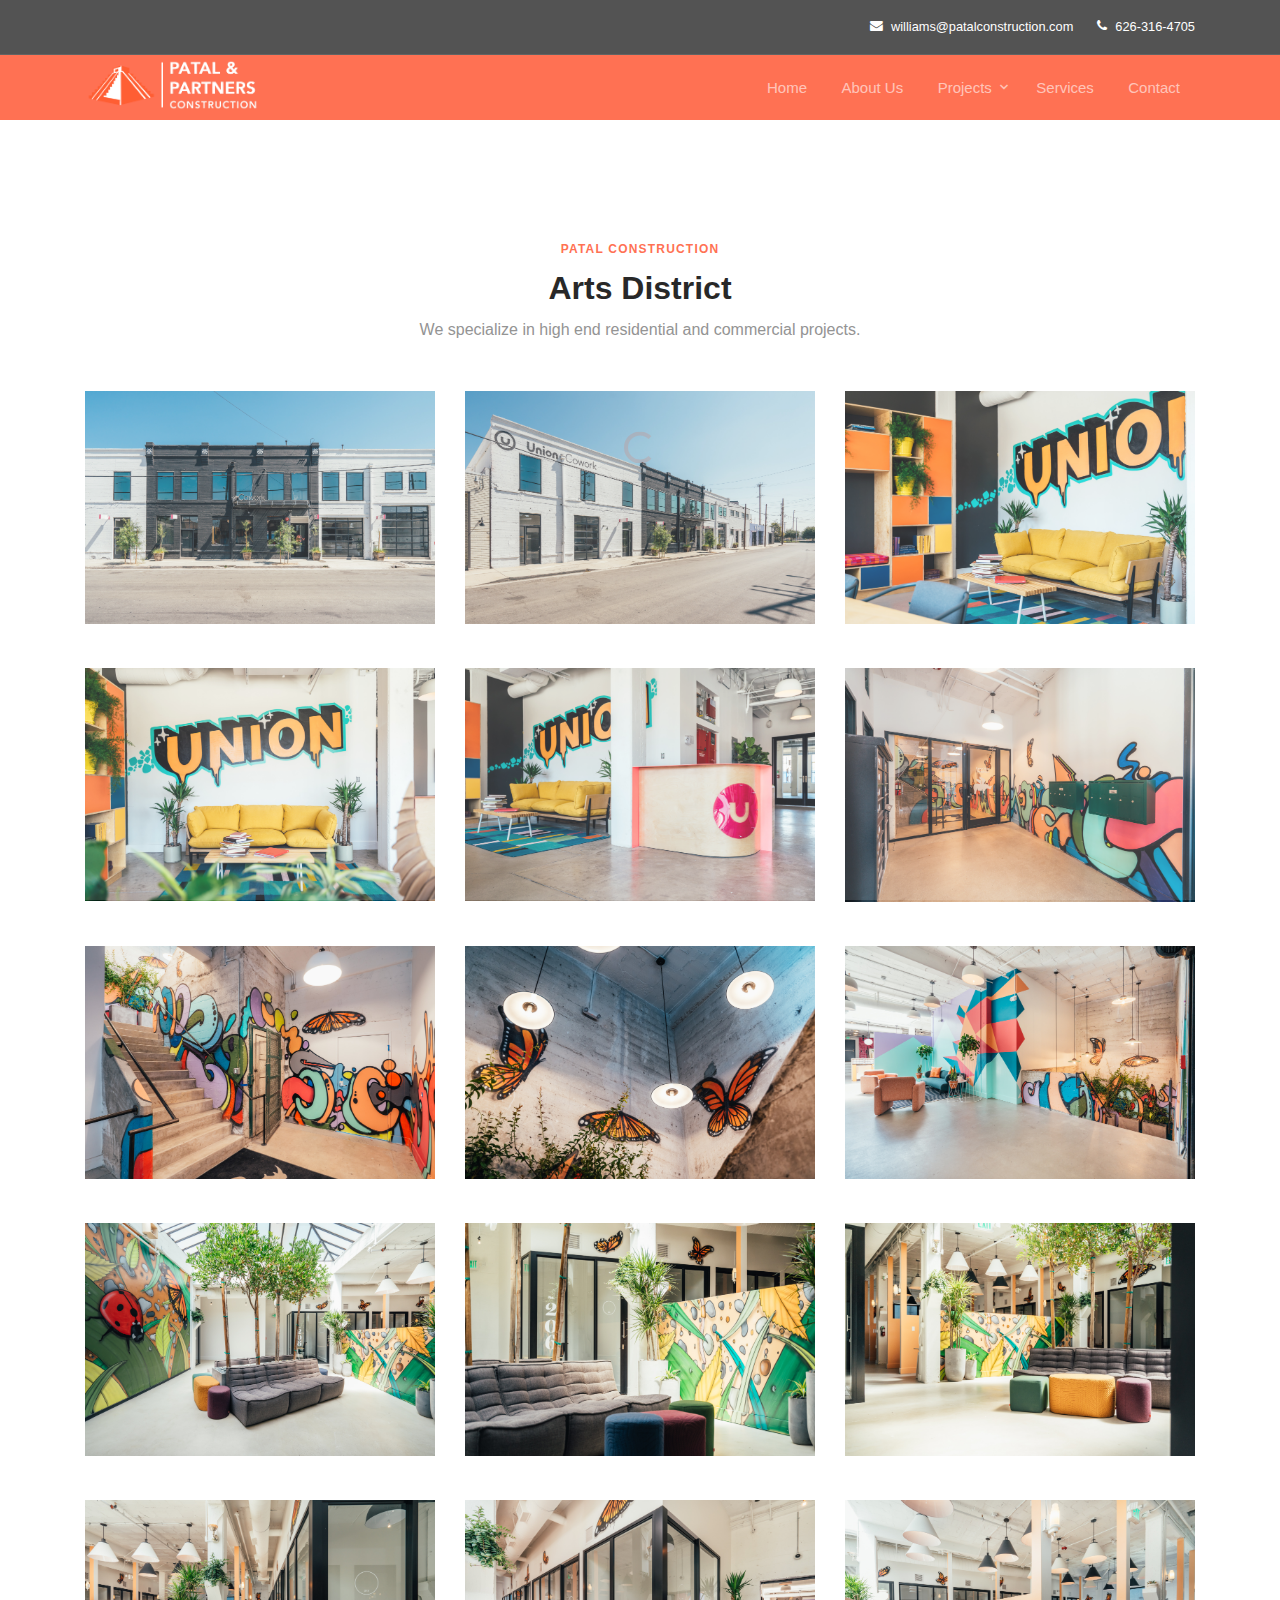
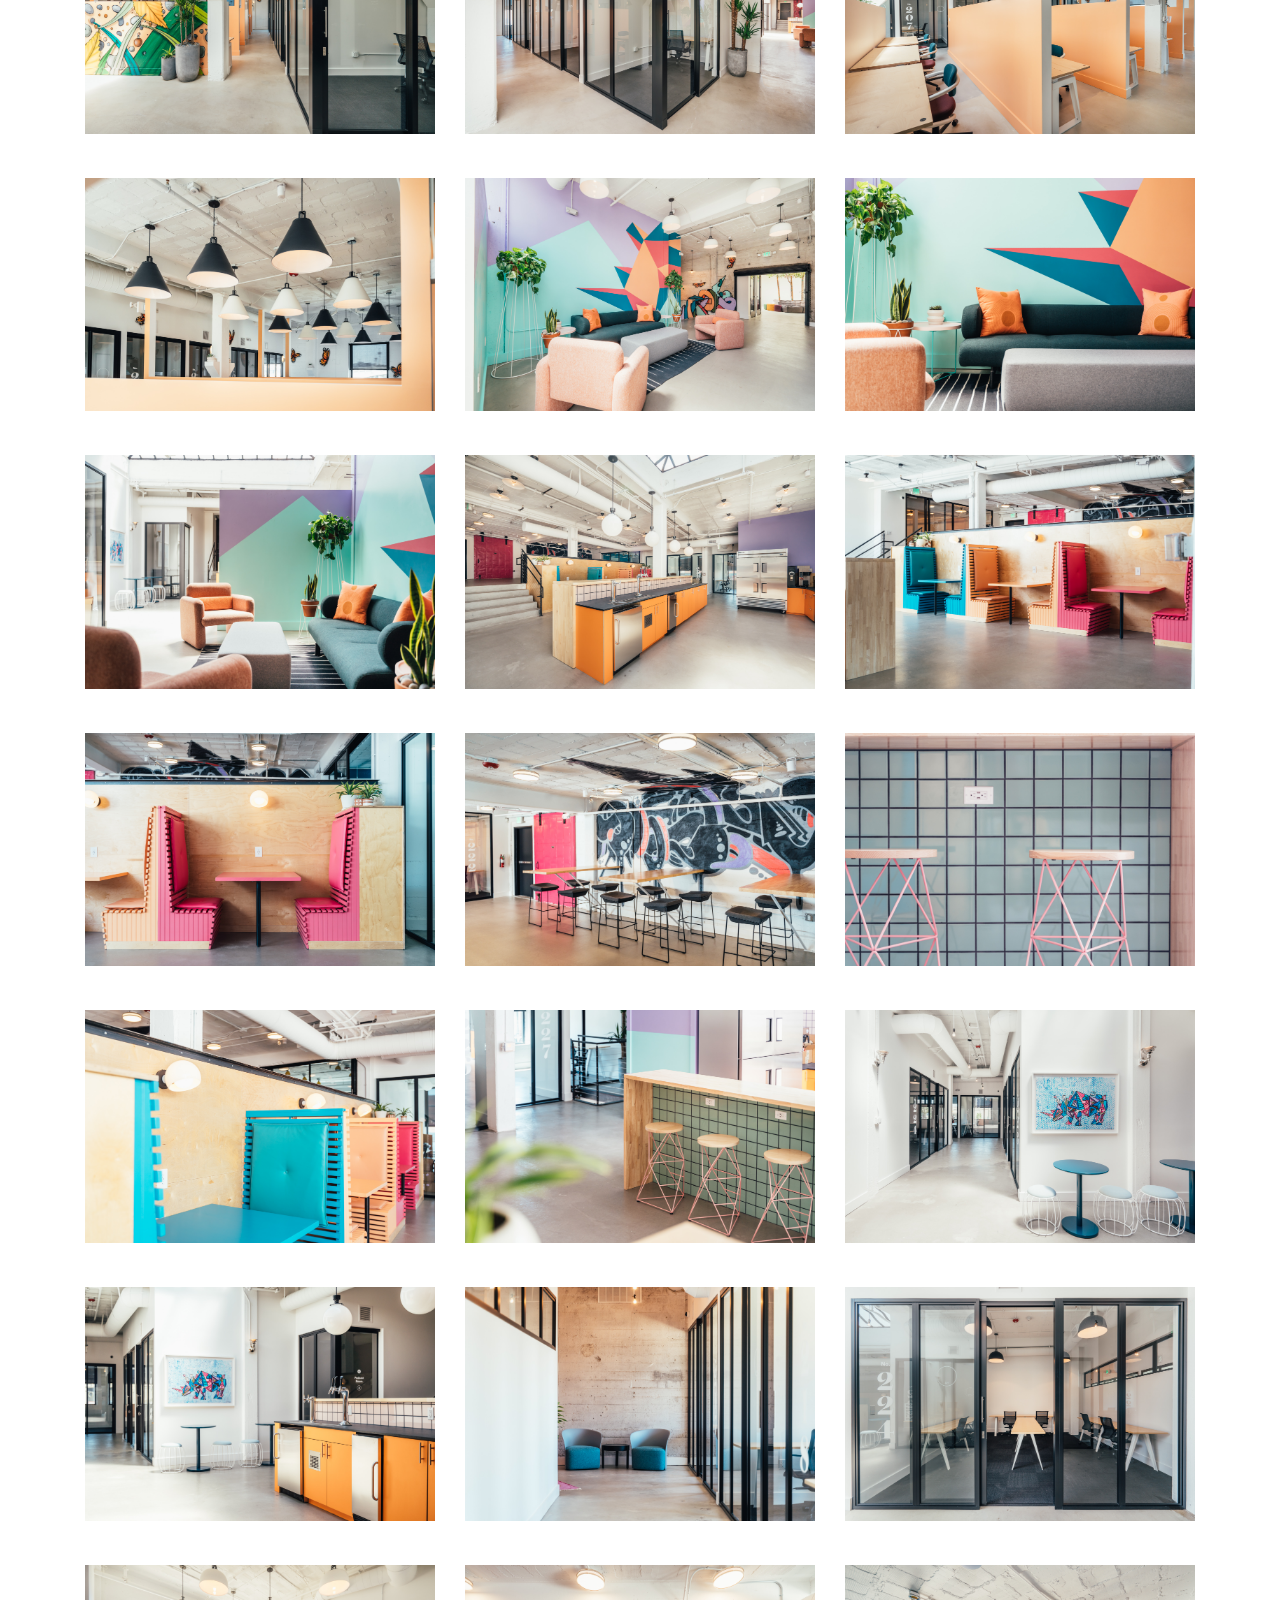
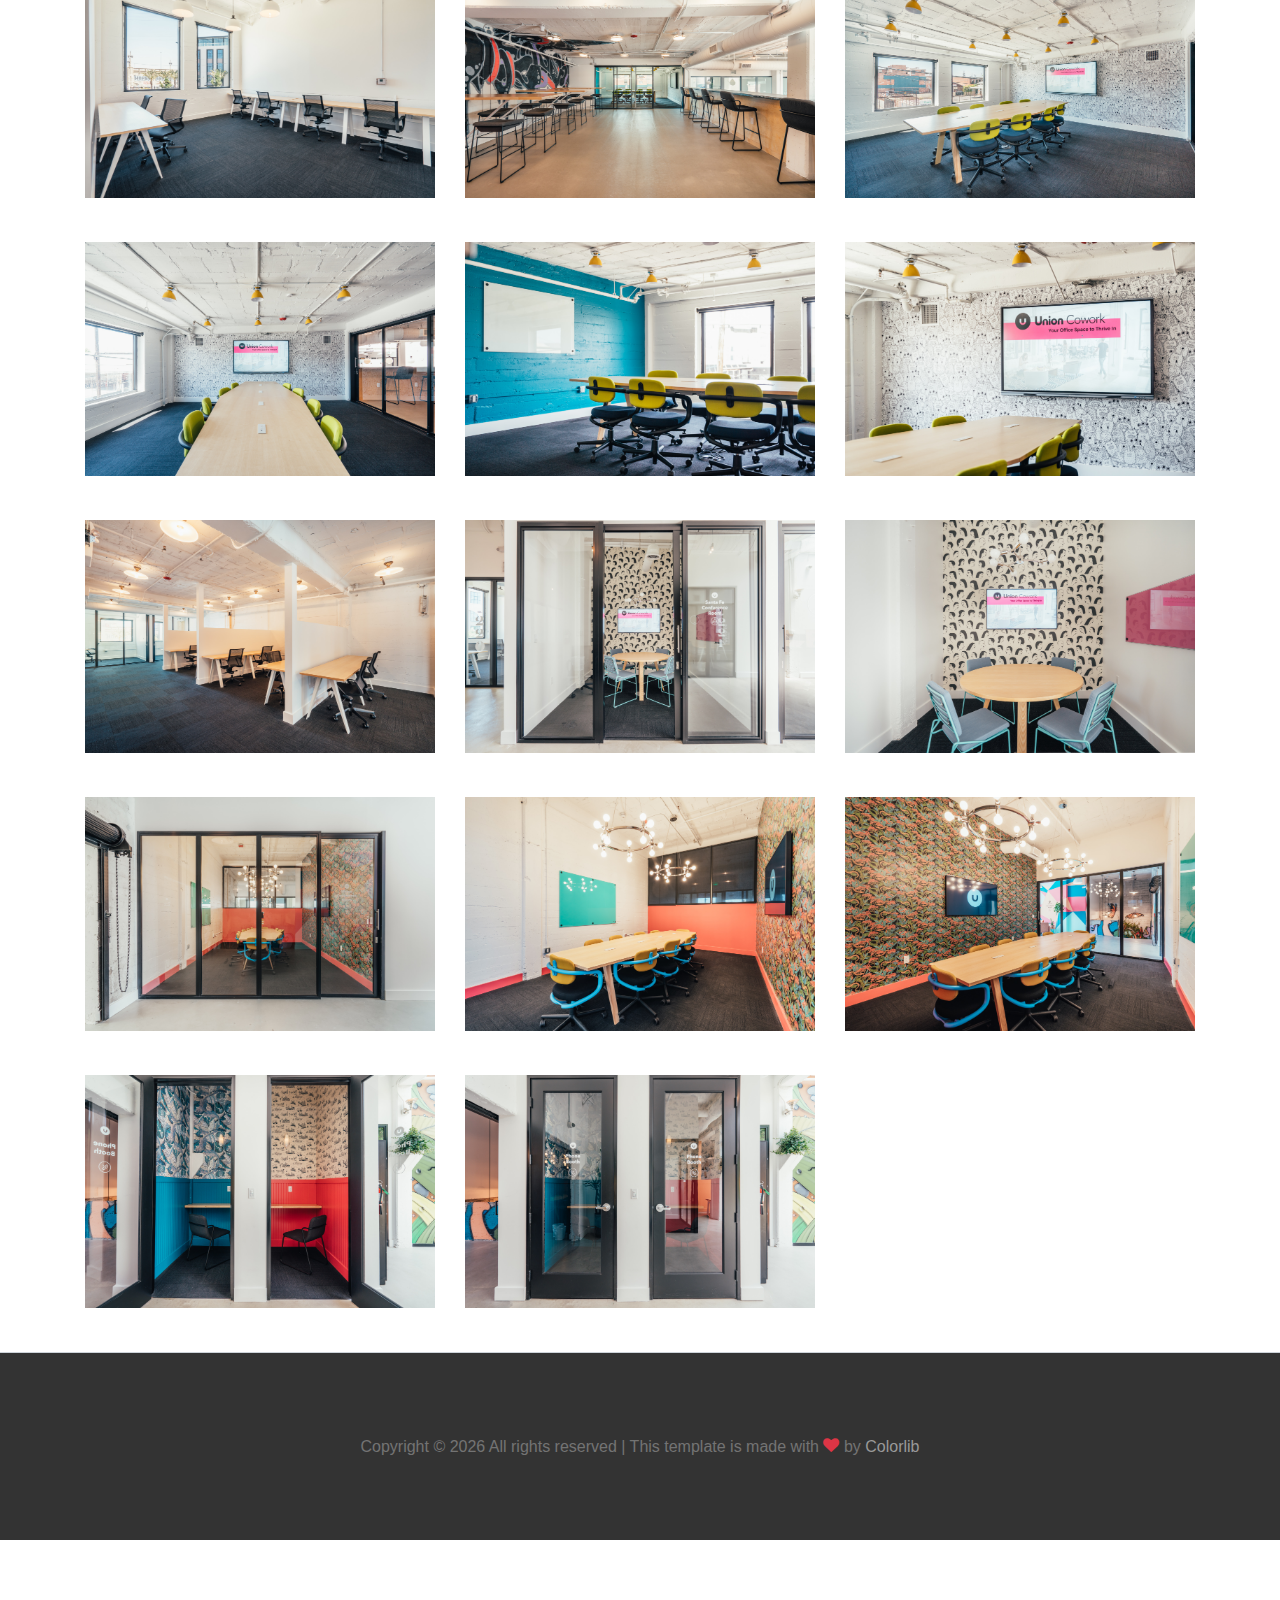
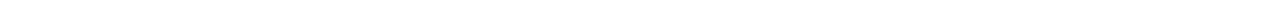
<file: arts.html>
<!DOCTYPE html>
<html lang="en">

<head>
<!-- Global site tag (gtag.js) - Google Analytics -->
<script async src="https://www.googletagmanager.com/gtag/js?id=UA-184630853-1"></script>
<script>
  window.dataLayer = window.dataLayer || [];
  function gtag(){dataLayer.push(arguments);}
  gtag('js', new Date());

  gtag('config', 'UA-184630853-1');
</script>

  
  <title>Patal Construction</title>
  <meta charset="utf-8">
  <meta name="viewport" content="width=device-width, initial-scale=1, shrink-to-fit=no">

  <link rel="stylesheet" href="https://fonts.googleapis.com/css?family=Nunito+Sans:200,300,400,700,900">
  <link rel="stylesheet" href="fonts/icomoon/style.css">
  <link rel="stylesheet" href="css/bootstrap.min.css">
  <link rel="stylesheet" href="css/magnific-popup.css">
  <link rel="stylesheet" href="css/jquery-ui.css">
  <link rel="stylesheet" href="css/owl.carousel.min.css">
  <link rel="stylesheet" href="css/owl.theme.default.min.css">
  <link rel="stylesheet" href="css/bootstrap-datepicker.css">
  <link rel="stylesheet" href="fonts/flaticon/font/flaticon.css">
  <link rel="stylesheet" href="css/aos.css">
  <link rel="stylesheet" href="css/jquery.fancybox.min.css">
  <link rel="stylesheet" href="css/style.css">
  <link rel="icon" href="images/pyramid.ico" type="image/x-icon">


</head>

<body data-spy="scroll" data-target=".site-navbar-target" data-offset="300">

  <div id="overlayer"></div>
  <div class="loader">
    <div class="spinner-border text-primary" role="status">
      <span class="sr-only">Loading...</span>
    </div>
  </div>


  <div class="site-wrap">

    <div class="site-mobile-menu site-navbar-target">
      <div class="site-mobile-menu-header">
        <div class="site-mobile-menu-close mt-3">
          <span class="icon-close2 js-menu-toggle"></span>
        </div>
      </div>
      <div class="site-mobile-menu-body"></div>
    </div> <!-- .site-mobile-menu -->


    <div class="site-navbar-wrap" style="background-color:#ff5733;">
      <div class="site-navbar-top">
        <div class="container py-3">
          <div class="row align-items-center">
            <div class="col-6">
              <!-- <a href="#" class="p-2 pl-0"><span class="icon-twitter"></span></a>
              <a href="#" class="p-2 pl-0"><span class="icon-facebook"></span></a>
              <a href="#" class="p-2 pl-0"><span class="icon-linkedin"></span></a>
              <a href="#" class="p-2 pl-0"><span class="icon-instagram"></span></a> -->
            </div>
            <div class="col-6">
              <div class="d-flex ml-auto">
                <a href="mailto:williams@patalconstruction.com" class="d-flex align-items-center ml-auto mr-4">
                  <span class="icon-envelope mr-2"></span>
                  <span class="d-none d-md-inline-block">williams@patalconstruction.com</span>
                </a>
                <a href="tel:626-316-4705" class="d-flex align-items-center">
                  <span class="icon-phone mr-2"></span>
                  <span class="d-none d-md-inline-block">626-316-4705</span>
                </a>
              </div>
            </div>
          </div>
        </div>
      </div>

      <div class="site-navbar site-navbar-target js-sticky-header" style="background-color:#ff5733;">
        <div class="container">
          <div class="row align-items-center">
            <div class="col-2">
              <h1 class="my-0 site-logo" style="padding-top:5%;">
                <a href="home"><img style='vertical-align:middle;height:50px;' src="images/newlogo.png" alt="Patal Construction Logo"></a>
                <div style='vertical-align:middle;display:inline;'>
               <!--  <a href="home">Patal</a>         -->                 
                </div>
              </h1>
            </div>
            <div class="col-10">
              <nav class="site-navigation text-right" role="navigation">
                <div class="container">
                  <div class="d-inline-block d-lg-none ml-md-0 mr-auto py-3"><a href="#"
                      class="site-menu-toggle js-menu-toggle text-white"><span class="icon-menu h3"></span></a></div>

                  <ul class="site-menu main-menu js-clone-nav d-none d-lg-block">
                    <li>
                      <a href="home" class="nav-link">Home</a>
                    </li>
                    <!-- <li class="has-children">
                      <a href="#about-section" class="nav-link">About Us</a>
                      <ul class="dropdown arrow-top">
                        <li><a href="#our-team-section" class="nav-link">Team</a></li>
                        <li><a href="#pricing-section" class="nav-link">Pricing</a></li>
                        <li><a href="#faq-section" class="nav-link">FAQ</a></li>
                        <li class="has-children">
                          <a href="#">More Links</a>
                          <ul class="dropdown">
                            <li><a href="#">Menu One</a></li>
                            <li><a href="#">Menu Two</a></li>
                            <li><a href="#">Menu Three</a></li>
                          </ul>
                        </li>
                      </ul>
                    </li> -->
                    <li><a href="home#about-section" class="nav-link">About Us</a></li>
                    <!-- <li><a href="#projects-section" class="nav-link">Projects</a></li> -->
                        
                    <li class="has-children">
                      <a href="home#projects-section" class="nav-link">Projects</a>
                      <ul class="dropdown arrow-top">
                        <li><a href="malibu" class="nav-link">Malibu</a></li>
                        <li><a href="toluca" class="nav-link">Toluca Lake</a></li>
                        <li><a href="arts" class="nav-link">Arts District</a></li>
                        <li><a href="rancho" class="nav-link">Rancho Santa Fe</a></li>

                      </ul>
                    </li>
                    <!-- <li><a href="#news-section" class="nav-link">News</a></li> -->
                    <li><a href="home#services-section" class="nav-link">Services</a></li>
                    <li><a href="home#contact-section" class="nav-link">Contact</a></li>
                  </ul>
                </div>
              </nav>
            </div>
          </div>
        </div>
      </div>

    </div>
  </div>
   
    <div class="site-section" id="projects-section">
      <div class="container">
        <div class="row justify-content-center">
          <div class="col-md-7 text-center">
            <span class="sub-title" style="padding-top:25%;">Patal Construction</span>
            <h2 class="font-weight-bold text-black">Arts District</h2>
            <p class="mb-5">We specialize in high end residential and commercial projects.</p>
          </div>
        </div>
        <div class="row">
          
          <div class="col-lg-4 col-md-6 mb-4 project-entry">
            <a href="images/arts/1.jpg" class="d-block figure" data-fancybox="gallery">
              <img src="images/arts/1.jpg" alt="Image" class="img-fluid">
            </a>
            <!-- <h3 class="mb-0"><a href="#">Butterfly House</a></h3>
            <span class="text-muted">Interior</span> -->
        </div>
          
        <div class="col-lg-4 col-md-6 mb-4 project-entry">
          <a href="images/arts/2.jpg" class="d-block figure" data-fancybox="gallery">
            <img src="images/arts/2.jpg" alt="Image" class="img-fluid">
          </a>
          <!-- <h3 class="mb-0"><a href="#">Butterfly House</a></h3>
          <span class="text-muted">Interior</span> -->
      </div>          
      <div class="col-lg-4 col-md-6 mb-4 project-entry">
        <a href="images/arts/3.jpg" class="d-block figure" data-fancybox="gallery">
          <img src="images/arts/3.jpg" alt="Image" class="img-fluid">
        </a>
        <!-- <h3 class="mb-0"><a href="#">Butterfly House</a></h3>
        <span class="text-muted">Interior</span> -->
    </div>          
    <div class="col-lg-4 col-md-6 mb-4 project-entry">
      <a href="images/arts/4.jpg" class="d-block figure" data-fancybox="gallery">
        <img src="images/arts/4.jpg" alt="Image" class="img-fluid">
      </a>
      <!-- <h3 class="mb-0"><a href="#">Butterfly House</a></h3>
      <span class="text-muted">Interior</span> -->
  </div>          
  <div class="col-lg-4 col-md-6 mb-4 project-entry">
    <a href="images/arts/5.jpg" class="d-block figure" data-fancybox="gallery">
      <img src="images/arts/5.jpg" alt="Image" class="img-fluid">
    </a>
    <!-- <h3 class="mb-0"><a href="#">Butterfly House</a></h3>
    <span class="text-muted">Interior</span> -->
</div>
          
<div class="col-lg-4 col-md-6 mb-4 project-entry">
  <a href="images/arts/6.jpg" class="d-block figure" data-fancybox="gallery">
    <img src="images/arts/6.jpg" alt="Image" class="img-fluid">
  </a>
  <!-- <h3 class="mb-0"><a href="#">Butterfly House</a></h3>
  <span class="text-muted">Interior</span> -->
</div>          
<div class="col-lg-4 col-md-6 mb-4 project-entry">
  <a href="images/arts/7.jpg" class="d-block figure" data-fancybox="gallery">
    <img src="images/arts/7.jpg" alt="Image" class="img-fluid">
  </a>
  <!-- <h3 class="mb-0"><a href="#">Butterfly House</a></h3>
  <span class="text-muted">Interior</span> -->
</div>          
<div class="col-lg-4 col-md-6 mb-4 project-entry">
  <a href="images/arts/8.jpg" class="d-block figure" data-fancybox="gallery">
    <img src="images/arts/8.jpg" alt="Image" class="img-fluid">
  </a>
  <!-- <h3 class="mb-0"><a href="#">Butterfly House</a></h3>
  <span class="text-muted">Interior</span> -->
</div>          
<div class="col-lg-4 col-md-6 mb-4 project-entry">
  <a href="images/arts/9.jpg" class="d-block figure" data-fancybox="gallery">
    <img src="images/arts/9.jpg" alt="Image" class="img-fluid">
  </a>
  <!-- <h3 class="mb-0"><a href="#">Butterfly House</a></h3>
  <span class="text-muted">Interior</span> -->
</div>          
<div class="col-lg-4 col-md-6 mb-4 project-entry">
  <a href="images/arts/10.jpg" class="d-block figure" data-fancybox="gallery">
    <img src="images/arts/10.jpg" alt="Image" class="img-fluid">
  </a>
  <!-- <h3 class="mb-0"><a href="#">Butterfly House</a></h3>
  <span class="text-muted">Interior</span> -->
</div>          
<div class="col-lg-4 col-md-6 mb-4 project-entry">
  <a href="images/arts/11.jpg" class="d-block figure" data-fancybox="gallery">
    <img src="images/arts/11.jpg" alt="Image" class="img-fluid">
  </a>
  <!-- <h3 class="mb-0"><a href="#">Butterfly House</a></h3>
  <span class="text-muted">Interior</span> -->
</div>          
<div class="col-lg-4 col-md-6 mb-4 project-entry">
  <a href="images/arts/12.jpg" class="d-block figure" data-fancybox="gallery">
    <img src="images/arts/12.jpg" alt="Image" class="img-fluid">
  </a>
  <!-- <h3 class="mb-0"><a href="#">Butterfly House</a></h3>
  <span class="text-muted">Interior</span> -->
</div>          
<div class="col-lg-4 col-md-6 mb-4 project-entry">
  <a href="images/arts/13.jpg" class="d-block figure" data-fancybox="gallery">
    <img src="images/arts/13.jpg" alt="Image" class="img-fluid">
  </a>
  <!-- <h3 class="mb-0"><a href="#">Butterfly House</a></h3>
  <span class="text-muted">Interior</span> -->
</div>          
<div class="col-lg-4 col-md-6 mb-4 project-entry">
  <a href="images/arts/14.jpg" class="d-block figure" data-fancybox="gallery">
    <img src="images/arts/14.jpg" alt="Image" class="img-fluid">
  </a>
  <!-- <h3 class="mb-0"><a href="#">Butterfly House</a></h3>
  <span class="text-muted">Interior</span> -->
</div>          
<div class="col-lg-4 col-md-6 mb-4 project-entry">
  <a href="images/arts/15.jpg" class="d-block figure" data-fancybox="gallery">
    <img src="images/arts/15.jpg" alt="Image" class="img-fluid">
  </a>
  <!-- <h3 class="mb-0"><a href="#">Butterfly House</a></h3>
  <span class="text-muted">Interior</span> -->
</div>          
<div class="col-lg-4 col-md-6 mb-4 project-entry">
  <a href="images/arts/16.jpg" class="d-block figure" data-fancybox="gallery">
    <img src="images/arts/16.jpg" alt="Image" class="img-fluid">
  </a>
  <!-- <h3 class="mb-0"><a href="#">Butterfly House</a></h3>
  <span class="text-muted">Interior</span> -->
</div>          
<div class="col-lg-4 col-md-6 mb-4 project-entry">
  <a href="images/arts/17.jpg" class="d-block figure" data-fancybox="gallery">
    <img src="images/arts/17.jpg" alt="Image" class="img-fluid">
  </a>
  <!-- <h3 class="mb-0"><a href="#">Butterfly House</a></h3>
  <span class="text-muted">Interior</span> -->
</div>          
<div class="col-lg-4 col-md-6 mb-4 project-entry">
  <a href="images/arts/18.jpg" class="d-block figure" data-fancybox="gallery">
    <img src="images/arts/18.jpg" alt="Image" class="img-fluid">
  </a>
  <!-- <h3 class="mb-0"><a href="#">Butterfly House</a></h3>
  <span class="text-muted">Interior</span> -->
</div>          
<div class="col-lg-4 col-md-6 mb-4 project-entry">
  <a href="images/arts/19.jpg" class="d-block figure" data-fancybox="gallery">
    <img src="images/arts/19.jpg" alt="Image" class="img-fluid">
  </a>
  <!-- <h3 class="mb-0"><a href="#">Butterfly House</a></h3>
  <span class="text-muted">Interior</span> -->
</div>          
<div class="col-lg-4 col-md-6 mb-4 project-entry">
  <a href="images/arts/20.jpg" class="d-block figure" data-fancybox="gallery">
    <img src="images/arts/20.jpg" alt="Image" class="img-fluid">
  </a>
  <!-- <h3 class="mb-0"><a href="#">Butterfly House</a></h3>
  <span class="text-muted">Interior</span> -->
</div>          
<div class="col-lg-4 col-md-6 mb-4 project-entry">
  <a href="images/arts/21.jpg" class="d-block figure" data-fancybox="gallery">
    <img src="images/arts/21.jpg" alt="Image" class="img-fluid">
  </a>
  <!-- <h3 class="mb-0"><a href="#">Butterfly House</a></h3>
  <span class="text-muted">Interior</span> -->
</div>          
<div class="col-lg-4 col-md-6 mb-4 project-entry">
  <a href="images/arts/22.jpg" class="d-block figure" data-fancybox="gallery">
    <img src="images/arts/22.jpg" alt="Image" class="img-fluid">
  </a>
  <!-- <h3 class="mb-0"><a href="#">Butterfly House</a></h3>
  <span class="text-muted">Interior</span> -->
</div>          
<div class="col-lg-4 col-md-6 mb-4 project-entry">
  <a href="images/arts/23.jpg" class="d-block figure" data-fancybox="gallery">
    <img src="images/arts/23.jpg" alt="Image" class="img-fluid">
  </a>
  <!-- <h3 class="mb-0"><a href="#">Butterfly House</a></h3>
  <span class="text-muted">Interior</span> -->
</div>          
<div class="col-lg-4 col-md-6 mb-4 project-entry">
  <a href="images/arts/24.jpg" class="d-block figure" data-fancybox="gallery">
    <img src="images/arts/24.jpg" alt="Image" class="img-fluid">
  </a>
  <!-- <h3 class="mb-0"><a href="#">Butterfly House</a></h3>
  <span class="text-muted">Interior</span> -->
</div>          
<div class="col-lg-4 col-md-6 mb-4 project-entry">
  <a href="images/arts/25.jpg" class="d-block figure" data-fancybox="gallery">
    <img src="images/arts/25.jpg" alt="Image" class="img-fluid">
  </a>
  <!-- <h3 class="mb-0"><a href="#">Butterfly House</a></h3>
  <span class="text-muted">Interior</span> -->
</div>          
<div class="col-lg-4 col-md-6 mb-4 project-entry">
  <a href="images/arts/26.jpg" class="d-block figure" data-fancybox="gallery">
    <img src="images/arts/26.jpg" alt="Image" class="img-fluid">
  </a>
  <!-- <h3 class="mb-0"><a href="#">Butterfly House</a></h3>
  <span class="text-muted">Interior</span> -->
</div>          
<div class="col-lg-4 col-md-6 mb-4 project-entry">
  <a href="images/arts/27.jpg" class="d-block figure" data-fancybox="gallery">
    <img src="images/arts/27.jpg" alt="Image" class="img-fluid">
  </a>
  <!-- <h3 class="mb-0"><a href="#">Butterfly House</a></h3>
  <span class="text-muted">Interior</span> -->
</div>          
<div class="col-lg-4 col-md-6 mb-4 project-entry">
  <a href="images/arts/28.jpg" class="d-block figure" data-fancybox="gallery">
    <img src="images/arts/28.jpg" alt="Image" class="img-fluid">
  </a>
  <!-- <h3 class="mb-0"><a href="#">Butterfly House</a></h3>
  <span class="text-muted">Interior</span> -->
</div>          
<div class="col-lg-4 col-md-6 mb-4 project-entry">
  <a href="images/arts/29.jpg" class="d-block figure" data-fancybox="gallery">
    <img src="images/arts/29.jpg" alt="Image" class="img-fluid">
  </a>
  <!-- <h3 class="mb-0"><a href="#">Butterfly House</a></h3>
  <span class="text-muted">Interior</span> -->
</div>          
<div class="col-lg-4 col-md-6 mb-4 project-entry">
  <a href="images/arts/30.jpg" class="d-block figure" data-fancybox="gallery">
    <img src="images/arts/30.jpg" alt="Image" class="img-fluid">
  </a>
  <!-- <h3 class="mb-0"><a href="#">Butterfly House</a></h3>
  <span class="text-muted">Interior</span> -->
</div>          
<div class="col-lg-4 col-md-6 mb-4 project-entry">
  <a href="images/arts/31.jpg" class="d-block figure" data-fancybox="gallery">
    <img src="images/arts/31.jpg" alt="Image" class="img-fluid">
  </a>
  <!-- <h3 class="mb-0"><a href="#">Butterfly House</a></h3>
  <span class="text-muted">Interior</span> -->
</div>          
<div class="col-lg-4 col-md-6 mb-4 project-entry">
  <a href="images/arts/32.jpg" class="d-block figure" data-fancybox="gallery">
    <img src="images/arts/32.jpg" alt="Image" class="img-fluid">
  </a>
  <!-- <h3 class="mb-0"><a href="#">Butterfly House</a></h3>
  <span class="text-muted">Interior</span> -->
</div>          
<div class="col-lg-4 col-md-6 mb-4 project-entry">
  <a href="images/arts/33.jpg" class="d-block figure" data-fancybox="gallery">
    <img src="images/arts/33.jpg" alt="Image" class="img-fluid">
  </a>
  <!-- <h3 class="mb-0"><a href="#">Butterfly House</a></h3>
  <span class="text-muted">Interior</span> -->
</div>          
<div class="col-lg-4 col-md-6 mb-4 project-entry">
  <a href="images/arts/34.jpg" class="d-block figure" data-fancybox="gallery">
    <img src="images/arts/34.jpg" alt="Image" class="img-fluid">
  </a>
  <!-- <h3 class="mb-0"><a href="#">Butterfly House</a></h3>
  <span class="text-muted">Interior</span> -->
</div>          
<div class="col-lg-4 col-md-6 mb-4 project-entry">
  <a href="images/arts/35.jpg" class="d-block figure" data-fancybox="gallery">
    <img src="images/arts/35.jpg" alt="Image" class="img-fluid">
  </a>
  <!-- <h3 class="mb-0"><a href="#">Butterfly House</a></h3>
  <span class="text-muted">Interior</span> -->
</div>          
<div class="col-lg-4 col-md-6 mb-4 project-entry">
  <a href="images/arts/36.jpg" class="d-block figure" data-fancybox="gallery">
    <img src="images/arts/36.jpg" alt="Image" class="img-fluid">
  </a>
  <!-- <h3 class="mb-0"><a href="#">Butterfly House</a></h3>
  <span class="text-muted">Interior</span> -->
</div>          
<div class="col-lg-4 col-md-6 mb-4 project-entry">
  <a href="images/arts/37.jpg" class="d-block figure" data-fancybox="gallery">
    <img src="images/arts/37.jpg" alt="Image" class="img-fluid">
  </a>
  <!-- <h3 class="mb-0"><a href="#">Butterfly House</a></h3>
  <span class="text-muted">Interior</span> -->
</div>          
<div class="col-lg-4 col-md-6 mb-4 project-entry">
  <a href="images/arts/38.jpg" class="d-block figure" data-fancybox="gallery">
    <img src="images/arts/38.jpg" alt="Image" class="img-fluid">
  </a>
  <!-- <h3 class="mb-0"><a href="#">Butterfly House</a></h3>
  <span class="text-muted">Interior</span> -->
</div>          
<div class="col-lg-4 col-md-6 mb-4 project-entry">
  <a href="images/arts/39.jpg" class="d-block figure" data-fancybox="gallery">
    <img src="images/arts/39.jpg" alt="Image" class="img-fluid">
  </a>
  <!-- <h3 class="mb-0"><a href="#">Butterfly House</a></h3>
  <span class="text-muted">Interior</span> -->
</div>          
<div class="col-lg-4 col-md-6 mb-4 project-entry">
  <a href="images/arts/40.jpg" class="d-block figure" data-fancybox="gallery">
    <img src="images/arts/40.jpg" alt="Image" class="img-fluid">
  </a>
  <!-- <h3 class="mb-0"><a href="#">Butterfly House</a></h3>
  <span class="text-muted">Interior</span> -->
</div>          
<div class="col-lg-4 col-md-6 mb-4 project-entry">
  <a href="images/arts/41.jpg" class="d-block figure" data-fancybox="gallery">
    <img src="images/arts/41.jpg" alt="Image" class="img-fluid">
  </a>
  <!-- <h3 class="mb-0"><a href="#">Butterfly House</a></h3>
  <span class="text-muted">Interior</span> -->
</div>          
<div class="col-lg-4 col-md-6 mb-4 project-entry">
  <a href="images/arts/42.jpg" class="d-block figure" data-fancybox="gallery">
    <img src="images/arts/42.jpg" alt="Image" class="img-fluid">
  </a>
  <!-- <h3 class="mb-0"><a href="#">Butterfly House</a></h3>
  <span class="text-muted">Interior</span> -->
</div>          
<div class="col-lg-4 col-md-6 mb-4 project-entry">
  <a href="images/arts/43.jpg" class="d-block figure" data-fancybox="gallery">
    <img src="images/arts/43.jpg" alt="Image" class="img-fluid">
  </a>
  <!-- <h3 class="mb-0"><a href="#">Butterfly House</a></h3>
  <span class="text-muted">Interior</span> -->
</div>
<div class="col-lg-4 col-md-6 mb-4 project-entry">
  <a href="images/arts/44.jpg" class="d-block figure" data-fancybox="gallery">
    <img src="images/arts/44.jpg" alt="Image" class="img-fluid">
  </a>
  <!-- <h3 class="mb-0"><a href="#">Butterfly House</a></h3>
  <span class="text-muted">Interior</span> -->
</div>


      </div>
    </div>


   
    <footer class="site-footer border-top">
      <div class="container">
        <div class="row">
          <!-- Extra Footer stuff -->
          <!--    
          <div class="col-lg-4 mb-5 mb-lg-0">
            <div class="row mb-5">
              <div class="col-12">
                <h3 class="footer-heading mb-4">About Us</h3>
                <p>Lorem ipsum dolor sit amet, consectetur adipisicing elit. Non rem iusto nisi, eum vitae quas culpa fugiat itaque aliquam nulla, accusamus aspernatur molestias recusandae voluptates ratione dolores deleniti velit. Corporis.</p>
              </div>
            </div>
            <div class="row mb-5">
              <div class="col-md-12">
                <h3 class="footer-heading mb-4">Navigation</h3>
              </div>
              <div class="col-md-6 col-lg-6">
                <ul class="list-unstyled">
                  <li><a href="#">Home</a></li>
                  <li><a href="#">Services</a></li>
                  <li><a href="#">News</a></li>
                  <li><a href="#">Team</a></li>
                </ul>
              </div>
              <div class="col-md-6 col-lg-6">
                <ul class="list-unstyled">
                  <li><a href="#">Interior Design</a></li>
                  <li><a href="#">Architect</a></li>
                  <li><a href="#">Privacy</a></li>
                  <li><a href="#">Membership</a></li>
                </ul>
              </div>
            </div>

            
          </div>
          <div class="col-lg-4">
           

            <div class="mb-5">
              <h3 class="footer-heading mb-4">Recent News</h3>
              <div class="block-25">
                <ul class="list-unstyled">
                  <li class="mb-3">
                    <a href="#" class="d-flex">
                      <figure class="image mr-4">
                        <img src="images/img_2.jpg" alt="" class="img-fluid">
                      </figure>
                      <div class="text">
                        <span class="small text-uppercase date">Jan 16, 2018</span>
                        <h3 class="heading font-weight-light">Lorem ipsum dolor sit amet consectetur elit</h3>
                      </div>
                    </a>
                  </li>
                  <li class="mb-3">
                    <a href="#" class="d-flex">
                      <figure class="image mr-4">
                        <img src="images/img_3.jpg" alt="" class="img-fluid">
                      </figure>
                      <div class="text">
                        <span class="small text-uppercase date">Jan 16, 2018</span>
                        <h3 class="heading font-weight-light">Lorem ipsum dolor sit amet consectetur elit</h3>
                      </div>
                    </a>
                  </li>
                  <li class="mb-3">
                    <a href="#" class="d-flex">
                      <figure class="image mr-4">
                        <img src="images/img_4.jpg" alt="" class="img-fluid">
                      </figure>
                      <div class="text">
                        <span class="small text-uppercase date">Jan 16, 2018</span>
                        <h3 class="heading font-weight-light">Lorem ipsum dolor sit amet consectetur elit</h3>
                      </div>
                    </a>
                  </li>
                </ul>
              </div>
            </div>
            
          </div>
          

          <div class="col-lg-4 mb-5 mb-lg-0">

            <div class="mb-5">
              <h3 class="footer-heading mb-2">Subscribe Newsletter</h3>
              <p>Lorem ipsum dolor sit amet consectetur adipisicing elit minima minus odio.</p>

              <form action="#" method="post" class="form-subscribe">
                <div class="input-group mb-3">
                  <input type="text" class="form-control border-white text-white bg-transparent" placeholder="Enter Email" aria-label="Enter Email" aria-describedby="button-addon2">
                  <div class="input-group-append">
                    <button class="btn btn-primary" type="button" id="button-addon2">Send</button>
                  </div>
                </div>
              </form>

            </div>

            <div class="row">
              <div class="col-md-12">
                <h3 class="footer-heading mb-4">Follow Us</h3>

                <div>
                  <a href="#" class="pl-0 pr-3"><span class="icon-facebook"></span></a>
                  <a href="#" class="pl-3 pr-3"><span class="icon-twitter"></span></a>
                  <a href="#" class="pl-3 pr-3"><span class="icon-instagram"></span></a>
                  <a href="#" class="pl-3 pr-3"><span class="icon-linkedin"></span></a>
                </div>
              </div>
            </div>

-->
        </div>

      </div>

      <div class="row pt-5 mt-5 text-center">
        <div class="col-md-12">
          <p>
            <!-- Link back to Colorlib can't be removed. Template is licensed under CC BY 3.0. -->
            Copyright &copy;
            <script>document.write(new Date().getFullYear());</script> All rights reserved | This template is made with <i class="icon-heart text-danger" aria-hidden="true"></i> by 
            <a href="https://colorlib.com" target="_blank">Colorlib</a>
            <!-- Link back to Colorlib can't be removed. Template is licensed under CC BY 3.0. -->
          </p>
        </div>

      </div>
  </div>
  </footer>
  </div>

  <script src="js/jquery-3.3.1.min.js"></script>
  <script src="js/jquery-ui.js"></script>
  <script src="js/popper.min.js"></script>
  <script src="js/bootstrap.min.js"></script>
  <script src="js/owl.carousel.min.js"></script>
  <script src="js/jquery.countdown.min.js"></script>
  <script src="js/jquery.magnific-popup.min.js"></script>
  <script src="js/bootstrap-datepicker.min.js"></script>
  <script src="js/aos.js"></script>
  <script src="js/jquery.sticky.js"></script>
  <script src="js/jquery.easing.1.3.js"></script>

  <script src="js/jquery.fancybox.min.js"></script>
  <script src="js/main.js"></script>


</body>

</html>
</file>
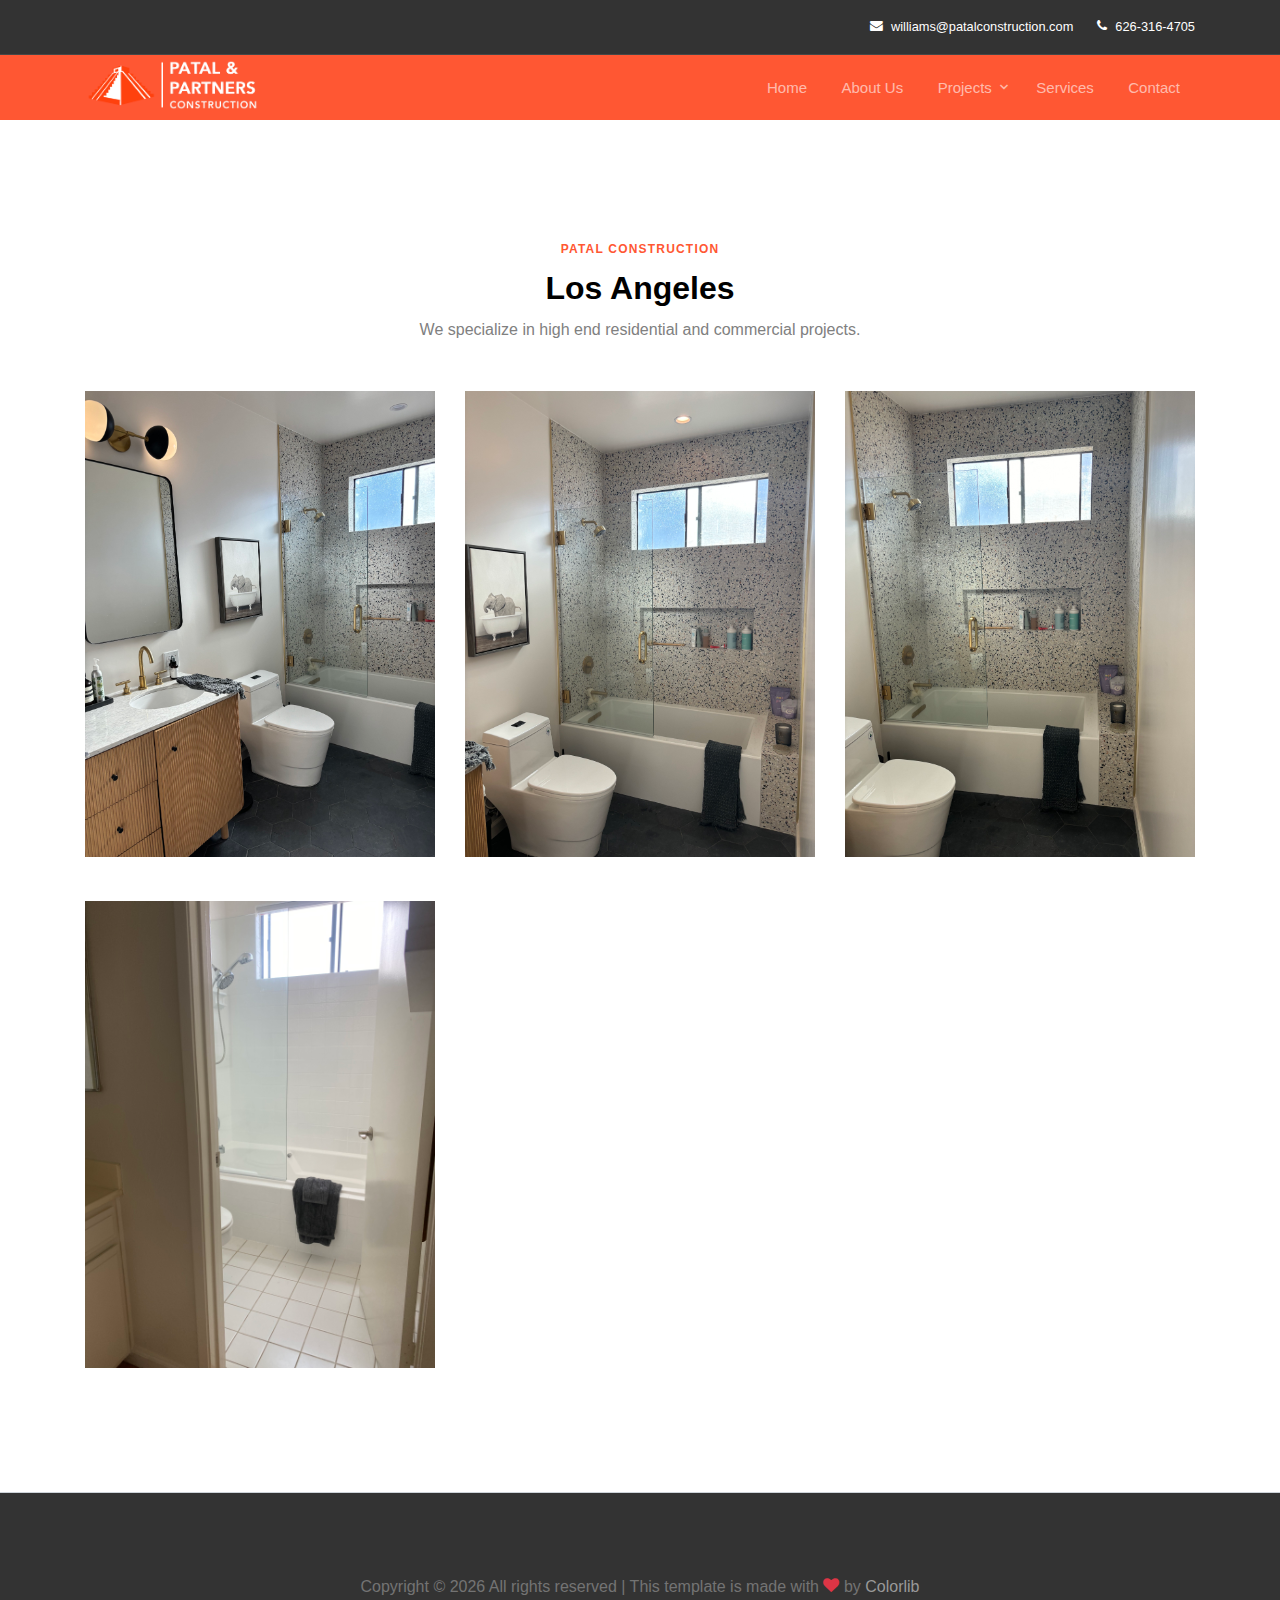
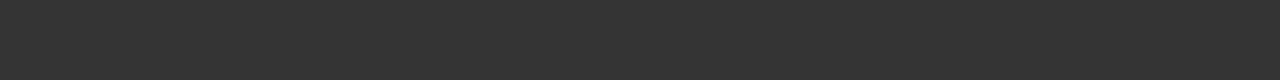
<file: losangeles.html>
<!DOCTYPE html>
<html lang="en">

<head>
<!-- Global site tag (gtag.js) - Google Analytics -->
<script async src="https://www.googletagmanager.com/gtag/js?id=UA-184630853-1"></script>
<script>
  window.dataLayer = window.dataLayer || [];
  function gtag(){dataLayer.push(arguments);}
  gtag('js', new Date());

  gtag('config', 'UA-184630853-1');
</script>

  <title>Patal Construction</title>
  <meta charset="utf-8">
  <meta name="viewport" content="width=device-width, initial-scale=1, shrink-to-fit=no">

  <link rel="stylesheet" href="https://fonts.googleapis.com/css?family=Nunito+Sans:200,300,400,700,900">
  <link rel="stylesheet" href="fonts/icomoon/style.css">
  <link rel="stylesheet" href="css/bootstrap.min.css">
  <link rel="stylesheet" href="css/magnific-popup.css">
  <link rel="stylesheet" href="css/jquery-ui.css">
  <link rel="stylesheet" href="css/owl.carousel.min.css">
  <link rel="stylesheet" href="css/owl.theme.default.min.css">
  <link rel="stylesheet" href="css/bootstrap-datepicker.css">
  <link rel="stylesheet" href="fonts/flaticon/font/flaticon.css">
  <link rel="stylesheet" href="css/aos.css">
  <link rel="stylesheet" href="css/jquery.fancybox.min.css">
  <link rel="stylesheet" href="css/style.css">
  <link rel="icon" href="images/pyramid.ico" type="image/x-icon">


</head>

<body data-spy="scroll" data-target=".site-navbar-target" data-offset="300">

  <div id="overlayer"></div>
  <div class="loader">
    <div class="spinner-border text-primary" role="status">
      <span class="sr-only">Loading...</span>
    </div>
  </div>


  <div class="site-wrap">

    <div class="site-mobile-menu site-navbar-target">
      <div class="site-mobile-menu-header">
        <div class="site-mobile-menu-close mt-3">
          <span class="icon-close2 js-menu-toggle"></span>
        </div>
      </div>
      <div class="site-mobile-menu-body"></div>
    </div> <!-- .site-mobile-menu -->


    <div class="site-navbar-wrap" style="background-color:#ff5733;">
      <div class="site-navbar-top">
        <div class="container py-3">
          <div class="row align-items-center">
            <div class="col-6">
              <!-- <a href="#" class="p-2 pl-0"><span class="icon-twitter"></span></a>
              <a href="#" class="p-2 pl-0"><span class="icon-facebook"></span></a>
              <a href="#" class="p-2 pl-0"><span class="icon-linkedin"></span></a>
              <a href="#" class="p-2 pl-0"><span class="icon-instagram"></span></a> -->
            </div>
            <div class="col-6">
              <div class="d-flex ml-auto">
                <a href="mailto:williams@patalconstruction.com" class="d-flex align-items-center ml-auto mr-4">
                  <span class="icon-envelope mr-2"></span>
                  <span class="d-none d-md-inline-block">williams@patalconstruction.com</span>
                </a>
                <a href="tel:626-316-4705" class="d-flex align-items-center">
                  <span class="icon-phone mr-2"></span>
                  <span class="d-none d-md-inline-block">626-316-4705</span>
                </a>
              </div>
            </div>
          </div>
        </div>
      </div>

      <div class="site-navbar site-navbar-target js-sticky-header" style="background-color:#ff5733;">
        <div class="container">
          <div class="row align-items-center">
            <div class="col-2">
              <h1 class="my-0 site-logo" style="padding-top:5%;">
                <a href="home"><img style='vertical-align:middle;height:50px;' src="images/newlogo.png" alt="Patal Construction Logo"></a>
                <div style='vertical-align:middle;display:inline;'>
               <!--  <a href="home">Patal</a>         -->                
                </div>
              </h1>
            </div>
            <div class="col-10">
              <nav class="site-navigation text-right" role="navigation">
                <div class="container">
                  <div class="d-inline-block d-lg-none ml-md-0 mr-auto py-3"><a href="#"
                      class="site-menu-toggle js-menu-toggle text-white"><span class="icon-menu h3"></span></a></div>

                  <ul class="site-menu main-menu js-clone-nav d-none d-lg-block">
                    <li>
                      <a href="home" class="nav-link">Home</a>
                    </li>
                    <!-- <li class="has-children">
                      <a href="#about-section" class="nav-link">About Us</a>
                      <ul class="dropdown arrow-top">
                        <li><a href="#our-team-section" class="nav-link">Team</a></li>
                        <li><a href="#pricing-section" class="nav-link">Pricing</a></li>
                        <li><a href="#faq-section" class="nav-link">FAQ</a></li>
                        <li class="has-children">
                          <a href="#">More Links</a>
                          <ul class="dropdown">
                            <li><a href="#">Menu One</a></li>
                            <li><a href="#">Menu Two</a></li>
                            <li><a href="#">Menu Three</a></li>
                          </ul>
                        </li>
                      </ul>
                    </li> -->
                    <li><a href="home#about-section" class="nav-link">About Us</a></li>
                    <!-- <li><a href="#projects-section" class="nav-link">Projects</a></li> -->
                        
                    <li class="has-children">
                      <a href="home#projects-section" class="nav-link">Projects</a>
                      <ul class="dropdown arrow-top">
                        <li><a href="malibu" class="nav-link">Malibu</a></li>
                        <li><a href="toluca" class="nav-link">Toluca Lake</a></li>
                        <li><a href="arts" class="nav-link">Arts District</a></li>
                        <li><a href="rancho" class="nav-link">Rancho Santa Fe</a></li>
                        <li><a href="santamonica" class="nav-link">Santa Monica</a></li>
                        <li><a href="losangeles" class="nav-link">Los Angeles</a></li>

                      </ul>
                    </li>
                    <!-- <li><a href="#news-section" class="nav-link">News</a></li> -->
                    <li><a href="home#services-section" class="nav-link">Services</a></li>
                    <li><a href="home#contact-section" class="nav-link">Contact</a></li>
                  </ul>
                </div>
              </nav>
            </div>
          </div>
        </div>
      </div>

    </div>
  </div>
   
    <div class="site-section" id="projects-section">
      <div class="container">
        <div class="row justify-content-center">
          <div class="col-md-7 text-center">
            <span class="sub-title" style="padding-top:25%;">Patal Construction</span>
            <h2 class="font-weight-bold text-black">Los Angeles</h2>
            <p class="mb-5">We specialize in high end residential and commercial projects.</p>
          </div>
        </div>
        <div class="row">
          <div class="col-lg-4 col-md-6 mb-4 project-entry">
            <a href="images/losangeles/1.jpg" class="d-block figure" data-fancybox="gallery">
              <img src="images/losangeles/1.jpg" alt="Image" class="img-fluid">
            </a>
            <!-- <h3 class="mb-0"><a href="#">Butterfly House</a></h3>
            <span class="text-muted">Interior</span> -->
          </div>
          <div class="col-lg-4 col-md-6 mb-4 project-entry">
            <a href="images/losangeles/2.jpg" class="d-block figure" data-fancybox="gallery">
              <img src="images/losangeles/2.jpg" alt="Image" class="img-fluid">
            </a>
            <!-- <h3 class="mb-0"><a href="#">Butterfly House</a></h3>
            <span class="text-muted">Interior</span> -->
          </div>
          <div class="col-lg-4 col-md-6 mb-4 project-entry">
            <a href="images/losangeles/3.jpg" class="d-block figure" data-fancybox="gallery">
              <img src="images/losangeles/3.jpg" alt="Image" class="img-fluid">
            </a>
            <!-- <h3 class="mb-0"><a href="#">Butterfly House</a></h3>
            <span class="text-muted">Interior</span> -->
          </div>
          <div class="col-lg-4 col-md-6 mb-4 project-entry">
            <a href="images/losangeles/4.jpg" class="d-block figure" data-fancybox="gallery">
              <img src="images/losangeles/4.jpg" alt="Image" class="img-fluid">
            </a>
            <!-- <h3 class="mb-0"><a href="#">Butterfly House</a></h3>
            <span class="text-muted">Interior</span> -->
          </div>
         

        </div>
      </div>
    </div>


   
    <footer class="site-footer border-top">
      <div class="container">
        <div class="row">
          <!-- Extra Footer stuff -->
          <!--    
          <div class="col-lg-4 mb-5 mb-lg-0">
            <div class="row mb-5">
              <div class="col-12">
                <h3 class="footer-heading mb-4">About Us</h3>
                <p>Lorem ipsum dolor sit amet, consectetur adipisicing elit. Non rem iusto nisi, eum vitae quas culpa fugiat itaque aliquam nulla, accusamus aspernatur molestias recusandae voluptates ratione dolores deleniti velit. Corporis.</p>
              </div>
            </div>
            <div class="row mb-5">
              <div class="col-md-12">
                <h3 class="footer-heading mb-4">Navigation</h3>
              </div>
              <div class="col-md-6 col-lg-6">
                <ul class="list-unstyled">
                  <li><a href="#">Home</a></li>
                  <li><a href="#">Services</a></li>
                  <li><a href="#">News</a></li>
                  <li><a href="#">Team</a></li>
                </ul>
              </div>
              <div class="col-md-6 col-lg-6">
                <ul class="list-unstyled">
                  <li><a href="#">Interior Design</a></li>
                  <li><a href="#">Architect</a></li>
                  <li><a href="#">Privacy</a></li>
                  <li><a href="#">Membership</a></li>
                </ul>
              </div>
            </div>

            
          </div>
          <div class="col-lg-4">
           

            <div class="mb-5">
              <h3 class="footer-heading mb-4">Recent News</h3>
              <div class="block-25">
                <ul class="list-unstyled">
                  <li class="mb-3">
                    <a href="#" class="d-flex">
                      <figure class="image mr-4">
                        <img src="images/img_2.png" alt="" class="img-fluid">
                      </figure>
                      <div class="text">
                        <span class="small text-uppercase date">Jan 16, 2018</span>
                        <h3 class="heading font-weight-light">Lorem ipsum dolor sit amet consectetur elit</h3>
                      </div>
                    </a>
                  </li>
                  <li class="mb-3">
                    <a href="#" class="d-flex">
                      <figure class="image mr-4">
                        <img src="images/img_3.png" alt="" class="img-fluid">
                      </figure>
                      <div class="text">
                        <span class="small text-uppercase date">Jan 16, 2018</span>
                        <h3 class="heading font-weight-light">Lorem ipsum dolor sit amet consectetur elit</h3>
                      </div>
                    </a>
                  </li>
                  <li class="mb-3">
                    <a href="#" class="d-flex">
                      <figure class="image mr-4">
                        <img src="images/img_4.png" alt="" class="img-fluid">
                      </figure>
                      <div class="text">
                        <span class="small text-uppercase date">Jan 16, 2018</span>
                        <h3 class="heading font-weight-light">Lorem ipsum dolor sit amet consectetur elit</h3>
                      </div>
                    </a>
                  </li>
                </ul>
              </div>
            </div>
            
          </div>
          

          <div class="col-lg-4 mb-5 mb-lg-0">

            <div class="mb-5">
              <h3 class="footer-heading mb-2">Subscribe Newsletter</h3>
              <p>Lorem ipsum dolor sit amet consectetur adipisicing elit minima minus odio.</p>

              <form action="#" method="post" class="form-subscribe">
                <div class="input-group mb-3">
                  <input type="text" class="form-control border-white text-white bg-transparent" placeholder="Enter Email" aria-label="Enter Email" aria-describedby="button-addon2">
                  <div class="input-group-append">
                    <button class="btn btn-primary" type="button" id="button-addon2">Send</button>
                  </div>
                </div>
              </form>

            </div>

            <div class="row">
              <div class="col-md-12">
                <h3 class="footer-heading mb-4">Follow Us</h3>

                <div>
                  <a href="#" class="pl-0 pr-3"><span class="icon-facebook"></span></a>
                  <a href="#" class="pl-3 pr-3"><span class="icon-twitter"></span></a>
                  <a href="#" class="pl-3 pr-3"><span class="icon-instagram"></span></a>
                  <a href="#" class="pl-3 pr-3"><span class="icon-linkedin"></span></a>
                </div>
              </div>
            </div>

-->
        </div>

      </div>

      <div class="row pt-5 mt-5 text-center">
        <div class="col-md-12">
          <p>
            <!-- Link back to Colorlib can't be removed. Template is licensed under CC BY 3.0. -->
            Copyright &copy;
            <script>document.write(new Date().getFullYear());</script> All rights reserved | This template is made with <i class="icon-heart text-danger" aria-hidden="true"></i> by 
            <a href="https://colorlib.com" target="_blank">Colorlib</a>
            <!-- Link back to Colorlib can't be removed. Template is licensed under CC BY 3.0. -->
          </p>
        </div>

      </div>
  </div>
  </footer>
  </div>

  <script src="js/jquery-3.3.1.min.js"></script>
  <script src="js/jquery-ui.js"></script>
  <script src="js/popper.min.js"></script>
  <script src="js/bootstrap.min.js"></script>
  <script src="js/owl.carousel.min.js"></script>
  <script src="js/jquery.countdown.min.js"></script>
  <script src="js/jquery.magnific-popup.min.js"></script>
  <script src="js/bootstrap-datepicker.min.js"></script>
  <script src="js/aos.js"></script>
  <script src="js/jquery.sticky.js"></script>
  <script src="js/jquery.easing.1.3.js"></script>

  <script src="js/jquery.fancybox.min.js"></script>
  <script src="js/main.js"></script>


</body>

</html>
</file>
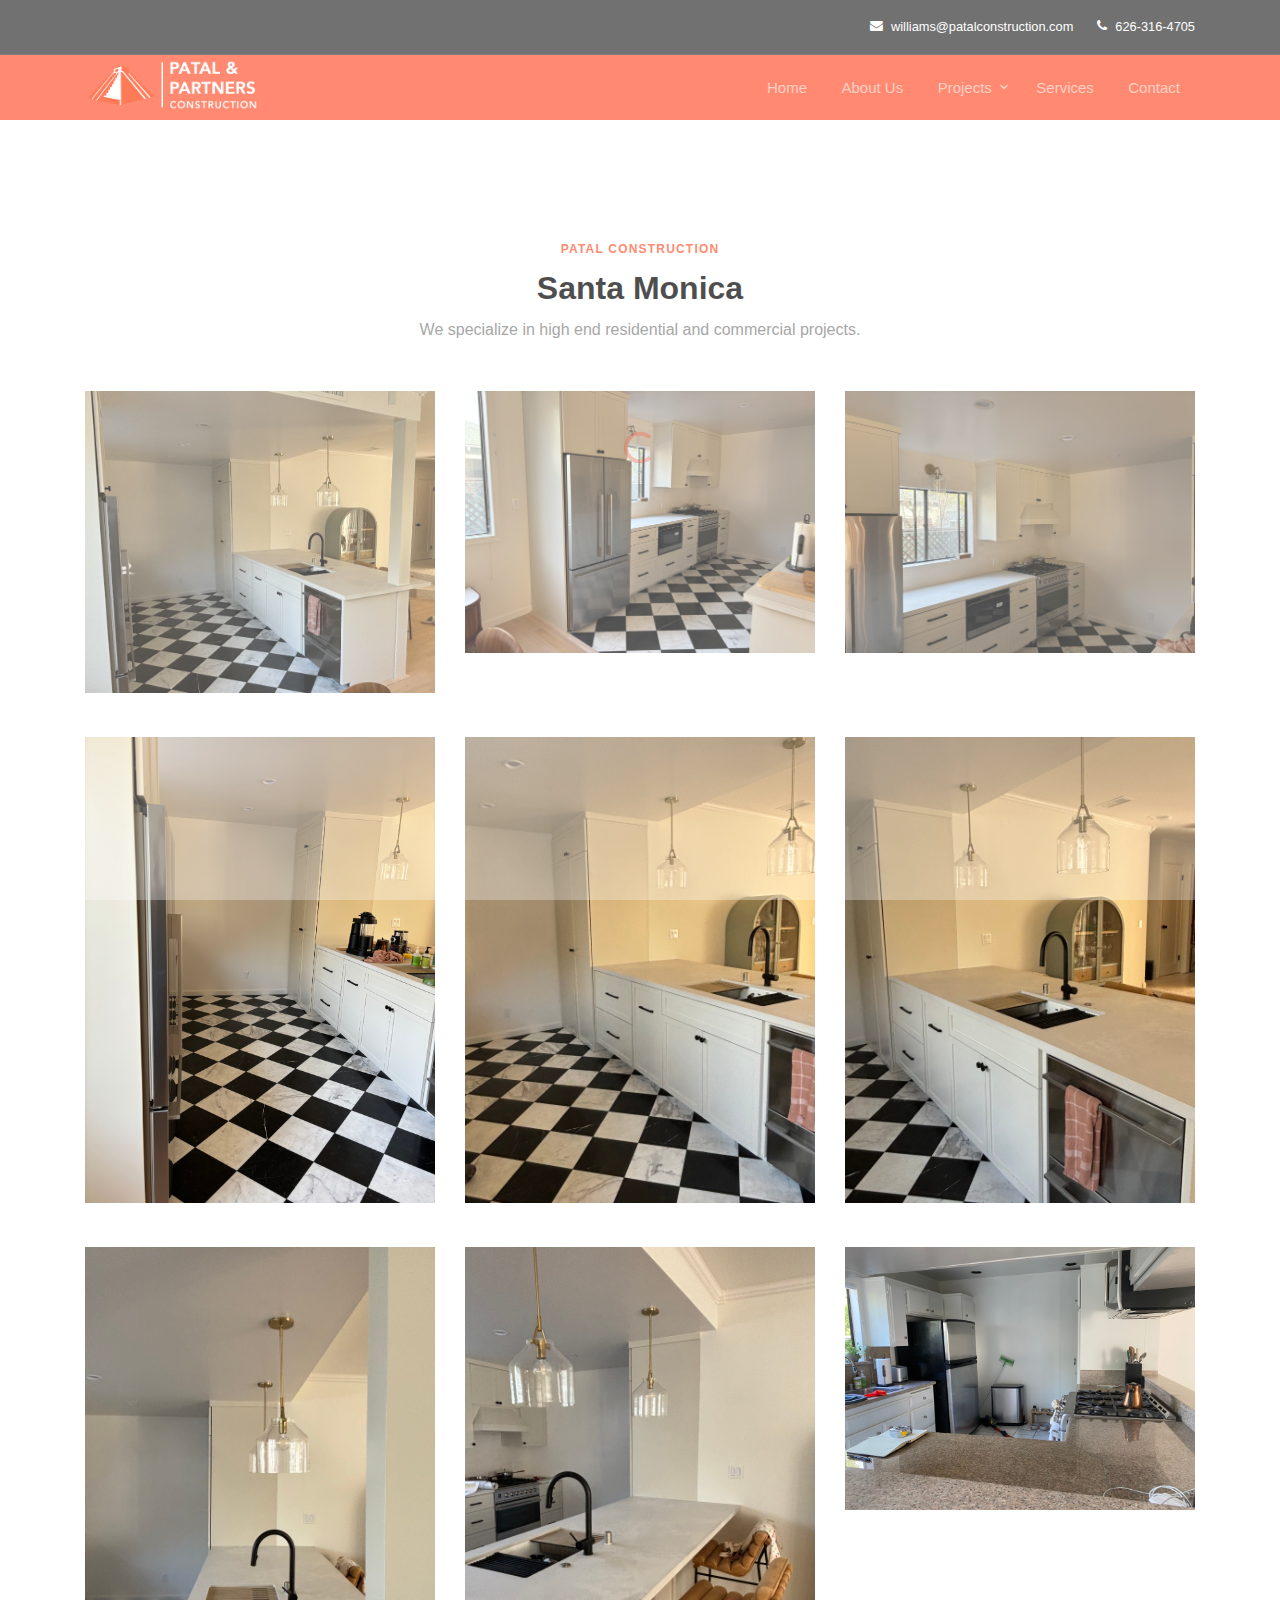
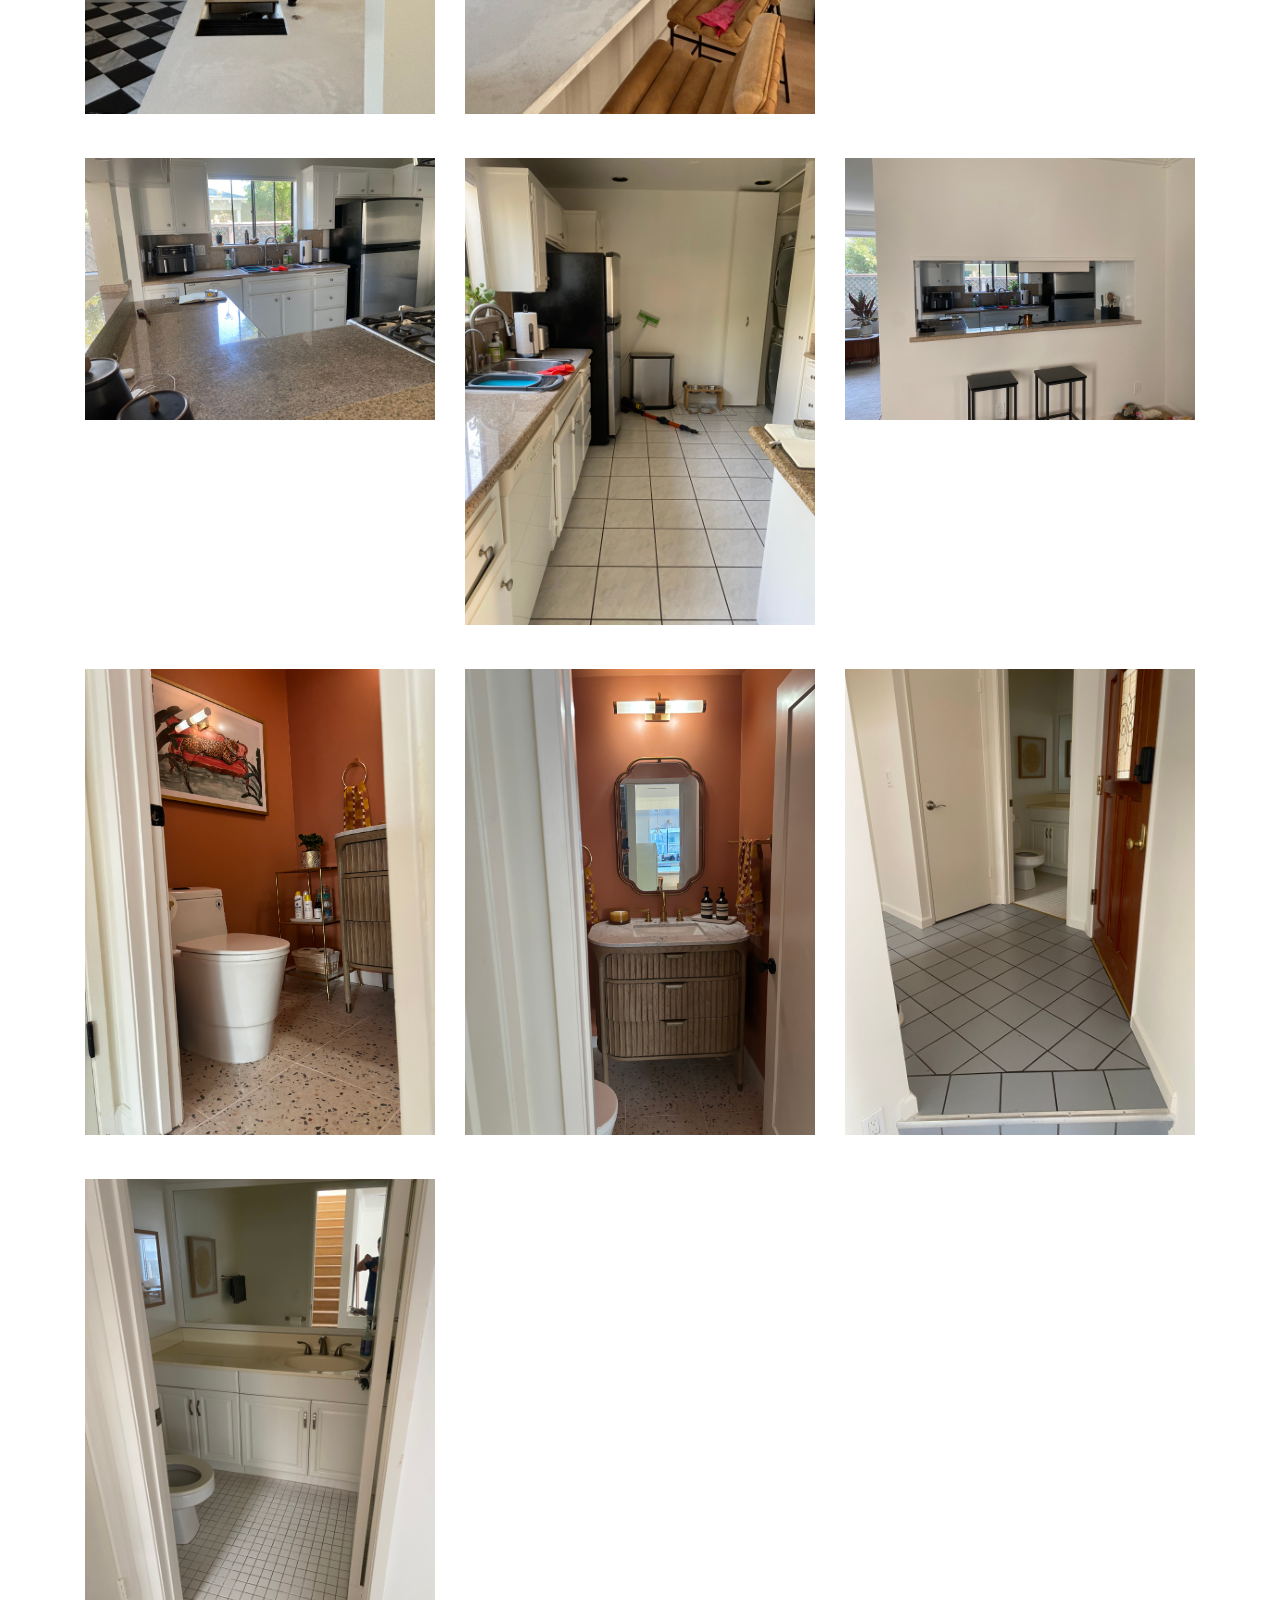
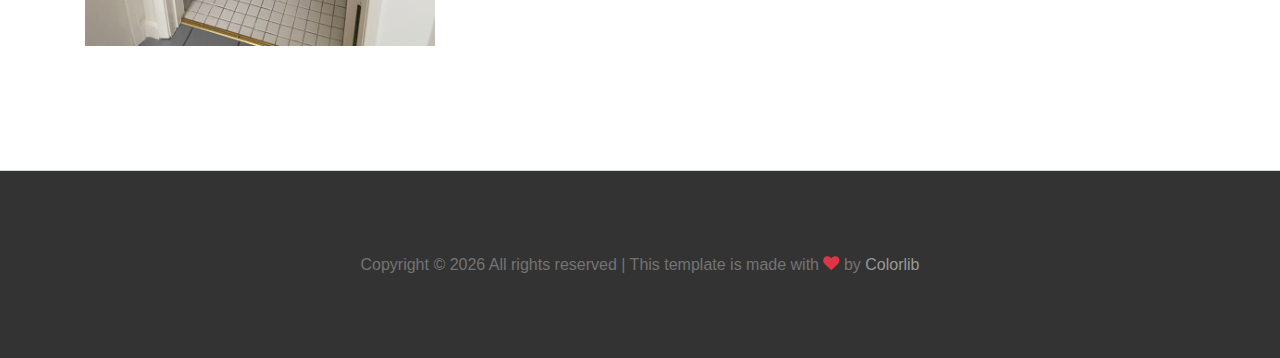
<file: santamonica.html>
<!DOCTYPE html>
<html lang="en">

<head>
<!-- Global site tag (gtag.js) - Google Analytics -->
<script async src="https://www.googletagmanager.com/gtag/js?id=UA-184630853-1"></script>
<script>
  window.dataLayer = window.dataLayer || [];
  function gtag(){dataLayer.push(arguments);}
  gtag('js', new Date());

  gtag('config', 'UA-184630853-1');
</script>

  <title>Patal Construction</title>
  <meta charset="utf-8">
  <meta name="viewport" content="width=device-width, initial-scale=1, shrink-to-fit=no">

  <link rel="stylesheet" href="https://fonts.googleapis.com/css?family=Nunito+Sans:200,300,400,700,900">
  <link rel="stylesheet" href="fonts/icomoon/style.css">
  <link rel="stylesheet" href="css/bootstrap.min.css">
  <link rel="stylesheet" href="css/magnific-popup.css">
  <link rel="stylesheet" href="css/jquery-ui.css">
  <link rel="stylesheet" href="css/owl.carousel.min.css">
  <link rel="stylesheet" href="css/owl.theme.default.min.css">
  <link rel="stylesheet" href="css/bootstrap-datepicker.css">
  <link rel="stylesheet" href="fonts/flaticon/font/flaticon.css">
  <link rel="stylesheet" href="css/aos.css">
  <link rel="stylesheet" href="css/jquery.fancybox.min.css">
  <link rel="stylesheet" href="css/style.css">
  <link rel="icon" href="images/pyramid.ico" type="image/x-icon">


</head>

<body data-spy="scroll" data-target=".site-navbar-target" data-offset="300">

  <div id="overlayer"></div>
  <div class="loader">
    <div class="spinner-border text-primary" role="status">
      <span class="sr-only">Loading...</span>
    </div>
  </div>


  <div class="site-wrap">

    <div class="site-mobile-menu site-navbar-target">
      <div class="site-mobile-menu-header">
        <div class="site-mobile-menu-close mt-3">
          <span class="icon-close2 js-menu-toggle"></span>
        </div>
      </div>
      <div class="site-mobile-menu-body"></div>
    </div> <!-- .site-mobile-menu -->


    <div class="site-navbar-wrap" style="background-color:#ff5733;">
      <div class="site-navbar-top">
        <div class="container py-3">
          <div class="row align-items-center">
            <div class="col-6">
              <!-- <a href="#" class="p-2 pl-0"><span class="icon-twitter"></span></a>
              <a href="#" class="p-2 pl-0"><span class="icon-facebook"></span></a>
              <a href="#" class="p-2 pl-0"><span class="icon-linkedin"></span></a>
              <a href="#" class="p-2 pl-0"><span class="icon-instagram"></span></a> -->
            </div>
            <div class="col-6">
              <div class="d-flex ml-auto">
                <a href="mailto:williams@patalconstruction.com" class="d-flex align-items-center ml-auto mr-4">
                  <span class="icon-envelope mr-2"></span>
                  <span class="d-none d-md-inline-block">williams@patalconstruction.com</span>
                </a>
                <a href="tel:626-316-4705" class="d-flex align-items-center">
                  <span class="icon-phone mr-2"></span>
                  <span class="d-none d-md-inline-block">626-316-4705</span>
                </a>
              </div>
            </div>
          </div>
        </div>
      </div>

      <div class="site-navbar site-navbar-target js-sticky-header" style="background-color:#ff5733;">
        <div class="container">
          <div class="row align-items-center">
            <div class="col-2">
              <h1 class="my-0 site-logo" style="padding-top:5%;">
                <a href="home"><img style='vertical-align:middle;height:50px;' src="images/newlogo.png" alt="Patal Construction Logo"></a>
                <div style='vertical-align:middle;display:inline;'>
               <!--  <a href="home">Patal</a>         -->                
                </div>
              </h1>
            </div>
            <div class="col-10">
              <nav class="site-navigation text-right" role="navigation">
                <div class="container">
                  <div class="d-inline-block d-lg-none ml-md-0 mr-auto py-3"><a href="#"
                      class="site-menu-toggle js-menu-toggle text-white"><span class="icon-menu h3"></span></a></div>

                  <ul class="site-menu main-menu js-clone-nav d-none d-lg-block">
                    <li>
                      <a href="home" class="nav-link">Home</a>
                    </li>
                    <!-- <li class="has-children">
                      <a href="#about-section" class="nav-link">About Us</a>
                      <ul class="dropdown arrow-top">
                        <li><a href="#our-team-section" class="nav-link">Team</a></li>
                        <li><a href="#pricing-section" class="nav-link">Pricing</a></li>
                        <li><a href="#faq-section" class="nav-link">FAQ</a></li>
                        <li class="has-children">
                          <a href="#">More Links</a>
                          <ul class="dropdown">
                            <li><a href="#">Menu One</a></li>
                            <li><a href="#">Menu Two</a></li>
                            <li><a href="#">Menu Three</a></li>
                          </ul>
                        </li>
                      </ul>
                    </li> -->
                    <li><a href="home#about-section" class="nav-link">About Us</a></li>
                    <!-- <li><a href="#projects-section" class="nav-link">Projects</a></li> -->
                        
                    <li class="has-children">
                      <a href="home#projects-section" class="nav-link">Projects</a>
                      <ul class="dropdown arrow-top">
                        <li><a href="malibu" class="nav-link">Malibu</a></li>
                        <li><a href="toluca" class="nav-link">Toluca Lake</a></li>
                        <li><a href="arts" class="nav-link">Arts District</a></li>
                        <li><a href="rancho" class="nav-link">Rancho Santa Fe</a></li>
                        <li><a href="santamonica" class="nav-link">Santa Monica</a></li>
                        <li><a href="losangeles" class="nav-link">Los Angeles</a></li>

                      </ul>
                    </li>
                    <!-- <li><a href="#news-section" class="nav-link">News</a></li> -->
                    <li><a href="home#services-section" class="nav-link">Services</a></li>
                    <li><a href="home#contact-section" class="nav-link">Contact</a></li>
                  </ul>
                </div>
              </nav>
            </div>
          </div>
        </div>
      </div>

    </div>
  </div>
   
    <div class="site-section" id="projects-section">
      <div class="container">
        <div class="row justify-content-center">
          <div class="col-md-7 text-center">
            <span class="sub-title" style="padding-top:25%;">Patal Construction</span>
            <h2 class="font-weight-bold text-black">Santa Monica</h2>
            <p class="mb-5">We specialize in high end residential and commercial projects.</p>
          </div>
        </div>
        <div class="row">
          <div class="col-lg-4 col-md-6 mb-4 project-entry">
            <a href="images/santamonica/1.jpg" class="d-block figure" data-fancybox="gallery">
              <img src="images/santamonica/1.jpg" alt="Image" class="img-fluid">
            </a>
            <!-- <h3 class="mb-0"><a href="#">Butterfly House</a></h3>
            <span class="text-muted">Interior</span> -->
          </div>
          <div class="col-lg-4 col-md-6 mb-4 project-entry">
            <a href="images/santamonica/2.jpg" class="d-block figure" data-fancybox="gallery">
              <img src="images/santamonica/2.jpg" alt="Image" class="img-fluid">
            </a>
            <!-- <h3 class="mb-0"><a href="#">Butterfly House</a></h3>
            <span class="text-muted">Interior</span> -->
          </div>
          <div class="col-lg-4 col-md-6 mb-4 project-entry">
            <a href="images/santamonica/3.jpg" class="d-block figure" data-fancybox="gallery">
              <img src="images/santamonica/3.jpg" alt="Image" class="img-fluid">
            </a>
            <!-- <h3 class="mb-0"><a href="#">Butterfly House</a></h3>
            <span class="text-muted">Interior</span> -->
          </div>
          <div class="col-lg-4 col-md-6 mb-4 project-entry">
            <a href="images/santamonica/4.jpg" class="d-block figure" data-fancybox="gallery">
              <img src="images/santamonica/4.jpg" alt="Image" class="img-fluid">
            </a>
            <!-- <h3 class="mb-0"><a href="#">Butterfly House</a></h3>
            <span class="text-muted">Interior</span> -->
          </div>
          <div class="col-lg-4 col-md-6 mb-4 project-entry">
            <a href="images/santamonica/5.jpg" class="d-block figure" data-fancybox="gallery">
              <img src="images/santamonica/5.jpg" alt="Image" class="img-fluid">
            </a>
            <!-- <h3 class="mb-0"><a href="#">Butterfly House</a></h3>
            <span class="text-muted">Interior</span> -->
          </div>
          <div class="col-lg-4 col-md-6 mb-4 project-entry">
            <a href="images/santamonica/6.jpg" class="d-block figure" data-fancybox="gallery">
              <img src="images/santamonica/6.jpg" alt="Image" class="img-fluid">
            </a>
            <!-- <h3 class="mb-0"><a href="#">Butterfly House</a></h3>
            <span class="text-muted">Interior</span> -->
          </div>
          <div class="col-lg-4 col-md-6 mb-4 project-entry">
            <a href="images/santamonica/7.jpg" class="d-block figure" data-fancybox="gallery">
              <img src="images/santamonica/7.jpg" alt="Image" class="img-fluid">
            </a>
            <!-- <h3 class="mb-0"><a href="#">Butterfly House</a></h3>
            <span class="text-muted">Interior</span> -->
          </div>
          <div class="col-lg-4 col-md-6 mb-4 project-entry">
            <a href="images/santamonica/8.jpg" class="d-block figure" data-fancybox="gallery">
              <img src="images/santamonica/8.jpg" alt="Image" class="img-fluid">
            </a>
            <!-- <h3 class="mb-0"><a href="#">Butterfly House</a></h3>
            <span class="text-muted">Interior</span> -->
          </div>
          <div class="col-lg-4 col-md-6 mb-4 project-entry">
            <a href="images/santamonica/9.jpg" class="d-block figure" data-fancybox="gallery">
              <img src="images/santamonica/9.jpg" alt="Image" class="img-fluid">
            </a>
            <!-- <h3 class="mb-0"><a href="#">Butterfly House</a></h3>
            <span class="text-muted">Interior</span> -->
          </div>
          <div class="col-lg-4 col-md-6 mb-4 project-entry">
            <a href="images/santamonica/10.jpg" class="d-block figure" data-fancybox="gallery">
              <img src="images/santamonica/10.jpg" alt="Image" class="img-fluid">
            </a>
            <!-- <h3 class="mb-0"><a href="#">Interior Bed Design</a></h3>
            <span class="text-muted">Design</span> -->
          </div>
          <div class="col-lg-4 col-md-6 mb-4 project-entry">
            <a href="images/santamonica/11.jpg" class="d-block figure" data-fancybox="gallery">
              <img src="images/santamonica/11.jpg" alt="Image" class="img-fluid">
            </a>
            <!-- <h3 class="mb-0"><a href="#">Kitchen Sink Design</a></h3>
            <span class="text-muted">Interior</span> -->
          </div>

          <div class="col-lg-4 col-md-6 mb-4 project-entry">
            <a href="images/santamonica/12.jpg" class="d-block figure" data-fancybox="gallery">
              <img src="images/santamonica/12.jpg" alt="Image" class="img-fluid">
            </a>
            <!-- <h3 class="mb-0"><a href="#">Lobby Interior Design</a></h3>
            <span class="text-muted">Interior</span> -->
          </div>


          <div class="col-lg-4 col-md-6 mb-4 project-entry">
            <a href="images/santamonica/13.jpg" class="d-block figure" data-fancybox="gallery">
              <img src="images/santamonica/13.jpg" alt="Image" class="img-fluid">
            </a>
            <!-- <h3 class="mb-0"><a href="#">Lobby Interior Design</a></h3>
            <span class="text-muted">Interior</span> -->
          </div>


          <div class="col-lg-4 col-md-6 mb-4 project-entry">
            <a href="images/santamonica/14.jpg" class="d-block figure" data-fancybox="gallery">
              <img src="images/santamonica/14.jpg" alt="Image" class="img-fluid">
            </a>
            <!-- <h3 class="mb-0"><a href="#">Lobby Interior Design</a></h3>
            <span class="text-muted">Interior</span> -->
          </div>


          <div class="col-lg-4 col-md-6 mb-4 project-entry">
            <a href="images/santamonica/15.jpg" class="d-block figure" data-fancybox="gallery">
              <img src="images/santamonica/15.jpg" alt="Image" class="img-fluid">
            </a>
            <!-- <h3 class="mb-0"><a href="#">Lobby Interior Design</a></h3>
            <span class="text-muted">Interior</span> -->
          </div>


          <div class="col-lg-4 col-md-6 mb-4 project-entry">
            <a href="images/santamonica/16.jpg" class="d-block figure" data-fancybox="gallery">
              <img src="images/santamonica/16.jpg" alt="Image" class="img-fluid">
            </a>
            <!-- <h3 class="mb-0"><a href="#">Lobby Interior Design</a></h3>
            <span class="text-muted">Interior</span> -->
          </div>


         

        </div>
      </div>
    </div>


   
    <footer class="site-footer border-top">
      <div class="container">
        <div class="row">
          <!-- Extra Footer stuff -->
          <!--    
          <div class="col-lg-4 mb-5 mb-lg-0">
            <div class="row mb-5">
              <div class="col-12">
                <h3 class="footer-heading mb-4">About Us</h3>
                <p>Lorem ipsum dolor sit amet, consectetur adipisicing elit. Non rem iusto nisi, eum vitae quas culpa fugiat itaque aliquam nulla, accusamus aspernatur molestias recusandae voluptates ratione dolores deleniti velit. Corporis.</p>
              </div>
            </div>
            <div class="row mb-5">
              <div class="col-md-12">
                <h3 class="footer-heading mb-4">Navigation</h3>
              </div>
              <div class="col-md-6 col-lg-6">
                <ul class="list-unstyled">
                  <li><a href="#">Home</a></li>
                  <li><a href="#">Services</a></li>
                  <li><a href="#">News</a></li>
                  <li><a href="#">Team</a></li>
                </ul>
              </div>
              <div class="col-md-6 col-lg-6">
                <ul class="list-unstyled">
                  <li><a href="#">Interior Design</a></li>
                  <li><a href="#">Architect</a></li>
                  <li><a href="#">Privacy</a></li>
                  <li><a href="#">Membership</a></li>
                </ul>
              </div>
            </div>

            
          </div>
          <div class="col-lg-4">
           

            <div class="mb-5">
              <h3 class="footer-heading mb-4">Recent News</h3>
              <div class="block-25">
                <ul class="list-unstyled">
                  <li class="mb-3">
                    <a href="#" class="d-flex">
                      <figure class="image mr-4">
                        <img src="images/img_2.png" alt="" class="img-fluid">
                      </figure>
                      <div class="text">
                        <span class="small text-uppercase date">Jan 16, 2018</span>
                        <h3 class="heading font-weight-light">Lorem ipsum dolor sit amet consectetur elit</h3>
                      </div>
                    </a>
                  </li>
                  <li class="mb-3">
                    <a href="#" class="d-flex">
                      <figure class="image mr-4">
                        <img src="images/img_3.png" alt="" class="img-fluid">
                      </figure>
                      <div class="text">
                        <span class="small text-uppercase date">Jan 16, 2018</span>
                        <h3 class="heading font-weight-light">Lorem ipsum dolor sit amet consectetur elit</h3>
                      </div>
                    </a>
                  </li>
                  <li class="mb-3">
                    <a href="#" class="d-flex">
                      <figure class="image mr-4">
                        <img src="images/img_4.png" alt="" class="img-fluid">
                      </figure>
                      <div class="text">
                        <span class="small text-uppercase date">Jan 16, 2018</span>
                        <h3 class="heading font-weight-light">Lorem ipsum dolor sit amet consectetur elit</h3>
                      </div>
                    </a>
                  </li>
                </ul>
              </div>
            </div>
            
          </div>
          

          <div class="col-lg-4 mb-5 mb-lg-0">

            <div class="mb-5">
              <h3 class="footer-heading mb-2">Subscribe Newsletter</h3>
              <p>Lorem ipsum dolor sit amet consectetur adipisicing elit minima minus odio.</p>

              <form action="#" method="post" class="form-subscribe">
                <div class="input-group mb-3">
                  <input type="text" class="form-control border-white text-white bg-transparent" placeholder="Enter Email" aria-label="Enter Email" aria-describedby="button-addon2">
                  <div class="input-group-append">
                    <button class="btn btn-primary" type="button" id="button-addon2">Send</button>
                  </div>
                </div>
              </form>

            </div>

            <div class="row">
              <div class="col-md-12">
                <h3 class="footer-heading mb-4">Follow Us</h3>

                <div>
                  <a href="#" class="pl-0 pr-3"><span class="icon-facebook"></span></a>
                  <a href="#" class="pl-3 pr-3"><span class="icon-twitter"></span></a>
                  <a href="#" class="pl-3 pr-3"><span class="icon-instagram"></span></a>
                  <a href="#" class="pl-3 pr-3"><span class="icon-linkedin"></span></a>
                </div>
              </div>
            </div>

-->
        </div>

      </div>

      <div class="row pt-5 mt-5 text-center">
        <div class="col-md-12">
          <p>
            <!-- Link back to Colorlib can't be removed. Template is licensed under CC BY 3.0. -->
            Copyright &copy;
            <script>document.write(new Date().getFullYear());</script> All rights reserved | This template is made with <i class="icon-heart text-danger" aria-hidden="true"></i> by 
            <a href="https://colorlib.com" target="_blank">Colorlib</a>
            <!-- Link back to Colorlib can't be removed. Template is licensed under CC BY 3.0. -->
          </p>
        </div>

      </div>
  </div>
  </footer>
  </div>

  <script src="js/jquery-3.3.1.min.js"></script>
  <script src="js/jquery-ui.js"></script>
  <script src="js/popper.min.js"></script>
  <script src="js/bootstrap.min.js"></script>
  <script src="js/owl.carousel.min.js"></script>
  <script src="js/jquery.countdown.min.js"></script>
  <script src="js/jquery.magnific-popup.min.js"></script>
  <script src="js/bootstrap-datepicker.min.js"></script>
  <script src="js/aos.js"></script>
  <script src="js/jquery.sticky.js"></script>
  <script src="js/jquery.easing.1.3.js"></script>

  <script src="js/jquery.fancybox.min.js"></script>
  <script src="js/main.js"></script>


</body>

</html>
</file>
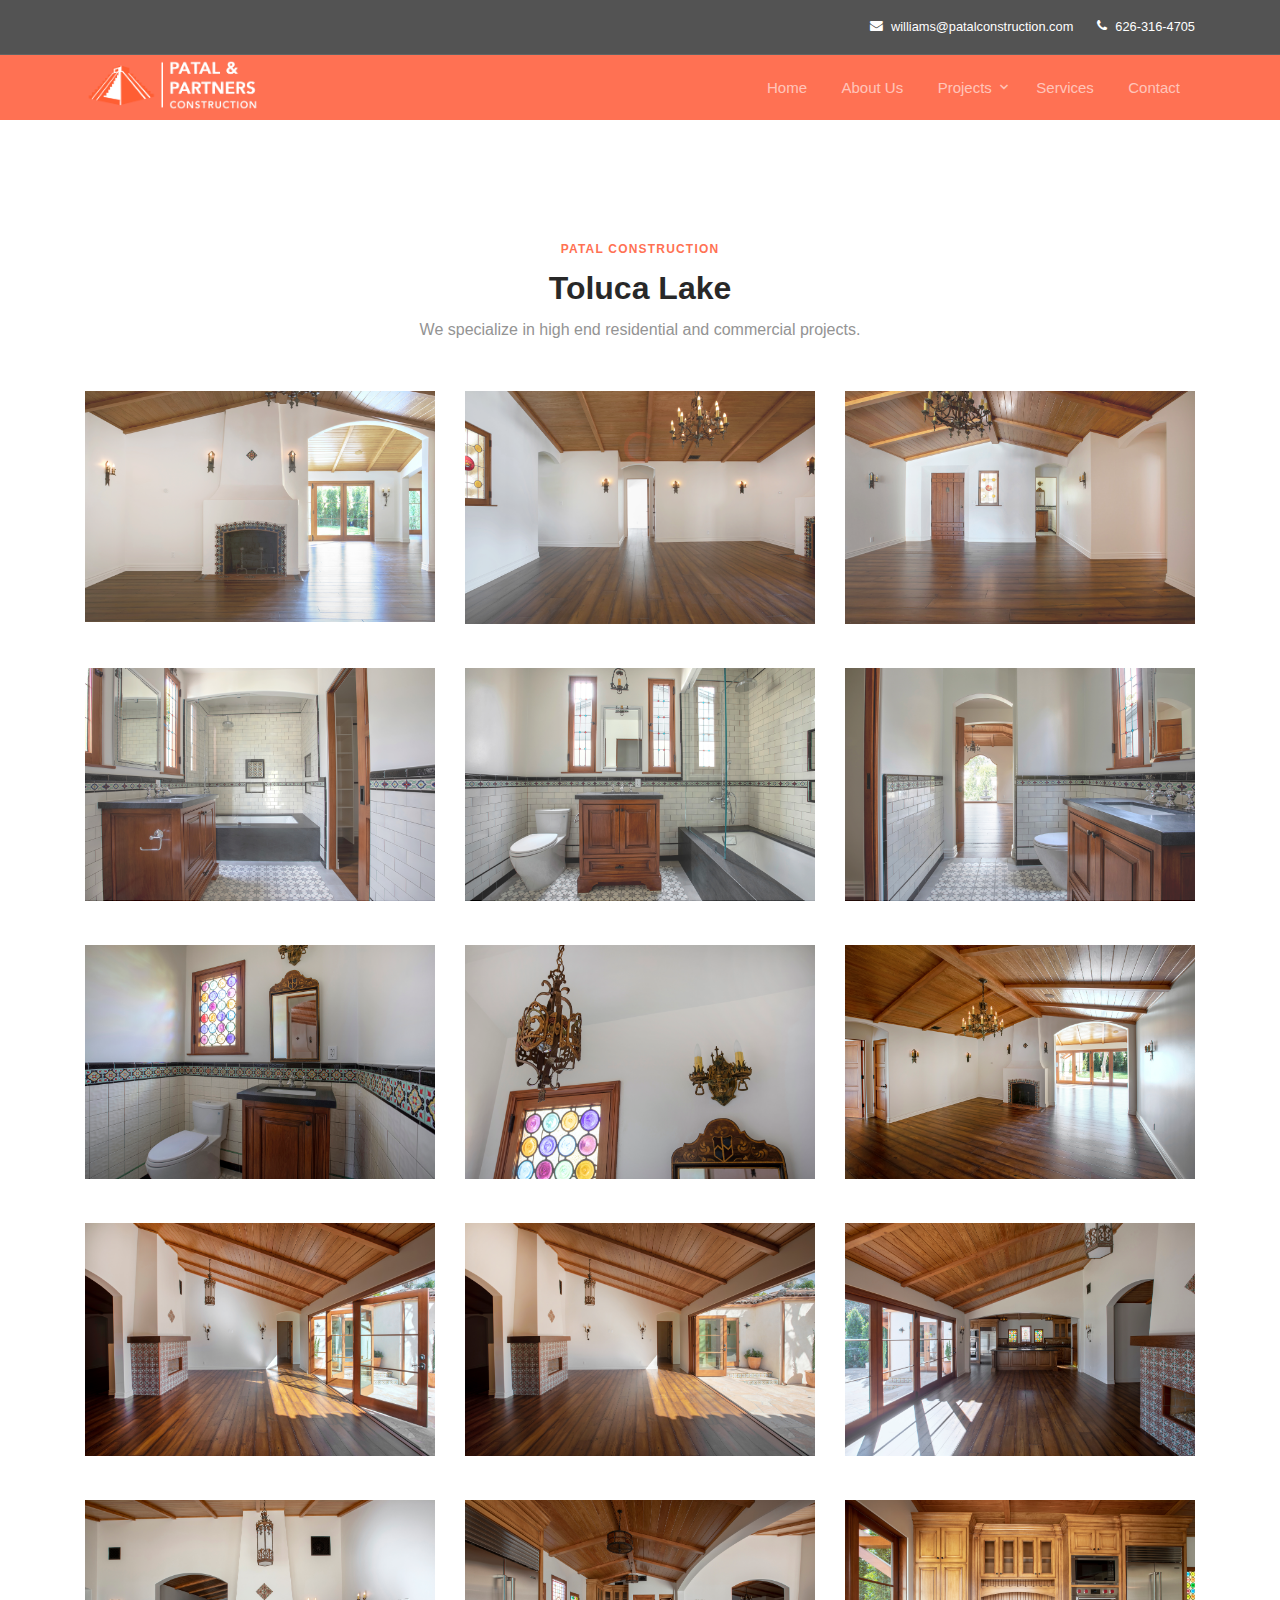
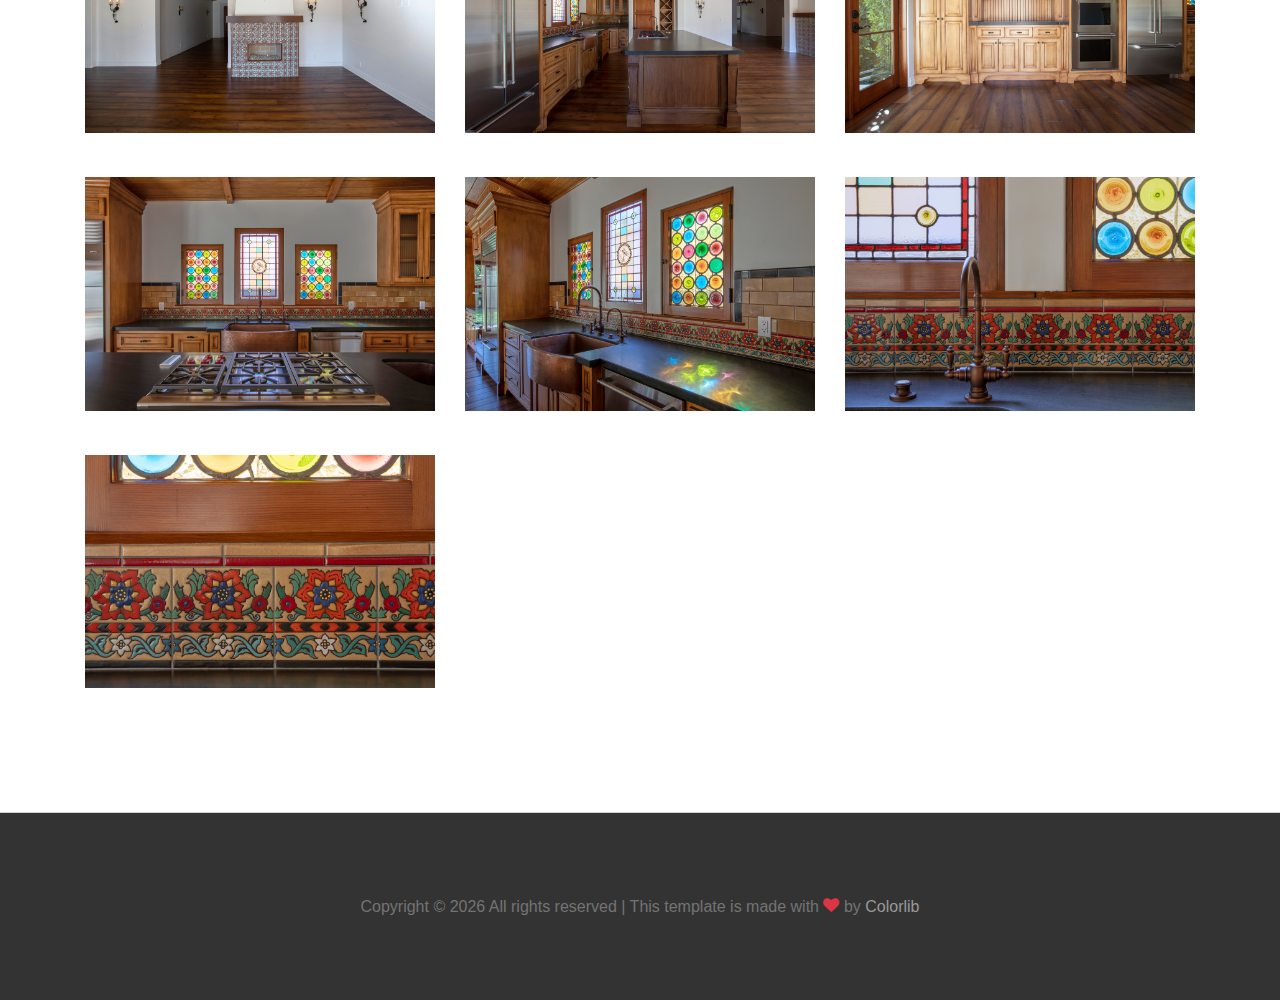
<file: toluca.html>
<!DOCTYPE html>
<html lang="en">

<!-- Global site tag (gtag.js) - Google Analytics -->
<script async src="https://www.googletagmanager.com/gtag/js?id=UA-184630853-1"></script>
<script>
  window.dataLayer = window.dataLayer || [];
  function gtag(){dataLayer.push(arguments);}
  gtag('js', new Date());

  gtag('config', 'UA-184630853-1');
</script>

  
  <title>Patal Construction</title>
  <meta charset="utf-8">
  <meta name="viewport" content="width=device-width, initial-scale=1, shrink-to-fit=no">

  <link rel="stylesheet" href="https://fonts.googleapis.com/css?family=Nunito+Sans:200,300,400,700,900">
  <link rel="stylesheet" href="fonts/icomoon/style.css">
  <link rel="stylesheet" href="css/bootstrap.min.css">
  <link rel="stylesheet" href="css/magnific-popup.css">
  <link rel="stylesheet" href="css/jquery-ui.css">
  <link rel="stylesheet" href="css/owl.carousel.min.css">
  <link rel="stylesheet" href="css/owl.theme.default.min.css">
  <link rel="stylesheet" href="css/bootstrap-datepicker.css">
  <link rel="stylesheet" href="fonts/flaticon/font/flaticon.css">
  <link rel="stylesheet" href="css/aos.css">
  <link rel="stylesheet" href="css/jquery.fancybox.min.css">
  <link rel="stylesheet" href="css/style.css">
  <link rel="icon" href="images/pyramid.ico" type="image/x-icon">


</head>

<body data-spy="scroll" data-target=".site-navbar-target" data-offset="300">

  <div id="overlayer"></div>
  <div class="loader">
    <div class="spinner-border text-primary" role="status">
      <span class="sr-only">Loading...</span>
    </div>
  </div>

  <div class="site-wrap">

    <div class="site-mobile-menu site-navbar-target">
      <div class="site-mobile-menu-header">
        <div class="site-mobile-menu-close mt-3">
          <span class="icon-close2 js-menu-toggle"></span>
        </div>
      </div>
      <div class="site-mobile-menu-body"></div>
    </div> <!-- .site-mobile-menu -->


    <div class="site-navbar-wrap" style="background-color:#ff5733;">
      <div class="site-navbar-top">
        <div class="container py-3">
          <div class="row align-items-center">
            <div class="col-6">
              <!-- <a href="#" class="p-2 pl-0"><span class="icon-twitter"></span></a>
              <a href="#" class="p-2 pl-0"><span class="icon-facebook"></span></a>
              <a href="#" class="p-2 pl-0"><span class="icon-linkedin"></span></a>
              <a href="#" class="p-2 pl-0"><span class="icon-instagram"></span></a> -->
            </div>
            <div class="col-6">
              <div class="d-flex ml-auto">
                <a href="mailto:williams@patalconstruction.com" class="d-flex align-items-center ml-auto mr-4">
                  <span class="icon-envelope mr-2"></span>
                  <span class="d-none d-md-inline-block">williams@patalconstruction.com</span>
                </a>
                <a href="tel:626-316-4705" class="d-flex align-items-center">
                  <span class="icon-phone mr-2"></span>
                  <span class="d-none d-md-inline-block">626-316-4705</span>
                </a>
              </div>
            </div>
          </div>
        </div>
      </div>

      <div class="site-navbar site-navbar-target js-sticky-header" style="background-color:#ff5733;">
        <div class="container">
          <div class="row align-items-center">
            <div class="col-2">
              <h1 class="my-0 site-logo" style="padding-top:5%;">
                <a href="home"><img style='vertical-align:middle;height:50px;' src="images/newlogo.png" alt="Patal Construction Logo"></a>
                <div style='vertical-align:middle;display:inline;'>
               <!--  <a href="home">Patal</a>         -->                
                </div>
              </h1>
            </div>
            <div class="col-10">
              <nav class="site-navigation text-right" role="navigation">
                <div class="container">
                  <div class="d-inline-block d-lg-none ml-md-0 mr-auto py-3"><a href="#"
                      class="site-menu-toggle js-menu-toggle text-white"><span class="icon-menu h3"></span></a></div>

                  <ul class="site-menu main-menu js-clone-nav d-none d-lg-block">
                    <li>
                      <a href="home" class="nav-link">Home</a>
                    </li>
                    <!-- <li class="has-children">
                      <a href="#about-section" class="nav-link">About Us</a>
                      <ul class="dropdown arrow-top">
                        <li><a href="#our-team-section" class="nav-link">Team</a></li>
                        <li><a href="#pricing-section" class="nav-link">Pricing</a></li>
                        <li><a href="#faq-section" class="nav-link">FAQ</a></li>
                        <li class="has-children">
                          <a href="#">More Links</a>
                          <ul class="dropdown">
                            <li><a href="#">Menu One</a></li>
                            <li><a href="#">Menu Two</a></li>
                            <li><a href="#">Menu Three</a></li>
                          </ul>
                        </li>
                      </ul>
                    </li> -->
                    <li><a href="home#about-section" class="nav-link">About Us</a></li>
                    <!-- <li><a href="#projects-section" class="nav-link">Projects</a></li> -->
                        
                    <li class="has-children">
                      <a href="home#projects-section" class="nav-link">Projects</a>
                      <ul class="dropdown arrow-top">
                        <li><a href="malibu" class="nav-link">Malibu</a></li>
                        <li><a href="toluca" class="nav-link">Toluca Lake</a></li>
                        <li><a href="arts" class="nav-link">Arts District</a></li>
                      </ul>
                    </li>

                    <!-- <li><a href="#news-section" class="nav-link">News</a></li> -->
                    <li><a href="home#services-section" class="nav-link">Services</a></li>
                    <li><a href="home#contact-section" class="nav-link">Contact</a></li>
                  </ul>
                </div>
              </nav>
            </div>
          </div>
        </div>
      </div>
    </div>

   
    <div class="site-section" id="projects-section">
      <div class="container">
        <div class="row justify-content-center">
          <div class="col-md-7 text-center">
            <span class="sub-title" style="padding-top:25%;">Patal Construction</span>
            <h2 class="font-weight-bold text-black">Toluca Lake</h2>
            <p class="mb-5">We specialize in high end residential and commercial projects.</p>
          </div>
        </div>
        <div class="row">
          <div class="col-lg-4 col-md-6 mb-4 project-entry">
            <a href="images/toluca/1.jpg" class="d-block figure" data-fancybox="gallery">
              <img src="images/toluca/1.jpg" alt="Image" class="img-fluid">
            </a>
            <!-- <h3 class="mb-0"><a href="#">Butterfly House</a></h3>
            <span class="text-muted">Interior</span> -->
          </div>
          <div class="col-lg-4 col-md-6 mb-4 project-entry">
            <a href="images/toluca/2.jpg" class="d-block figure" data-fancybox="gallery">
              <img src="images/toluca/2.jpg" alt="Image" class="img-fluid">
            </a>
            <!-- <h3 class="mb-0"><a href="#">Butterfly House</a></h3>
            <span class="text-muted">Interior</span> -->
          </div>
          <div class="col-lg-4 col-md-6 mb-4 project-entry">
            <a href="images/toluca/3.jpg" class="d-block figure" data-fancybox="gallery">
              <img src="images/toluca/3.jpg" alt="Image" class="img-fluid">
            </a>
            <!-- <h3 class="mb-0"><a href="#">Butterfly House</a></h3>
            <span class="text-muted">Interior</span> -->
          </div>
          <div class="col-lg-4 col-md-6 mb-4 project-entry">
            <a href="images/toluca/4.jpg" class="d-block figure" data-fancybox="gallery">
              <img src="images/toluca/4.jpg" alt="Image" class="img-fluid">
            </a>
            <!-- <h3 class="mb-0"><a href="#">Butterfly House</a></h3>
            <span class="text-muted">Interior</span> -->
          </div>
          <div class="col-lg-4 col-md-6 mb-4 project-entry">
            <a href="images/toluca/5.jpg" class="d-block figure" data-fancybox="gallery">
              <img src="images/toluca/5.jpg" alt="Image" class="img-fluid">
            </a>
            <!-- <h3 class="mb-0"><a href="#">Butterfly House</a></h3>
            <span class="text-muted">Interior</span> -->
          </div>
          <div class="col-lg-4 col-md-6 mb-4 project-entry">
            <a href="images/toluca/6.jpg" class="d-block figure" data-fancybox="gallery">
              <img src="images/toluca/6.jpg" alt="Image" class="img-fluid">
            </a>
            <!-- <h3 class="mb-0"><a href="#">Butterfly House</a></h3>
            <span class="text-muted">Interior</span> -->
          </div>
          <div class="col-lg-4 col-md-6 mb-4 project-entry">
            <a href="images/toluca/7.jpg" class="d-block figure" data-fancybox="gallery">
              <img src="images/toluca/7.jpg" alt="Image" class="img-fluid">
            </a>
            <!-- <h3 class="mb-0"><a href="#">Butterfly House</a></h3>
            <span class="text-muted">Interior</span> -->
          </div>
          <div class="col-lg-4 col-md-6 mb-4 project-entry">
            <a href="images/toluca/8.jpg" class="d-block figure" data-fancybox="gallery">
              <img src="images/toluca/8.jpg" alt="Image" class="img-fluid">
            </a>
            <!-- <h3 class="mb-0"><a href="#">Butterfly House</a></h3>
            <span class="text-muted">Interior</span> -->
          </div>
          <div class="col-lg-4 col-md-6 mb-4 project-entry">
            <a href="images/toluca/9.jpg" class="d-block figure" data-fancybox="gallery">
              <img src="images/toluca/9.jpg" alt="Image" class="img-fluid">
            </a>
            <!-- <h3 class="mb-0"><a href="#">Butterfly House</a></h3>
            <span class="text-muted">Interior</span> -->
          </div>
          <div class="col-lg-4 col-md-6 mb-4 project-entry">
            <a href="images/toluca/10.jpg" class="d-block figure" data-fancybox="gallery">
              <img src="images/toluca/10.jpg" alt="Image" class="img-fluid">
            </a>
            <!-- <h3 class="mb-0"><a href="#">Interior Bed Design</a></h3>
            <span class="text-muted">Design</span> -->
          </div>

          <div class="col-lg-4 col-md-6 mb-4 project-entry">
            <a href="images/toluca/19.jpg" class="d-block figure" data-fancybox="gallery">
              <img src="images/toluca/19.jpg" alt="Image" class="img-fluid">
            </a>
            <!-- <h3 class="mb-0"><a href="#">Butterfly House</a></h3>
            <span class="text-muted">Interior</span> -->
          </div>

          <div class="col-lg-4 col-md-6 mb-4 project-entry">
            <a href="images/toluca/11.jpg" class="d-block figure" data-fancybox="gallery">
              <img src="images/toluca/11.jpg" alt="Image" class="img-fluid">
            </a>
            <!-- <h3 class="mb-0"><a href="#">Kitchen Sink Design</a></h3>
            <span class="text-muted">Interior</span> -->
          </div>

          <div class="col-lg-4 col-md-6 mb-4 project-entry">
            <a href="images/toluca/12.jpg" class="d-block figure" data-fancybox="gallery">
              <img src="images/toluca/12.jpg" alt="Image" class="img-fluid">
            </a>
            <!-- <h3 class="mb-0"><a href="#">Lobby Interior Design</a></h3>
            <span class="text-muted">Interior</span> -->
          </div>
          <div class="col-lg-4 col-md-6 mb-4 project-entry">
            <a href="images/toluca/13.jpg" class="d-block figure" data-fancybox="gallery">
              <img src="images/toluca/13.jpg" alt="Image" class="img-fluid">
            </a>
            <!-- <h3 class="mb-0"><a href="#">Relaxation Room Design</a></h3>
            <span class="text-muted">Design</span> -->
          </div>


          <div class="col-lg-4 col-md-6 mb-4 project-entry">
            <a href="images/toluca/18.jpg" class="d-block figure" data-fancybox="gallery">
              <img src="images/toluca/18.jpg" alt="Image" class="img-fluid">
            </a>
            <!-- <h3 class="mb-0"><a href="#">Relaxation Room Design</a></h3>
            <span class="text-muted">Design</span> -->
          </div>

          <div class="col-lg-4 col-md-6 mb-4 project-entry">
            <a href="images/toluca/14.jpg" class="d-block figure" data-fancybox="gallery">
              <img src="images/toluca/14.jpg" alt="Image" class="img-fluid">
            </a>
            <!-- <h3 class="mb-0"><a href="#">Butterfly House</a></h3>
            <span class="text-muted">Interior</span> -->
          </div>
          <div class="col-lg-4 col-md-6 mb-4 project-entry">
            <a href="images/toluca/15.jpg" class="d-block figure" data-fancybox="gallery">
              <img src="images/toluca/15.jpg" alt="Image" class="img-fluid">
            </a>
            <!-- <h3 class="mb-0"><a href="#">Butterfly House</a></h3>
            <span class="text-muted">Interior</span> -->
          </div>
          <div class="col-lg-4 col-md-6 mb-4 project-entry">
            <a href="images/toluca/16.jpg" class="d-block figure" data-fancybox="gallery">
              <img src="images/toluca/16.jpg" alt="Image" class="img-fluid">
            </a>
            <!-- <h3 class="mb-0"><a href="#">Interior Bed Design</a></h3>
            <span class="text-muted">Design</span> -->
          </div>
          <div class="col-lg-4 col-md-6 mb-4 project-entry">
            <a href="images/toluca/17.jpg" class="d-block figure" data-fancybox="gallery">
              <img src="images/toluca/17.jpg" alt="Image" class="img-fluid">
            </a>
            <!-- <h3 class="mb-0"><a href="#">Kitchen Sink Design</a></h3>
            <span class="text-muted">Interior</span> -->
          </div>


        </div>
      </div>
    </div>


   
    <footer class="site-footer border-top">
      <div class="container">
        <div class="row">
          <!-- Extra Footer stuff -->
          <!--    
          <div class="col-lg-4 mb-5 mb-lg-0">
            <div class="row mb-5">
              <div class="col-12">
                <h3 class="footer-heading mb-4">About Us</h3>
                <p>Lorem ipsum dolor sit amet, consectetur adipisicing elit. Non rem iusto nisi, eum vitae quas culpa fugiat itaque aliquam nulla, accusamus aspernatur molestias recusandae voluptates ratione dolores deleniti velit. Corporis.</p>
              </div>
            </div>
            <div class="row mb-5">
              <div class="col-md-12">
                <h3 class="footer-heading mb-4">Navigation</h3>
              </div>
              <div class="col-md-6 col-lg-6">
                <ul class="list-unstyled">
                  <li><a href="#">Home</a></li>
                  <li><a href="#">Services</a></li>
                  <li><a href="#">News</a></li>
                  <li><a href="#">Team</a></li>
                </ul>
              </div>
              <div class="col-md-6 col-lg-6">
                <ul class="list-unstyled">
                  <li><a href="#">Interior Design</a></li>
                  <li><a href="#">Architect</a></li>
                  <li><a href="#">Privacy</a></li>
                  <li><a href="#">Membership</a></li>
                </ul>
              </div>
            </div>

            
          </div>
          <div class="col-lg-4">
           

            <div class="mb-5">
              <h3 class="footer-heading mb-4">Recent News</h3>
              <div class="block-25">
                <ul class="list-unstyled">
                  <li class="mb-3">
                    <a href="#" class="d-flex">
                      <figure class="image mr-4">
                        <img src="images/img_2.jpg" alt="" class="img-fluid">
                      </figure>
                      <div class="text">
                        <span class="small text-uppercase date">Jan 16, 2018</span>
                        <h3 class="heading font-weight-light">Lorem ipsum dolor sit amet consectetur elit</h3>
                      </div>
                    </a>
                  </li>
                  <li class="mb-3">
                    <a href="#" class="d-flex">
                      <figure class="image mr-4">
                        <img src="images/img_3.jpg" alt="" class="img-fluid">
                      </figure>
                      <div class="text">
                        <span class="small text-uppercase date">Jan 16, 2018</span>
                        <h3 class="heading font-weight-light">Lorem ipsum dolor sit amet consectetur elit</h3>
                      </div>
                    </a>
                  </li>
                  <li class="mb-3">
                    <a href="#" class="d-flex">
                      <figure class="image mr-4">
                        <img src="images/img_4.jpg" alt="" class="img-fluid">
                      </figure>
                      <div class="text">
                        <span class="small text-uppercase date">Jan 16, 2018</span>
                        <h3 class="heading font-weight-light">Lorem ipsum dolor sit amet consectetur elit</h3>
                      </div>
                    </a>
                  </li>
                </ul>
              </div>
            </div>
            
          </div>
          

          <div class="col-lg-4 mb-5 mb-lg-0">

            <div class="mb-5">
              <h3 class="footer-heading mb-2">Subscribe Newsletter</h3>
              <p>Lorem ipsum dolor sit amet consectetur adipisicing elit minima minus odio.</p>

              <form action="#" method="post" class="form-subscribe">
                <div class="input-group mb-3">
                  <input type="text" class="form-control border-white text-white bg-transparent" placeholder="Enter Email" aria-label="Enter Email" aria-describedby="button-addon2">
                  <div class="input-group-append">
                    <button class="btn btn-primary" type="button" id="button-addon2">Send</button>
                  </div>
                </div>
              </form>

            </div>

            <div class="row">
              <div class="col-md-12">
                <h3 class="footer-heading mb-4">Follow Us</h3>

                <div>
                  <a href="#" class="pl-0 pr-3"><span class="icon-facebook"></span></a>
                  <a href="#" class="pl-3 pr-3"><span class="icon-twitter"></span></a>
                  <a href="#" class="pl-3 pr-3"><span class="icon-instagram"></span></a>
                  <a href="#" class="pl-3 pr-3"><span class="icon-linkedin"></span></a>
                </div>
              </div>
            </div>

-->
        </div>

      </div>

      <div class="row pt-5 mt-5 text-center">
        <div class="col-md-12">
          <p>
            <!-- Link back to Colorlib can't be removed. Template is licensed under CC BY 3.0. -->
            Copyright &copy;
            <script>document.write(new Date().getFullYear());</script> All rights reserved | This template is made with <i class="icon-heart text-danger" aria-hidden="true"></i> by 
            <a href="https://colorlib.com" target="_blank">Colorlib</a>
            <!-- Link back to Colorlib can't be removed. Template is licensed under CC BY 3.0. -->
          </p>
        </div>

      </div>
  </div>
  </footer>
  </div>

  <script src="js/jquery-3.3.1.min.js"></script>
  <script src="js/jquery-ui.js"></script>
  <script src="js/popper.min.js"></script>
  <script src="js/bootstrap.min.js"></script>
  <script src="js/owl.carousel.min.js"></script>
  <script src="js/jquery.countdown.min.js"></script>
  <script src="js/jquery.magnific-popup.min.js"></script>
  <script src="js/bootstrap-datepicker.min.js"></script>
  <script src="js/aos.js"></script>
  <script src="js/jquery.sticky.js"></script>
  <script src="js/jquery.easing.1.3.js"></script>

  <script src="js/jquery.fancybox.min.js"></script>
  <script src="js/main.js"></script>


</body>

</html>
</file>
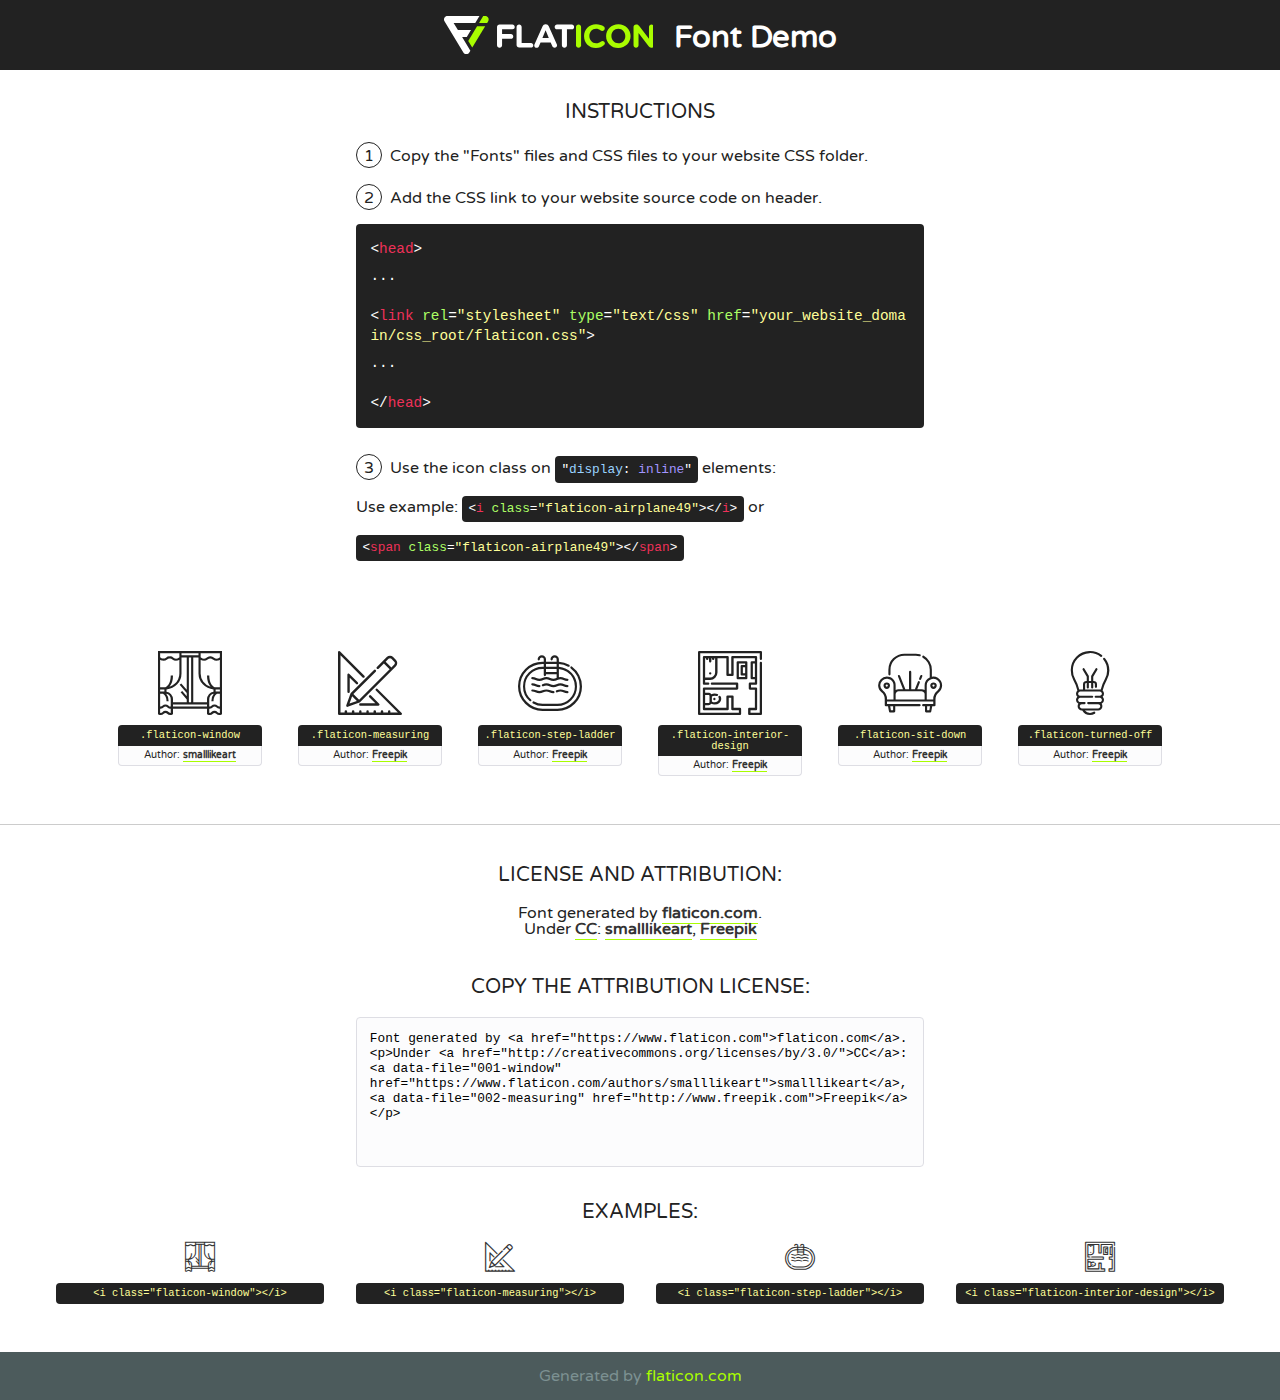
<file: fonts/flaticon/font/flaticon.html>
<!DOCTYPE html>
<!--
  Flaticon icon font: Flaticon
  Creation date: 01/03/2019 00:45
-->
<html>
<!DOCTYPE html>
<html>

<head>
    <title>Flaticon WebFont</title>
    <link href="http://fonts.googleapis.com/css?family=Varela+Round" rel="stylesheet" type="text/css" />
    <link rel="stylesheet" type="text/css" href="flaticon.css">
    <meta charset="UTF-8">
    <style>
    html, body, div, span, applet, object, iframe,
    h1, h2, h3, h4, h5, h6, p, blockquote, pre,
    a, abbr, acronym, address, big, cite, code,
    del, dfn, em, img, ins, kbd, q, s, samp,
    small, strike, strong, sub, sup, tt, var,
    b, u, i, center,
    dl, dt, dd, ol, ul, li,
    fieldset, form, label, legend,
    table, caption, tbody, tfoot, thead, tr, th, td,
    article, aside, canvas, details, embed, 
    figure, figcaption, footer, header, hgroup, 
    menu, nav, output, ruby, section, summary,
    time, mark, audio, video {
        margin: 0;
        padding: 0;
        border: 0;
        font-size: 100%;
        font: inherit;
        vertical-align: baseline;
    }
    /* HTML5 display-role reset for older browsers */
    article, aside, details, figcaption, figure, 
    footer, header, hgroup, menu, nav, section {
        display: block;
    }
    body {
        line-height: 1;
    }
    ol, ul {
        list-style: none;
    }
    blockquote, q {
        quotes: none;
    }
    blockquote:before, blockquote:after,
    q:before, q:after {
        content: '';
        content: none;
    }
    table {
        border-collapse: collapse;
        border-spacing: 0;
    }
    body {
        font-family: 'Varela Round', Helvetica, Arial, sans-serif;
        font-size: 16px;
        color: #222;
    }
    a {
        color: #333;
        border-bottom: 1px solid #a9fd00;
        font-weight: bold;
        text-decoration: none;
    }
    * {
        -moz-box-sizing: border-box;
        -webkit-box-sizing: border-box;
        box-sizing: border-box;
        margin: 0;
        padding: 0;
    }
    [class^="flaticon-"]:before, [class*=" flaticon-"]:before, [class^="flaticon-"]:after, [class*=" flaticon-"]:after {
        font-family: Flaticon;
        font-size: 30px;
        font-style: normal;
        margin-left: 20px;
        color: #333;
    }
    .wrapper {
        max-width: 600px;
        margin: auto;
        padding: 0 1em;
    }
    .title {
        font-size: 1.25em;
        text-align: center;
        margin-bottom: 1em;
        text-transform: uppercase;
    }
    header {
        text-align: center;
        background-color: #222;
        color: #fff;
        padding: 1em;
    }
    header .logo {
        width: 210px;
        height: 38px;
        display: inline-block;
        vertical-align: middle;
        margin-right: 1em;
        border: none;
    }
    header strong {
        font-size: 1.95em;
        font-weight: bold;
        vertical-align: middle;
        margin-top: 5px;
        display: inline-block;
    }
    .demo {
        margin: 2em auto;
        line-height: 1.25em;
    }
    .demo ul li {
        margin-bottom: 1em;
    }
    .demo ul li .num {
        color: #222;
        border-radius: 20px;
        display: inline-block;
        width: 26px;
        padding: 3px;
        height: 26px;
        text-align: center;
        margin-right: 0.5em;
        border: 1px solid #222;
    }
    .demo ul li code {
        background-color: #222;
        border-radius: 4px;
        padding: 0.25em 0.5em;
        display: inline-block;
        color: #fff;
        font-family: Consolas,Monaco,Lucida Console,Liberation Mono,DejaVu Sans Mono,Bitstream Vera Sans Mono,Courier New, monospace;
        font-weight: lighter;
        margin-top: 1em;
        font-size: 0.8em;
        word-break: break-all;
    }
    .demo ul li code.big {
        padding: 1em;
        font-size: 0.9em;
    }
    .demo ul li code .red {
        color: #EF3159;
    }
    .demo ul li code .green {
        color: #ACFF65;
    }
    .demo ul li code .yellow {
        color: #FFFF99;
    }
    .demo ul li code .blue {
        color: #99D3FF;
    }
    .demo ul li code .purple {
        color: #A295FF;
    }
    .demo ul li code .dots {
        margin-top: 0.5em;
        display: block;
    }
    #glyphs {
        border-bottom: 1px solid #ccc;
        padding: 2em 0;
        text-align: center;
    }
    .glyph {
        display: inline-block;
        width: 9em;
        margin: 1em;
        text-align: center;
        vertical-align: top;
        background: #FFF;
    }
    .glyph .glyph-icon {
        padding: 10px;
        display: block;
        font-family:"Flaticon";
        font-size: 64px;
        line-height: 1;
    }
    .glyph .glyph-icon:before {
        font-size: 64px;
        color: #222;
        margin-left: 0;
    }
    .class-name {
        font-size: 0.65em;
        background-color: #222;
        color: #fff;
        border-radius: 4px 4px 0 0;
        padding: 0.5em;
        color: #FFFF99;
        font-family: Consolas,Monaco,Lucida Console,Liberation Mono,DejaVu Sans Mono,Bitstream Vera Sans Mono,Courier New, monospace;
    }
    .author-name {
        font-size: 0.6em;
        background-color: #fcfcfd;
        border: 1px solid #DEDEE4;
        border-top: 0;
        border-radius: 0 0 4px 4px;
        padding: 0.5em;
    }
    .class-name:last-child {
        font-size: 10px;
        color:#888;
    }
    .class-name:last-child a {
        font-size: 10px;
        color:#555;
    }
    .class-name:last-child a:hover {
        color:#a9fd00;
    }
    .glyph > input {
        display: block;
        width: 100px;
        margin: 5px auto;
        text-align: center;
        font-size: 12px;
        cursor: text;
    }
    .glyph > input.icon-input {
        font-family:"Flaticon";
        font-size: 16px;
        margin-bottom: 10px;
    }
    .attribution .title {
        margin-top: 2em;
    }
    .attribution textarea {
        background-color: #fcfcfd;
        padding: 1em;
        border: none;
        box-shadow: none;
        border: 1px solid #DEDEE4;
        border-radius: 4px;
        resize: none;
        width: 100%;
        height: 150px;
        font-size: 0.8em;
        font-family: Consolas,Monaco,Lucida Console,Liberation Mono,DejaVu Sans Mono,Bitstream Vera Sans Mono,Courier New, monospace;
        -webkit-appearance: none;
    }
    .iconsuse {
        margin: 2em auto;
        text-align: center;
        max-width: 1200px;
    }
    .iconsuse:after {
        content: '';
        display: table;
        clear: both;
    }
    .iconsuse .image {
        float: left;
        width: 25%;
        padding: 0 1em;
    }
    .iconsuse .image p {
        margin-bottom: 1em;
    }
    .iconsuse .image span {
        display: block;
        font-size: 0.65em;
        background-color: #222;
        color: #fff;
        border-radius: 4px;
        padding: 0.5em;
        color: #FFFF99;
        margin-top: 1em;
        font-family: Consolas,Monaco,Lucida Console,Liberation Mono,DejaVu Sans Mono,Bitstream Vera Sans Mono,Courier New, monospace;
    }
    #footer {
        text-align: center;
        background-color: #4C5B5C;
        color: #7c9192;
        padding: 1em;
    }
    #footer a {
        border: none;
        color: #a9fd00;
        font-weight: normal;
    }
    @media (max-width: 960px) {
        .iconsuse .image {
            width: 50%;
        }
    }
    @media (max-width: 560px) {
        .iconsuse .image {
            width: 100%;
        }
    }
    </style>
</head>

<body class="characters-off">

    <header>
        <a href="https://www.flaticon.com" target="_blank" class="logo">
            <svg version="1.1" xmlns="http://www.w3.org/2000/svg" xmlns:xlink="http://www.w3.org/1999/xlink" xmlns:a="http://ns.adobe.com/AdobeSVGViewerExtensions/3.0/" viewBox="0 0 560.875 102.036" enable-background="new 0 0 560.875 102.036" xml:space="preserve">
                <defs>
                </defs>
                <g>
                    <g class="letters">
                        <path fill="#ffffff" d="M141.596,29.675c0-3.777,2.985-6.767,6.764-6.767h34.438c3.426,0,6.15,2.728,6.15,6.15
                        c0,3.43-2.724,6.149-6.15,6.149h-27.674v13.091h23.719c3.429,0,6.151,2.724,6.151,6.15c0,3.43-2.723,6.149-6.151,6.149h-23.719
                        v17.574c0,3.773-2.986,6.761-6.764,6.761c-3.779,0-6.764-2.989-6.764-6.761V29.675z"></path>
                        <path fill="#ffffff" d="M193.844,29.149c0-3.781,2.985-6.767,6.764-6.767c3.776,0,6.763,2.985,6.763,6.767v42.957h25.039
                        c3.426,0,6.149,2.726,6.149,6.153c0,3.425-2.723,6.15-6.149,6.15h-31.802c-3.779,0-6.764-2.986-6.764-6.768V29.149z"></path>
                        <path fill="#ffffff" d="M241.891,75.71l21.438-48.407c1.492-3.341,4.215-5.357,7.906-5.357h0.792
                        c3.686,0,6.323,2.017,7.815,5.357l21.439,48.407c0.436,0.967,0.701,1.845,0.701,2.723c0,3.602-2.809,6.501-6.414,6.501
                        c-3.161,0-5.269-1.845-6.499-4.655l-4.132-9.661h-27.059l-4.301,10.102c-1.144,2.631-3.426,4.214-6.237,4.214
                        c-3.517,0-6.24-2.81-6.24-6.325C241.1,77.64,241.451,76.677,241.891,75.71z M279.932,58.666l-8.521-20.297l-8.526,20.297H279.932
                        z"></path>
                        <path fill="#ffffff" d="M314.864,35.387H301.86c-3.429,0-6.239-2.813-6.239-6.238c0-3.429,2.811-6.24,6.239-6.24h39.533
                        c3.426,0,6.237,2.811,6.237,6.24c0,3.425-2.811,6.238-6.237,6.238h-13.001v42.785c0,3.773-2.99,6.761-6.764,6.761
                        c-3.779,0-6.764-2.989-6.764-6.761V35.387z"></path>
                        <path fill="#A9FD00" d="M352.615,29.149c0-3.781,2.985-6.767,6.767-6.767c3.774,0,6.761,2.985,6.761,6.767v49.024
                        c0,3.773-2.987,6.761-6.761,6.761c-3.781,0-6.767-2.989-6.767-6.761V29.149z"></path>
                        <path fill="#A9FD00" d="M374.132,53.836v-0.179c0-17.481,13.178-31.801,32.065-31.801c9.22,0,15.459,2.458,20.557,6.238
                        c1.402,1.054,2.637,2.985,2.637,5.357c0,3.692-2.985,6.59-6.681,6.59c-1.845,0-3.071-0.702-4.044-1.319
                        c-3.776-2.813-7.729-4.393-12.562-4.393c-10.364,0-17.831,8.611-17.831,19.154v0.173c0,10.542,7.291,19.329,17.831,19.329
                        c5.715,0,9.492-1.756,13.359-4.834c1.049-0.874,2.458-1.491,4.039-1.491c3.429,0,6.325,2.813,6.325,6.236
                        c0,2.106-1.056,3.78-2.282,4.834c-5.539,4.834-12.036,7.733-21.878,7.733C387.572,85.464,374.132,71.493,374.132,53.836z"></path>
                        <path fill="#A9FD00" d="M433.009,53.836v-0.179c0-17.481,13.79-31.801,32.766-31.801c18.981,0,32.592,14.143,32.592,31.628v0.173
                        c0,17.483-13.785,31.807-32.769,31.807C446.625,85.464,433.009,71.32,433.009,53.836z M484.224,53.836v-0.179
                        c0-10.539-7.725-19.326-18.626-19.326c-10.893,0-18.449,8.611-18.449,19.154v0.173c0,10.542,7.73,19.329,18.626,19.329
                        C476.676,72.986,484.224,64.378,484.224,53.836z"></path>
                        <path fill="#A9FD00" d="M506.233,29.321c0-3.774,2.99-6.763,6.767-6.763h1.401c3.252,0,5.183,1.583,7.029,3.953l26.093,34.265
                        V29.059c0-3.692,2.99-6.677,6.681-6.677c3.683,0,6.671,2.985,6.671,6.677v48.934c0,3.78-2.987,6.765-6.764,6.765h-0.436
                        c-3.257,0-5.188-1.581-7.034-3.953l-27.056-35.492v32.944c0,3.687-2.985,6.676-6.678,6.676c-3.683,0-6.673-2.989-6.673-6.676
                        V29.321z"></path>
                    </g>
                    <g class="insignia">
                        <path fill="#ffffff" d="M48.372,56.137h12.517l11.156-18.537H37.186L25.688,18.539h57.825L94.668,0H9.271
                        C5.925,0,2.842,1.801,1.198,4.716c-1.644,2.907-1.593,6.482,0.134,9.343l50.38,83.501c1.678,2.781,4.689,4.476,7.938,4.476
                        c3.246,0,6.257-1.695,7.935-4.476l2.898-4.804L48.372,56.137z"></path>
                        <g class="i">
                            <path fill="#A9FD00" d="M93.575,18.539h0.031v0.004l21.652,0.004l2.705-4.488c1.727-2.861,1.778-6.436,0.133-9.343
                            C116.454,1.801,113.371,0,110.026,0h-5.294L93.575,18.539z"></path>
                            <polygon fill="#A9FD00" points="88.291,27.356 64.725,66.486 75.519,84.404 109.942,27.356"></polygon>
                        </g>
                    </g>
                </g>
            </svg>
        </a>
        <strong>Font Demo</strong>
    </header>


    <section class="demo wrapper">

        <p class="title">Instructions</p>

        <ul>
            <li>
                <span class="num">1</span>Copy the "Fonts" files and CSS files to your website CSS folder.
            </li>
            <li>
                <span class="num">2</span>Add the CSS link to your website source code on header.
                <code class="big">
                    &lt;<span class="red">head</span>&gt;
                    <br/><span class="dots">...</span>
                    <br/>&lt;<span class="red">link</span> <span class="green">rel</span>=<span class="yellow">"stylesheet"</span> <span class="green">type</span>=<span class="yellow">"text/css"</span> <span class="green">href</span>=<span class="yellow">"your_website_domain/css_root/flaticon.css"</span>&gt;
                    <br/><span class="dots">...</span>
                    <br/>&lt;/<span class="red">head</span>&gt;
                </code>
            </li>

            <li>
                <p>
                    <span class="num">3</span>Use the icon class on <code>"<span class="blue">display</span>:<span class="purple"> inline</span>"</code> elements:
                    <br />
                    Use example: <code>&lt;<span class="red">i</span> <span class="green">class</span>=<span class="yellow">&quot;flaticon-airplane49&quot;</span>&gt;&lt;/<span class="red">i</span>&gt;</code> or <code>&lt;<span class="red">span</span> <span class="green">class</span>=<span class="yellow">&quot;flaticon-airplane49&quot;</span>&gt;&lt;/<span class="red">span</span>&gt;</code>
            </li>
        </ul>

    </section>




   <section id="glyphs">          
    
      
        <div class="glyph"><div class="glyph-icon flaticon-window"></div>
            <div class="class-name">.flaticon-window</div>
            <div class="author-name">Author: <a data-file="001-window" href="https://www.flaticon.com/authors/smalllikeart">smalllikeart</a> </div> 
        </div>        
        
        <div class="glyph"><div class="glyph-icon flaticon-measuring"></div>
            <div class="class-name">.flaticon-measuring</div>
            <div class="author-name">Author: <a data-file="002-measuring" href="http://www.freepik.com">Freepik</a> </div> 
        </div>        
        
        <div class="glyph"><div class="glyph-icon flaticon-step-ladder"></div>
            <div class="class-name">.flaticon-step-ladder</div>
            <div class="author-name">Author: <a data-file="003-step-ladder" href="http://www.freepik.com">Freepik</a> </div> 
        </div>        
        
        <div class="glyph"><div class="glyph-icon flaticon-interior-design"></div>
            <div class="class-name">.flaticon-interior-design</div>
            <div class="author-name">Author: <a data-file="004-interior-design" href="http://www.freepik.com">Freepik</a> </div> 
        </div>        
        
        <div class="glyph"><div class="glyph-icon flaticon-sit-down"></div>
            <div class="class-name">.flaticon-sit-down</div>
            <div class="author-name">Author: <a data-file="005-sit-down" href="http://www.freepik.com">Freepik</a> </div> 
        </div>        
        
        <div class="glyph"><div class="glyph-icon flaticon-turned-off"></div>
            <div class="class-name">.flaticon-turned-off</div>
            <div class="author-name">Author: <a data-file="006-turned-off" href="http://www.freepik.com">Freepik</a> </div> 
        </div>        
        

    </section>



    <section class="attribution wrapper"   style="text-align:center;">

      <div class="title">License and attribution:</div><div class="attrDiv">Font generated by <a href="https://www.flaticon.com">flaticon.com</a>. <div><p>Under <a href="http://creativecommons.org/licenses/by/3.0/">CC</a>: <a data-file="001-window" href="https://www.flaticon.com/authors/smalllikeart">smalllikeart</a>, <a data-file="002-measuring" href="http://www.freepik.com">Freepik</a></p>  </div>
      </div>
      <div class="title">Copy the Attribution License:</div>

    <textarea onclick="this.focus();this.select();">Font generated by &lt;a href=&quot;https://www.flaticon.com&quot;&gt;flaticon.com&lt;/a&gt;. <p>Under <a href="http://creativecommons.org/licenses/by/3.0/">CC</a>: <a data-file="001-window" href="https://www.flaticon.com/authors/smalllikeart">smalllikeart</a>, <a data-file="002-measuring" href="http://www.freepik.com">Freepik</a></p>  
     </textarea>

    </section>

    <section class="iconsuse">

          <div class="title">Examples:</div>            
             
            <div class="image">
                <p>
                    <i class="glyph-icon flaticon-window"></i> 
                    <span>&lt;i class=&quot;flaticon-window&quot;&gt;&lt;/i&gt;</span>
                </p>
            </div>
            
            <div class="image">
                <p>
                    <i class="glyph-icon flaticon-measuring"></i> 
                    <span>&lt;i class=&quot;flaticon-measuring&quot;&gt;&lt;/i&gt;</span>
                </p>
            </div>
            
            <div class="image">
                <p>
                    <i class="glyph-icon flaticon-step-ladder"></i> 
                    <span>&lt;i class=&quot;flaticon-step-ladder&quot;&gt;&lt;/i&gt;</span>
                </p>
            </div>
            
            <div class="image">
                <p>
                    <i class="glyph-icon flaticon-interior-design"></i> 
                    <span>&lt;i class=&quot;flaticon-interior-design&quot;&gt;&lt;/i&gt;</span>
                </p>
            </div>
                       
        </div>
                            
    </section>

<div id="footer">
    <div>Generated by <a href="https://www.flaticon.com">flaticon.com</a>
    </div>
</div>



</body>
</html>
</file>
<file: fonts/icomoon/style.css>
@font-face {
  font-family: 'icomoon';
  src:  url('fonts/icomoon.eot?10si43');
  src:  url('fonts/icomoon.eot?10si43#iefix') format('embedded-opentype'),
    url('fonts/icomoon.ttf?10si43') format('truetype'),
    url('fonts/icomoon.woff?10si43') format('woff'),
    url('fonts/icomoon.svg?10si43#icomoon') format('svg');
  font-weight: normal;
  font-style: normal;
}

[class^="icon-"], [class*=" icon-"] {
  /* use !important to prevent issues with browser extensions that change fonts */
  font-family: 'icomoon' !important;
  speak: none;
  font-style: normal;
  font-weight: normal;
  font-variant: normal;
  text-transform: none;
  line-height: 1;

  /* Better Font Rendering =========== */
  -webkit-font-smoothing: antialiased;
  -moz-osx-font-smoothing: grayscale;
}

.icon-asterisk:before {
  content: "\f069";
}
.icon-plus:before {
  content: "\f067";
}
.icon-question:before {
  content: "\f128";
}
.icon-minus:before {
  content: "\f068";
}
.icon-glass:before {
  content: "\f000";
}
.icon-music:before {
  content: "\f001";
}
.icon-search:before {
  content: "\f002";
}
.icon-envelope-o:before {
  content: "\f003";
}
.icon-heart:before {
  content: "\f004";
}
.icon-star:before {
  content: "\f005";
}
.icon-star-o:before {
  content: "\f006";
}
.icon-user:before {
  content: "\f007";
}
.icon-film:before {
  content: "\f008";
}
.icon-th-large:before {
  content: "\f009";
}
.icon-th:before {
  content: "\f00a";
}
.icon-th-list:before {
  content: "\f00b";
}
.icon-check:before {
  content: "\f00c";
}
.icon-close:before {
  content: "\f00d";
}
.icon-remove:before {
  content: "\f00d";
}
.icon-times:before {
  content: "\f00d";
}
.icon-search-plus:before {
  content: "\f00e";
}
.icon-search-minus:before {
  content: "\f010";
}
.icon-power-off:before {
  content: "\f011";
}
.icon-signal:before {
  content: "\f012";
}
.icon-cog:before {
  content: "\f013";
}
.icon-gear:before {
  content: "\f013";
}
.icon-trash-o:before {
  content: "\f014";
}
.icon-home:before {
  content: "\f015";
}
.icon-file-o:before {
  content: "\f016";
}
.icon-clock-o:before {
  content: "\f017";
}
.icon-road:before {
  content: "\f018";
}
.icon-download:before {
  content: "\f019";
}
.icon-arrow-circle-o-down:before {
  content: "\f01a";
}
.icon-arrow-circle-o-up:before {
  content: "\f01b";
}
.icon-inbox:before {
  content: "\f01c";
}
.icon-play-circle-o:before {
  content: "\f01d";
}
.icon-repeat:before {
  content: "\f01e";
}
.icon-rotate-right:before {
  content: "\f01e";
}
.icon-refresh:before {
  content: "\f021";
}
.icon-list-alt:before {
  content: "\f022";
}
.icon-lock:before {
  content: "\f023";
}
.icon-flag:before {
  content: "\f024";
}
.icon-headphones:before {
  content: "\f025";
}
.icon-volume-off:before {
  content: "\f026";
}
.icon-volume-down:before {
  content: "\f027";
}
.icon-volume-up:before {
  content: "\f028";
}
.icon-qrcode:before {
  content: "\f029";
}
.icon-barcode:before {
  content: "\f02a";
}
.icon-tag:before {
  content: "\f02b";
}
.icon-tags:before {
  content: "\f02c";
}
.icon-book:before {
  content: "\f02d";
}
.icon-bookmark:before {
  content: "\f02e";
}
.icon-print:before {
  content: "\f02f";
}
.icon-camera:before {
  content: "\f030";
}
.icon-font:before {
  content: "\f031";
}
.icon-bold:before {
  content: "\f032";
}
.icon-italic:before {
  content: "\f033";
}
.icon-text-height:before {
  content: "\f034";
}
.icon-text-width:before {
  content: "\f035";
}
.icon-align-left:before {
  content: "\f036";
}
.icon-align-center:before {
  content: "\f037";
}
.icon-align-right:before {
  content: "\f038";
}
.icon-align-justify:before {
  content: "\f039";
}
.icon-list:before {
  content: "\f03a";
}
.icon-dedent:before {
  content: "\f03b";
}
.icon-outdent:before {
  content: "\f03b";
}
.icon-indent:before {
  content: "\f03c";
}
.icon-video-camera:before {
  content: "\f03d";
}
.icon-image:before {
  content: "\f03e";
}
.icon-photo:before {
  content: "\f03e";
}
.icon-picture-o:before {
  content: "\f03e";
}
.icon-pencil:before {
  content: "\f040";
}
.icon-map-marker:before {
  content: "\f041";
}
.icon-adjust:before {
  content: "\f042";
}
.icon-tint:before {
  content: "\f043";
}
.icon-edit:before {
  content: "\f044";
}
.icon-pencil-square-o:before {
  content: "\f044";
}
.icon-share-square-o:before {
  content: "\f045";
}
.icon-check-square-o:before {
  content: "\f046";
}
.icon-arrows:before {
  content: "\f047";
}
.icon-step-backward:before {
  content: "\f048";
}
.icon-fast-backward:before {
  content: "\f049";
}
.icon-backward:before {
  content: "\f04a";
}
.icon-play:before {
  content: "\f04b";
}
.icon-pause:before {
  content: "\f04c";
}
.icon-stop:before {
  content: "\f04d";
}
.icon-forward:before {
  content: "\f04e";
}
.icon-fast-forward:before {
  content: "\f050";
}
.icon-step-forward:before {
  content: "\f051";
}
.icon-eject:before {
  content: "\f052";
}
.icon-chevron-left:before {
  content: "\f053";
}
.icon-chevron-right:before {
  content: "\f054";
}
.icon-plus-circle:before {
  content: "\f055";
}
.icon-minus-circle:before {
  content: "\f056";
}
.icon-times-circle:before {
  content: "\f057";
}
.icon-check-circle:before {
  content: "\f058";
}
.icon-question-circle:before {
  content: "\f059";
}
.icon-info-circle:before {
  content: "\f05a";
}
.icon-crosshairs:before {
  content: "\f05b";
}
.icon-times-circle-o:before {
  content: "\f05c";
}
.icon-check-circle-o:before {
  content: "\f05d";
}
.icon-ban:before {
  content: "\f05e";
}
.icon-arrow-left:before {
  content: "\f060";
}
.icon-arrow-right:before {
  content: "\f061";
}
.icon-arrow-up:before {
  content: "\f062";
}
.icon-arrow-down:before {
  content: "\f063";
}
.icon-mail-forward:before {
  content: "\f064";
}
.icon-share:before {
  content: "\f064";
}
.icon-expand:before {
  content: "\f065";
}
.icon-compress:before {
  content: "\f066";
}
.icon-exclamation-circle:before {
  content: "\f06a";
}
.icon-gift:before {
  content: "\f06b";
}
.icon-leaf:before {
  content: "\f06c";
}
.icon-fire:before {
  content: "\f06d";
}
.icon-eye:before {
  content: "\f06e";
}
.icon-eye-slash:before {
  content: "\f070";
}
.icon-exclamation-triangle:before {
  content: "\f071";
}
.icon-warning:before {
  content: "\f071";
}
.icon-plane:before {
  content: "\f072";
}
.icon-calendar:before {
  content: "\f073";
}
.icon-random:before {
  content: "\f074";
}
.icon-comment:before {
  content: "\f075";
}
.icon-magnet:before {
  content: "\f076";
}
.icon-chevron-up:before {
  content: "\f077";
}
.icon-chevron-down:before {
  content: "\f078";
}
.icon-retweet:before {
  content: "\f079";
}
.icon-shopping-cart:before {
  content: "\f07a";
}
.icon-folder:before {
  content: "\f07b";
}
.icon-folder-open:before {
  content: "\f07c";
}
.icon-arrows-v:before {
  content: "\f07d";
}
.icon-arrows-h:before {
  content: "\f07e";
}
.icon-bar-chart:before {
  content: "\f080";
}
.icon-bar-chart-o:before {
  content: "\f080";
}
.icon-twitter-square:before {
  content: "\f081";
}
.icon-facebook-square:before {
  content: "\f082";
}
.icon-camera-retro:before {
  content: "\f083";
}
.icon-key:before {
  content: "\f084";
}
.icon-cogs:before {
  content: "\f085";
}
.icon-gears:before {
  content: "\f085";
}
.icon-comments:before {
  content: "\f086";
}
.icon-thumbs-o-up:before {
  content: "\f087";
}
.icon-thumbs-o-down:before {
  content: "\f088";
}
.icon-star-half:before {
  content: "\f089";
}
.icon-heart-o:before {
  content: "\f08a";
}
.icon-sign-out:before {
  content: "\f08b";
}
.icon-linkedin-square:before {
  content: "\f08c";
}
.icon-thumb-tack:before {
  content: "\f08d";
}
.icon-external-link:before {
  content: "\f08e";
}
.icon-sign-in:before {
  content: "\f090";
}
.icon-trophy:before {
  content: "\f091";
}
.icon-github-square:before {
  content: "\f092";
}
.icon-upload:before {
  content: "\f093";
}
.icon-lemon-o:before {
  content: "\f094";
}
.icon-phone:before {
  content: "\f095";
}
.icon-square-o:before {
  content: "\f096";
}
.icon-bookmark-o:before {
  content: "\f097";
}
.icon-phone-square:before {
  content: "\f098";
}
.icon-twitter:before {
  content: "\f099";
}
.icon-facebook:before {
  content: "\f09a";
}
.icon-facebook-f:before {
  content: "\f09a";
}
.icon-github:before {
  content: "\f09b";
}
.icon-unlock:before {
  content: "\f09c";
}
.icon-credit-card:before {
  content: "\f09d";
}
.icon-feed:before {
  content: "\f09e";
}
.icon-rss:before {
  content: "\f09e";
}
.icon-hdd-o:before {
  content: "\f0a0";
}
.icon-bullhorn:before {
  content: "\f0a1";
}
.icon-bell-o:before {
  content: "\f0a2";
}
.icon-certificate:before {
  content: "\f0a3";
}
.icon-hand-o-right:before {
  content: "\f0a4";
}
.icon-hand-o-left:before {
  content: "\f0a5";
}
.icon-hand-o-up:before {
  content: "\f0a6";
}
.icon-hand-o-down:before {
  content: "\f0a7";
}
.icon-arrow-circle-left:before {
  content: "\f0a8";
}
.icon-arrow-circle-right:before {
  content: "\f0a9";
}
.icon-arrow-circle-up:before {
  content: "\f0aa";
}
.icon-arrow-circle-down:before {
  content: "\f0ab";
}
.icon-globe:before {
  content: "\f0ac";
}
.icon-wrench:before {
  content: "\f0ad";
}
.icon-tasks:before {
  content: "\f0ae";
}
.icon-filter:before {
  content: "\f0b0";
}
.icon-briefcase:before {
  content: "\f0b1";
}
.icon-arrows-alt:before {
  content: "\f0b2";
}
.icon-group:before {
  content: "\f0c0";
}
.icon-users:before {
  content: "\f0c0";
}
.icon-chain:before {
  content: "\f0c1";
}
.icon-link:before {
  content: "\f0c1";
}
.icon-cloud:before {
  content: "\f0c2";
}
.icon-flask:before {
  content: "\f0c3";
}
.icon-cut:before {
  content: "\f0c4";
}
.icon-scissors:before {
  content: "\f0c4";
}
.icon-copy:before {
  content: "\f0c5";
}
.icon-files-o:before {
  content: "\f0c5";
}
.icon-paperclip:before {
  content: "\f0c6";
}
.icon-floppy-o:before {
  content: "\f0c7";
}
.icon-save:before {
  content: "\f0c7";
}
.icon-square:before {
  content: "\f0c8";
}
.icon-bars:before {
  content: "\f0c9";
}
.icon-navicon:before {
  content: "\f0c9";
}
.icon-reorder:before {
  content: "\f0c9";
}
.icon-list-ul:before {
  content: "\f0ca";
}
.icon-list-ol:before {
  content: "\f0cb";
}
.icon-strikethrough:before {
  content: "\f0cc";
}
.icon-underline:before {
  content: "\f0cd";
}
.icon-table:before {
  content: "\f0ce";
}
.icon-magic:before {
  content: "\f0d0";
}
.icon-truck:before {
  content: "\f0d1";
}
.icon-pinterest:before {
  content: "\f0d2";
}
.icon-pinterest-square:before {
  content: "\f0d3";
}
.icon-google-plus-square:before {
  content: "\f0d4";
}
.icon-google-plus:before {
  content: "\f0d5";
}
.icon-money:before {
  content: "\f0d6";
}
.icon-caret-down:before {
  content: "\f0d7";
}
.icon-caret-up:before {
  content: "\f0d8";
}
.icon-caret-left:before {
  content: "\f0d9";
}
.icon-caret-right:before {
  content: "\f0da";
}
.icon-columns:before {
  content: "\f0db";
}
.icon-sort:before {
  content: "\f0dc";
}
.icon-unsorted:before {
  content: "\f0dc";
}
.icon-sort-desc:before {
  content: "\f0dd";
}
.icon-sort-down:before {
  content: "\f0dd";
}
.icon-sort-asc:before {
  content: "\f0de";
}
.icon-sort-up:before {
  content: "\f0de";
}
.icon-envelope:before {
  content: "\f0e0";
}
.icon-linkedin:before {
  content: "\f0e1";
}
.icon-rotate-left:before {
  content: "\f0e2";
}
.icon-undo:before {
  content: "\f0e2";
}
.icon-gavel:before {
  content: "\f0e3";
}
.icon-legal:before {
  content: "\f0e3";
}
.icon-dashboard:before {
  content: "\f0e4";
}
.icon-tachometer:before {
  content: "\f0e4";
}
.icon-comment-o:before {
  content: "\f0e5";
}
.icon-comments-o:before {
  content: "\f0e6";
}
.icon-bolt:before {
  content: "\f0e7";
}
.icon-flash:before {
  content: "\f0e7";
}
.icon-sitemap:before {
  content: "\f0e8";
}
.icon-umbrella:before {
  content: "\f0e9";
}
.icon-clipboard:before {
  content: "\f0ea";
}
.icon-paste:before {
  content: "\f0ea";
}
.icon-lightbulb-o:before {
  content: "\f0eb";
}
.icon-exchange:before {
  content: "\f0ec";
}
.icon-cloud-download:before {
  content: "\f0ed";
}
.icon-cloud-upload:before {
  content: "\f0ee";
}
.icon-user-md:before {
  content: "\f0f0";
}
.icon-stethoscope:before {
  content: "\f0f1";
}
.icon-suitcase:before {
  content: "\f0f2";
}
.icon-bell:before {
  content: "\f0f3";
}
.icon-coffee:before {
  content: "\f0f4";
}
.icon-cutlery:before {
  content: "\f0f5";
}
.icon-file-text-o:before {
  content: "\f0f6";
}
.icon-building-o:before {
  content: "\f0f7";
}
.icon-hospital-o:before {
  content: "\f0f8";
}
.icon-ambulance:before {
  content: "\f0f9";
}
.icon-medkit:before {
  content: "\f0fa";
}
.icon-fighter-jet:before {
  content: "\f0fb";
}
.icon-beer:before {
  content: "\f0fc";
}
.icon-h-square:before {
  content: "\f0fd";
}
.icon-plus-square:before {
  content: "\f0fe";
}
.icon-angle-double-left:before {
  content: "\f100";
}
.icon-angle-double-right:before {
  content: "\f101";
}
.icon-angle-double-up:before {
  content: "\f102";
}
.icon-angle-double-down:before {
  content: "\f103";
}
.icon-angle-left:before {
  content: "\f104";
}
.icon-angle-right:before {
  content: "\f105";
}
.icon-angle-up:before {
  content: "\f106";
}
.icon-angle-down:before {
  content: "\f107";
}
.icon-desktop:before {
  content: "\f108";
}
.icon-laptop:before {
  content: "\f109";
}
.icon-tablet:before {
  content: "\f10a";
}
.icon-mobile:before {
  content: "\f10b";
}
.icon-mobile-phone:before {
  content: "\f10b";
}
.icon-circle-o:before {
  content: "\f10c";
}
.icon-quote-left:before {
  content: "\f10d";
}
.icon-quote-right:before {
  content: "\f10e";
}
.icon-spinner:before {
  content: "\f110";
}
.icon-circle:before {
  content: "\f111";
}
.icon-mail-reply:before {
  content: "\f112";
}
.icon-reply:before {
  content: "\f112";
}
.icon-github-alt:before {
  content: "\f113";
}
.icon-folder-o:before {
  content: "\f114";
}
.icon-folder-open-o:before {
  content: "\f115";
}
.icon-smile-o:before {
  content: "\f118";
}
.icon-frown-o:before {
  content: "\f119";
}
.icon-meh-o:before {
  content: "\f11a";
}
.icon-gamepad:before {
  content: "\f11b";
}
.icon-keyboard-o:before {
  content: "\f11c";
}
.icon-flag-o:before {
  content: "\f11d";
}
.icon-flag-checkered:before {
  content: "\f11e";
}
.icon-terminal:before {
  content: "\f120";
}
.icon-code:before {
  content: "\f121";
}
.icon-mail-reply-all:before {
  content: "\f122";
}
.icon-reply-all:before {
  content: "\f122";
}
.icon-star-half-empty:before {
  content: "\f123";
}
.icon-star-half-full:before {
  content: "\f123";
}
.icon-star-half-o:before {
  content: "\f123";
}
.icon-location-arrow:before {
  content: "\f124";
}
.icon-crop:before {
  content: "\f125";
}
.icon-code-fork:before {
  content: "\f126";
}
.icon-chain-broken:before {
  content: "\f127";
}
.icon-unlink:before {
  content: "\f127";
}
.icon-info:before {
  content: "\f129";
}
.icon-exclamation:before {
  content: "\f12a";
}
.icon-superscript:before {
  content: "\f12b";
}
.icon-subscript:before {
  content: "\f12c";
}
.icon-eraser:before {
  content: "\f12d";
}
.icon-puzzle-piece:before {
  content: "\f12e";
}
.icon-microphone:before {
  content: "\f130";
}
.icon-microphone-slash:before {
  content: "\f131";
}
.icon-shield:before {
  content: "\f132";
}
.icon-calendar-o:before {
  content: "\f133";
}
.icon-fire-extinguisher:before {
  content: "\f134";
}
.icon-rocket:before {
  content: "\f135";
}
.icon-maxcdn:before {
  content: "\f136";
}
.icon-chevron-circle-left:before {
  content: "\f137";
}
.icon-chevron-circle-right:before {
  content: "\f138";
}
.icon-chevron-circle-up:before {
  content: "\f139";
}
.icon-chevron-circle-down:before {
  content: "\f13a";
}
.icon-html5:before {
  content: "\f13b";
}
.icon-css3:before {
  content: "\f13c";
}
.icon-anchor:before {
  content: "\f13d";
}
.icon-unlock-alt:before {
  content: "\f13e";
}
.icon-bullseye:before {
  content: "\f140";
}
.icon-ellipsis-h:before {
  content: "\f141";
}
.icon-ellipsis-v:before {
  content: "\f142";
}
.icon-rss-square:before {
  content: "\f143";
}
.icon-play-circle:before {
  content: "\f144";
}
.icon-ticket:before {
  content: "\f145";
}
.icon-minus-square:before {
  content: "\f146";
}
.icon-minus-square-o:before {
  content: "\f147";
}
.icon-level-up:before {
  content: "\f148";
}
.icon-level-down:before {
  content: "\f149";
}
.icon-check-square:before {
  content: "\f14a";
}
.icon-pencil-square:before {
  content: "\f14b";
}
.icon-external-link-square:before {
  content: "\f14c";
}
.icon-share-square:before {
  content: "\f14d";
}
.icon-compass:before {
  content: "\f14e";
}
.icon-caret-square-o-down:before {
  content: "\f150";
}
.icon-toggle-down:before {
  content: "\f150";
}
.icon-caret-square-o-up:before {
  content: "\f151";
}
.icon-toggle-up:before {
  content: "\f151";
}
.icon-caret-square-o-right:before {
  content: "\f152";
}
.icon-toggle-right:before {
  content: "\f152";
}
.icon-eur:before {
  content: "\f153";
}
.icon-euro:before {
  content: "\f153";
}
.icon-gbp:before {
  content: "\f154";
}
.icon-dollar:before {
  content: "\f155";
}
.icon-usd:before {
  content: "\f155";
}
.icon-inr:before {
  content: "\f156";
}
.icon-rupee:before {
  content: "\f156";
}
.icon-cny:before {
  content: "\f157";
}
.icon-jpy:before {
  content: "\f157";
}
.icon-rmb:before {
  content: "\f157";
}
.icon-yen:before {
  content: "\f157";
}
.icon-rouble:before {
  content: "\f158";
}
.icon-rub:before {
  content: "\f158";
}
.icon-ruble:before {
  content: "\f158";
}
.icon-krw:before {
  content: "\f159";
}
.icon-won:before {
  content: "\f159";
}
.icon-bitcoin:before {
  content: "\f15a";
}
.icon-btc:before {
  content: "\f15a";
}
.icon-file:before {
  content: "\f15b";
}
.icon-file-text:before {
  content: "\f15c";
}
.icon-sort-alpha-asc:before {
  content: "\f15d";
}
.icon-sort-alpha-desc:before {
  content: "\f15e";
}
.icon-sort-amount-asc:before {
  content: "\f160";
}
.icon-sort-amount-desc:before {
  content: "\f161";
}
.icon-sort-numeric-asc:before {
  content: "\f162";
}
.icon-sort-numeric-desc:before {
  content: "\f163";
}
.icon-thumbs-up:before {
  content: "\f164";
}
.icon-thumbs-down:before {
  content: "\f165";
}
.icon-youtube-square:before {
  content: "\f166";
}
.icon-youtube:before {
  content: "\f167";
}
.icon-xing:before {
  content: "\f168";
}
.icon-xing-square:before {
  content: "\f169";
}
.icon-youtube-play:before {
  content: "\f16a";
}
.icon-dropbox:before {
  content: "\f16b";
}
.icon-stack-overflow:before {
  content: "\f16c";
}
.icon-instagram:before {
  content: "\f16d";
}
.icon-flickr:before {
  content: "\f16e";
}
.icon-adn:before {
  content: "\f170";
}
.icon-bitbucket:before {
  content: "\f171";
}
.icon-bitbucket-square:before {
  content: "\f172";
}
.icon-tumblr:before {
  content: "\f173";
}
.icon-tumblr-square:before {
  content: "\f174";
}
.icon-long-arrow-down:before {
  content: "\f175";
}
.icon-long-arrow-up:before {
  content: "\f176";
}
.icon-long-arrow-left:before {
  content: "\f177";
}
.icon-long-arrow-right:before {
  content: "\f178";
}
.icon-apple:before {
  content: "\f179";
}
.icon-windows:before {
  content: "\f17a";
}
.icon-android:before {
  content: "\f17b";
}
.icon-linux:before {
  content: "\f17c";
}
.icon-dribbble:before {
  content: "\f17d";
}
.icon-skype:before {
  content: "\f17e";
}
.icon-foursquare:before {
  content: "\f180";
}
.icon-trello:before {
  content: "\f181";
}
.icon-female:before {
  content: "\f182";
}
.icon-male:before {
  content: "\f183";
}
.icon-gittip:before {
  content: "\f184";
}
.icon-gratipay:before {
  content: "\f184";
}
.icon-sun-o:before {
  content: "\f185";
}
.icon-moon-o:before {
  content: "\f186";
}
.icon-archive:before {
  content: "\f187";
}
.icon-bug:before {
  content: "\f188";
}
.icon-vk:before {
  content: "\f189";
}
.icon-weibo:before {
  content: "\f18a";
}
.icon-renren:before {
  content: "\f18b";
}
.icon-pagelines:before {
  content: "\f18c";
}
.icon-stack-exchange:before {
  content: "\f18d";
}
.icon-arrow-circle-o-right:before {
  content: "\f18e";
}
.icon-arrow-circle-o-left:before {
  content: "\f190";
}
.icon-caret-square-o-left:before {
  content: "\f191";
}
.icon-toggle-left:before {
  content: "\f191";
}
.icon-dot-circle-o:before {
  content: "\f192";
}
.icon-wheelchair:before {
  content: "\f193";
}
.icon-vimeo-square:before {
  content: "\f194";
}
.icon-try:before {
  content: "\f195";
}
.icon-turkish-lira:before {
  content: "\f195";
}
.icon-plus-square-o:before {
  content: "\f196";
}
.icon-space-shuttle:before {
  content: "\f197";
}
.icon-slack:before {
  content: "\f198";
}
.icon-envelope-square:before {
  content: "\f199";
}
.icon-wordpress:before {
  content: "\f19a";
}
.icon-openid:before {
  content: "\f19b";
}
.icon-bank:before {
  content: "\f19c";
}
.icon-institution:before {
  content: "\f19c";
}
.icon-university:before {
  content: "\f19c";
}
.icon-graduation-cap:before {
  content: "\f19d";
}
.icon-mortar-board:before {
  content: "\f19d";
}
.icon-yahoo:before {
  content: "\f19e";
}
.icon-google:before {
  content: "\f1a0";
}
.icon-reddit:before {
  content: "\f1a1";
}
.icon-reddit-square:before {
  content: "\f1a2";
}
.icon-stumbleupon-circle:before {
  content: "\f1a3";
}
.icon-stumbleupon:before {
  content: "\f1a4";
}
.icon-delicious:before {
  content: "\f1a5";
}
.icon-digg:before {
  content: "\f1a6";
}
.icon-pied-piper-pp:before {
  content: "\f1a7";
}
.icon-pied-piper-alt:before {
  content: "\f1a8";
}
.icon-drupal:before {
  content: "\f1a9";
}
.icon-joomla:before {
  content: "\f1aa";
}
.icon-language:before {
  content: "\f1ab";
}
.icon-fax:before {
  content: "\f1ac";
}
.icon-building:before {
  content: "\f1ad";
}
.icon-child:before {
  content: "\f1ae";
}
.icon-paw:before {
  content: "\f1b0";
}
.icon-spoon:before {
  content: "\f1b1";
}
.icon-cube:before {
  content: "\f1b2";
}
.icon-cubes:before {
  content: "\f1b3";
}
.icon-behance:before {
  content: "\f1b4";
}
.icon-behance-square:before {
  content: "\f1b5";
}
.icon-steam:before {
  content: "\f1b6";
}
.icon-steam-square:before {
  content: "\f1b7";
}
.icon-recycle:before {
  content: "\f1b8";
}
.icon-automobile:before {
  content: "\f1b9";
}
.icon-car:before {
  content: "\f1b9";
}
.icon-cab:before {
  content: "\f1ba";
}
.icon-taxi:before {
  content: "\f1ba";
}
.icon-tree:before {
  content: "\f1bb";
}
.icon-spotify:before {
  content: "\f1bc";
}
.icon-deviantart:before {
  content: "\f1bd";
}
.icon-soundcloud:before {
  content: "\f1be";
}
.icon-database:before {
  content: "\f1c0";
}
.icon-file-pdf-o:before {
  content: "\f1c1";
}
.icon-file-word-o:before {
  content: "\f1c2";
}
.icon-file-excel-o:before {
  content: "\f1c3";
}
.icon-file-powerpoint-o:before {
  content: "\f1c4";
}
.icon-file-image-o:before {
  content: "\f1c5";
}
.icon-file-photo-o:before {
  content: "\f1c5";
}
.icon-file-picture-o:before {
  content: "\f1c5";
}
.icon-file-archive-o:before {
  content: "\f1c6";
}
.icon-file-zip-o:before {
  content: "\f1c6";
}
.icon-file-audio-o:before {
  content: "\f1c7";
}
.icon-file-sound-o:before {
  content: "\f1c7";
}
.icon-file-movie-o:before {
  content: "\f1c8";
}
.icon-file-video-o:before {
  content: "\f1c8";
}
.icon-file-code-o:before {
  content: "\f1c9";
}
.icon-vine:before {
  content: "\f1ca";
}
.icon-codepen:before {
  content: "\f1cb";
}
.icon-jsfiddle:before {
  content: "\f1cc";
}
.icon-life-bouy:before {
  content: "\f1cd";
}
.icon-life-buoy:before {
  content: "\f1cd";
}
.icon-life-ring:before {
  content: "\f1cd";
}
.icon-life-saver:before {
  content: "\f1cd";
}
.icon-support:before {
  content: "\f1cd";
}
.icon-circle-o-notch:before {
  content: "\f1ce";
}
.icon-ra:before {
  content: "\f1d0";
}
.icon-rebel:before {
  content: "\f1d0";
}
.icon-resistance:before {
  content: "\f1d0";
}
.icon-empire:before {
  content: "\f1d1";
}
.icon-ge:before {
  content: "\f1d1";
}
.icon-git-square:before {
  content: "\f1d2";
}
.icon-git:before {
  content: "\f1d3";
}
.icon-hacker-news:before {
  content: "\f1d4";
}
.icon-y-combinator-square:before {
  content: "\f1d4";
}
.icon-yc-square:before {
  content: "\f1d4";
}
.icon-tencent-weibo:before {
  content: "\f1d5";
}
.icon-qq:before {
  content: "\f1d6";
}
.icon-wechat:before {
  content: "\f1d7";
}
.icon-weixin:before {
  content: "\f1d7";
}
.icon-paper-plane:before {
  content: "\f1d8";
}
.icon-send:before {
  content: "\f1d8";
}
.icon-paper-plane-o:before {
  content: "\f1d9";
}
.icon-send-o:before {
  content: "\f1d9";
}
.icon-history:before {
  content: "\f1da";
}
.icon-circle-thin:before {
  content: "\f1db";
}
.icon-header:before {
  content: "\f1dc";
}
.icon-paragraph:before {
  content: "\f1dd";
}
.icon-sliders:before {
  content: "\f1de";
}
.icon-share-alt:before {
  content: "\f1e0";
}
.icon-share-alt-square:before {
  content: "\f1e1";
}
.icon-bomb:before {
  content: "\f1e2";
}
.icon-futbol-o:before {
  content: "\f1e3";
}
.icon-soccer-ball-o:before {
  content: "\f1e3";
}
.icon-tty:before {
  content: "\f1e4";
}
.icon-binoculars:before {
  content: "\f1e5";
}
.icon-plug:before {
  content: "\f1e6";
}
.icon-slideshare:before {
  content: "\f1e7";
}
.icon-twitch:before {
  content: "\f1e8";
}
.icon-yelp:before {
  content: "\f1e9";
}
.icon-newspaper-o:before {
  content: "\f1ea";
}
.icon-wifi:before {
  content: "\f1eb";
}
.icon-calculator:before {
  content: "\f1ec";
}
.icon-paypal:before {
  content: "\f1ed";
}
.icon-google-wallet:before {
  content: "\f1ee";
}
.icon-cc-visa:before {
  content: "\f1f0";
}
.icon-cc-mastercard:before {
  content: "\f1f1";
}
.icon-cc-discover:before {
  content: "\f1f2";
}
.icon-cc-amex:before {
  content: "\f1f3";
}
.icon-cc-paypal:before {
  content: "\f1f4";
}
.icon-cc-stripe:before {
  content: "\f1f5";
}
.icon-bell-slash:before {
  content: "\f1f6";
}
.icon-bell-slash-o:before {
  content: "\f1f7";
}
.icon-trash:before {
  content: "\f1f8";
}
.icon-copyright:before {
  content: "\f1f9";
}
.icon-at:before {
  content: "\f1fa";
}
.icon-eyedropper:before {
  content: "\f1fb";
}
.icon-paint-brush:before {
  content: "\f1fc";
}
.icon-birthday-cake:before {
  content: "\f1fd";
}
.icon-area-chart:before {
  content: "\f1fe";
}
.icon-pie-chart:before {
  content: "\f200";
}
.icon-line-chart:before {
  content: "\f201";
}
.icon-lastfm:before {
  content: "\f202";
}
.icon-lastfm-square:before {
  content: "\f203";
}
.icon-toggle-off:before {
  content: "\f204";
}
.icon-toggle-on:before {
  content: "\f205";
}
.icon-bicycle:before {
  content: "\f206";
}
.icon-bus:before {
  content: "\f207";
}
.icon-ioxhost:before {
  content: "\f208";
}
.icon-angellist:before {
  content: "\f209";
}
.icon-cc:before {
  content: "\f20a";
}
.icon-ils:before {
  content: "\f20b";
}
.icon-shekel:before {
  content: "\f20b";
}
.icon-sheqel:before {
  content: "\f20b";
}
.icon-meanpath:before {
  content: "\f20c";
}
.icon-buysellads:before {
  content: "\f20d";
}
.icon-connectdevelop:before {
  content: "\f20e";
}
.icon-dashcube:before {
  content: "\f210";
}
.icon-forumbee:before {
  content: "\f211";
}
.icon-leanpub:before {
  content: "\f212";
}
.icon-sellsy:before {
  content: "\f213";
}
.icon-shirtsinbulk:before {
  content: "\f214";
}
.icon-simplybuilt:before {
  content: "\f215";
}
.icon-skyatlas:before {
  content: "\f216";
}
.icon-cart-plus:before {
  content: "\f217";
}
.icon-cart-arrow-down:before {
  content: "\f218";
}
.icon-diamond:before {
  content: "\f219";
}
.icon-ship:before {
  content: "\f21a";
}
.icon-user-secret:before {
  content: "\f21b";
}
.icon-motorcycle:before {
  content: "\f21c";
}
.icon-street-view:before {
  content: "\f21d";
}
.icon-heartbeat:before {
  content: "\f21e";
}
.icon-venus:before {
  content: "\f221";
}
.icon-mars:before {
  content: "\f222";
}
.icon-mercury:before {
  content: "\f223";
}
.icon-intersex:before {
  content: "\f224";
}
.icon-transgender:before {
  content: "\f224";
}
.icon-transgender-alt:before {
  content: "\f225";
}
.icon-venus-double:before {
  content: "\f226";
}
.icon-mars-double:before {
  content: "\f227";
}
.icon-venus-mars:before {
  content: "\f228";
}
.icon-mars-stroke:before {
  content: "\f229";
}
.icon-mars-stroke-v:before {
  content: "\f22a";
}
.icon-mars-stroke-h:before {
  content: "\f22b";
}
.icon-neuter:before {
  content: "\f22c";
}
.icon-genderless:before {
  content: "\f22d";
}
.icon-facebook-official:before {
  content: "\f230";
}
.icon-pinterest-p:before {
  content: "\f231";
}
.icon-whatsapp:before {
  content: "\f232";
}
.icon-server:before {
  content: "\f233";
}
.icon-user-plus:before {
  content: "\f234";
}
.icon-user-times:before {
  content: "\f235";
}
.icon-bed:before {
  content: "\f236";
}
.icon-hotel:before {
  content: "\f236";
}
.icon-viacoin:before {
  content: "\f237";
}
.icon-train:before {
  content: "\f238";
}
.icon-subway:before {
  content: "\f239";
}
.icon-medium:before {
  content: "\f23a";
}
.icon-y-combinator:before {
  content: "\f23b";
}
.icon-yc:before {
  content: "\f23b";
}
.icon-optin-monster:before {
  content: "\f23c";
}
.icon-opencart:before {
  content: "\f23d";
}
.icon-expeditedssl:before {
  content: "\f23e";
}
.icon-battery:before {
  content: "\f240";
}
.icon-battery-4:before {
  content: "\f240";
}
.icon-battery-full:before {
  content: "\f240";
}
.icon-battery-3:before {
  content: "\f241";
}
.icon-battery-three-quarters:before {
  content: "\f241";
}
.icon-battery-2:before {
  content: "\f242";
}
.icon-battery-half:before {
  content: "\f242";
}
.icon-battery-1:before {
  content: "\f243";
}
.icon-battery-quarter:before {
  content: "\f243";
}
.icon-battery-0:before {
  content: "\f244";
}
.icon-battery-empty:before {
  content: "\f244";
}
.icon-mouse-pointer:before {
  content: "\f245";
}
.icon-i-cursor:before {
  content: "\f246";
}
.icon-object-group:before {
  content: "\f247";
}
.icon-object-ungroup:before {
  content: "\f248";
}
.icon-sticky-note:before {
  content: "\f249";
}
.icon-sticky-note-o:before {
  content: "\f24a";
}
.icon-cc-jcb:before {
  content: "\f24b";
}
.icon-cc-diners-club:before {
  content: "\f24c";
}
.icon-clone:before {
  content: "\f24d";
}
.icon-balance-scale:before {
  content: "\f24e";
}
.icon-hourglass-o:before {
  content: "\f250";
}
.icon-hourglass-1:before {
  content: "\f251";
}
.icon-hourglass-start:before {
  content: "\f251";
}
.icon-hourglass-2:before {
  content: "\f252";
}
.icon-hourglass-half:before {
  content: "\f252";
}
.icon-hourglass-3:before {
  content: "\f253";
}
.icon-hourglass-end:before {
  content: "\f253";
}
.icon-hourglass:before {
  content: "\f254";
}
.icon-hand-grab-o:before {
  content: "\f255";
}
.icon-hand-rock-o:before {
  content: "\f255";
}
.icon-hand-paper-o:before {
  content: "\f256";
}
.icon-hand-stop-o:before {
  content: "\f256";
}
.icon-hand-scissors-o:before {
  content: "\f257";
}
.icon-hand-lizard-o:before {
  content: "\f258";
}
.icon-hand-spock-o:before {
  content: "\f259";
}
.icon-hand-pointer-o:before {
  content: "\f25a";
}
.icon-hand-peace-o:before {
  content: "\f25b";
}
.icon-trademark:before {
  content: "\f25c";
}
.icon-registered:before {
  content: "\f25d";
}
.icon-creative-commons:before {
  content: "\f25e";
}
.icon-gg:before {
  content: "\f260";
}
.icon-gg-circle:before {
  content: "\f261";
}
.icon-tripadvisor:before {
  content: "\f262";
}
.icon-odnoklassniki:before {
  content: "\f263";
}
.icon-odnoklassniki-square:before {
  content: "\f264";
}
.icon-get-pocket:before {
  content: "\f265";
}
.icon-wikipedia-w:before {
  content: "\f266";
}
.icon-safari:before {
  content: "\f267";
}
.icon-chrome:before {
  content: "\f268";
}
.icon-firefox:before {
  content: "\f269";
}
.icon-opera:before {
  content: "\f26a";
}
.icon-internet-explorer:before {
  content: "\f26b";
}
.icon-television:before {
  content: "\f26c";
}
.icon-tv:before {
  content: "\f26c";
}
.icon-contao:before {
  content: "\f26d";
}
.icon-500px:before {
  content: "\f26e";
}
.icon-amazon:before {
  content: "\f270";
}
.icon-calendar-plus-o:before {
  content: "\f271";
}
.icon-calendar-minus-o:before {
  content: "\f272";
}
.icon-calendar-times-o:before {
  content: "\f273";
}
.icon-calendar-check-o:before {
  content: "\f274";
}
.icon-industry:before {
  content: "\f275";
}
.icon-map-pin:before {
  content: "\f276";
}
.icon-map-signs:before {
  content: "\f277";
}
.icon-map-o:before {
  content: "\f278";
}
.icon-map:before {
  content: "\f279";
}
.icon-commenting:before {
  content: "\f27a";
}
.icon-commenting-o:before {
  content: "\f27b";
}
.icon-houzz:before {
  content: "\f27c";
}
.icon-vimeo:before {
  content: "\f27d";
}
.icon-black-tie:before {
  content: "\f27e";
}
.icon-fonticons:before {
  content: "\f280";
}
.icon-reddit-alien:before {
  content: "\f281";
}
.icon-edge:before {
  content: "\f282";
}
.icon-credit-card-alt:before {
  content: "\f283";
}
.icon-codiepie:before {
  content: "\f284";
}
.icon-modx:before {
  content: "\f285";
}
.icon-fort-awesome:before {
  content: "\f286";
}
.icon-usb:before {
  content: "\f287";
}
.icon-product-hunt:before {
  content: "\f288";
}
.icon-mixcloud:before {
  content: "\f289";
}
.icon-scribd:before {
  content: "\f28a";
}
.icon-pause-circle:before {
  content: "\f28b";
}
.icon-pause-circle-o:before {
  content: "\f28c";
}
.icon-stop-circle:before {
  content: "\f28d";
}
.icon-stop-circle-o:before {
  content: "\f28e";
}
.icon-shopping-bag:before {
  content: "\f290";
}
.icon-shopping-basket:before {
  content: "\f291";
}
.icon-hashtag:before {
  content: "\f292";
}
.icon-bluetooth:before {
  content: "\f293";
}
.icon-bluetooth-b:before {
  content: "\f294";
}
.icon-percent:before {
  content: "\f295";
}
.icon-gitlab:before {
  content: "\f296";
}
.icon-wpbeginner:before {
  content: "\f297";
}
.icon-wpforms:before {
  content: "\f298";
}
.icon-envira:before {
  content: "\f299";
}
.icon-universal-access:before {
  content: "\f29a";
}
.icon-wheelchair-alt:before {
  content: "\f29b";
}
.icon-question-circle-o:before {
  content: "\f29c";
}
.icon-blind:before {
  content: "\f29d";
}
.icon-audio-description:before {
  content: "\f29e";
}
.icon-volume-control-phone:before {
  content: "\f2a0";
}
.icon-braille:before {
  content: "\f2a1";
}
.icon-assistive-listening-systems:before {
  content: "\f2a2";
}
.icon-american-sign-language-interpreting:before {
  content: "\f2a3";
}
.icon-asl-interpreting:before {
  content: "\f2a3";
}
.icon-deaf:before {
  content: "\f2a4";
}
.icon-deafness:before {
  content: "\f2a4";
}
.icon-hard-of-hearing:before {
  content: "\f2a4";
}
.icon-glide:before {
  content: "\f2a5";
}
.icon-glide-g:before {
  content: "\f2a6";
}
.icon-sign-language:before {
  content: "\f2a7";
}
.icon-signing:before {
  content: "\f2a7";
}
.icon-low-vision:before {
  content: "\f2a8";
}
.icon-viadeo:before {
  content: "\f2a9";
}
.icon-viadeo-square:before {
  content: "\f2aa";
}
.icon-snapchat:before {
  content: "\f2ab";
}
.icon-snapchat-ghost:before {
  content: "\f2ac";
}
.icon-snapchat-square:before {
  content: "\f2ad";
}
.icon-pied-piper:before {
  content: "\f2ae";
}
.icon-first-order:before {
  content: "\f2b0";
}
.icon-yoast:before {
  content: "\f2b1";
}
.icon-themeisle:before {
  content: "\f2b2";
}
.icon-google-plus-circle:before {
  content: "\f2b3";
}
.icon-google-plus-official:before {
  content: "\f2b3";
}
.icon-fa:before {
  content: "\f2b4";
}
.icon-font-awesome:before {
  content: "\f2b4";
}
.icon-handshake-o:before {
  content: "\f2b5";
}
.icon-envelope-open:before {
  content: "\f2b6";
}
.icon-envelope-open-o:before {
  content: "\f2b7";
}
.icon-linode:before {
  content: "\f2b8";
}
.icon-address-book:before {
  content: "\f2b9";
}
.icon-address-book-o:before {
  content: "\f2ba";
}
.icon-address-card:before {
  content: "\f2bb";
}
.icon-vcard:before {
  content: "\f2bb";
}
.icon-address-card-o:before {
  content: "\f2bc";
}
.icon-vcard-o:before {
  content: "\f2bc";
}
.icon-user-circle:before {
  content: "\f2bd";
}
.icon-user-circle-o:before {
  content: "\f2be";
}
.icon-user-o:before {
  content: "\f2c0";
}
.icon-id-badge:before {
  content: "\f2c1";
}
.icon-drivers-license:before {
  content: "\f2c2";
}
.icon-id-card:before {
  content: "\f2c2";
}
.icon-drivers-license-o:before {
  content: "\f2c3";
}
.icon-id-card-o:before {
  content: "\f2c3";
}
.icon-quora:before {
  content: "\f2c4";
}
.icon-free-code-camp:before {
  content: "\f2c5";
}
.icon-telegram:before {
  content: "\f2c6";
}
.icon-thermometer:before {
  content: "\f2c7";
}
.icon-thermometer-4:before {
  content: "\f2c7";
}
.icon-thermometer-full:before {
  content: "\f2c7";
}
.icon-thermometer-3:before {
  content: "\f2c8";
}
.icon-thermometer-three-quarters:before {
  content: "\f2c8";
}
.icon-thermometer-2:before {
  content: "\f2c9";
}
.icon-thermometer-half:before {
  content: "\f2c9";
}
.icon-thermometer-1:before {
  content: "\f2ca";
}
.icon-thermometer-quarter:before {
  content: "\f2ca";
}
.icon-thermometer-0:before {
  content: "\f2cb";
}
.icon-thermometer-empty:before {
  content: "\f2cb";
}
.icon-shower:before {
  content: "\f2cc";
}
.icon-bath:before {
  content: "\f2cd";
}
.icon-bathtub:before {
  content: "\f2cd";
}
.icon-s15:before {
  content: "\f2cd";
}
.icon-podcast:before {
  content: "\f2ce";
}
.icon-window-maximize:before {
  content: "\f2d0";
}
.icon-window-minimize:before {
  content: "\f2d1";
}
.icon-window-restore:before {
  content: "\f2d2";
}
.icon-times-rectangle:before {
  content: "\f2d3";
}
.icon-window-close:before {
  content: "\f2d3";
}
.icon-times-rectangle-o:before {
  content: "\f2d4";
}
.icon-window-close-o:before {
  content: "\f2d4";
}
.icon-bandcamp:before {
  content: "\f2d5";
}
.icon-grav:before {
  content: "\f2d6";
}
.icon-etsy:before {
  content: "\f2d7";
}
.icon-imdb:before {
  content: "\f2d8";
}
.icon-ravelry:before {
  content: "\f2d9";
}
.icon-eercast:before {
  content: "\f2da";
}
.icon-microchip:before {
  content: "\f2db";
}
.icon-snowflake-o:before {
  content: "\f2dc";
}
.icon-superpowers:before {
  content: "\f2dd";
}
.icon-wpexplorer:before {
  content: "\f2de";
}
.icon-meetup:before {
  content: "\f2e0";
}
.icon-3d_rotation:before {
  content: "\e84d";
}
.icon-ac_unit:before {
  content: "\eb3b";
}
.icon-alarm:before {
  content: "\e855";
}
.icon-access_alarms:before {
  content: "\e191";
}
.icon-schedule:before {
  content: "\e8b5";
}
.icon-accessibility:before {
  content: "\e84e";
}
.icon-accessible:before {
  content: "\e914";
}
.icon-account_balance:before {
  content: "\e84f";
}
.icon-account_balance_wallet:before {
  content: "\e850";
}
.icon-account_box:before {
  content: "\e851";
}
.icon-account_circle:before {
  content: "\e853";
}
.icon-adb:before {
  content: "\e60e";
}
.icon-add:before {
  content: "\e145";
}
.icon-add_a_photo:before {
  content: "\e439";
}
.icon-alarm_add:before {
  content: "\e856";
}
.icon-add_alert:before {
  content: "\e003";
}
.icon-add_box:before {
  content: "\e146";
}
.icon-add_circle:before {
  content: "\e147";
}
.icon-control_point:before {
  content: "\e3ba";
}
.icon-add_location:before {
  content: "\e567";
}
.icon-add_shopping_cart:before {
  content: "\e854";
}
.icon-queue:before {
  content: "\e03c";
}
.icon-add_to_queue:before {
  content: "\e05c";
}
.icon-adjust2:before {
  content: "\e39e";
}
.icon-airline_seat_flat:before {
  content: "\e630";
}
.icon-airline_seat_flat_angled:before {
  content: "\e631";
}
.icon-airline_seat_individual_suite:before {
  content: "\e632";
}
.icon-airline_seat_legroom_extra:before {
  content: "\e633";
}
.icon-airline_seat_legroom_normal:before {
  content: "\e634";
}
.icon-airline_seat_legroom_reduced:before {
  content: "\e635";
}
.icon-airline_seat_recline_extra:before {
  content: "\e636";
}
.icon-airline_seat_recline_normal:before {
  content: "\e637";
}
.icon-flight:before {
  content: "\e539";
}
.icon-airplanemode_inactive:before {
  content: "\e194";
}
.icon-airplay:before {
  content: "\e055";
}
.icon-airport_shuttle:before {
  content: "\eb3c";
}
.icon-alarm_off:before {
  content: "\e857";
}
.icon-alarm_on:before {
  content: "\e858";
}
.icon-album:before {
  content: "\e019";
}
.icon-all_inclusive:before {
  content: "\eb3d";
}
.icon-all_out:before {
  content: "\e90b";
}
.icon-android2:before {
  content: "\e859";
}
.icon-announcement:before {
  content: "\e85a";
}
.icon-apps:before {
  content: "\e5c3";
}
.icon-archive2:before {
  content: "\e149";
}
.icon-arrow_back:before {
  content: "\e5c4";
}
.icon-arrow_downward:before {
  content: "\e5db";
}
.icon-arrow_drop_down:before {
  content: "\e5c5";
}
.icon-arrow_drop_down_circle:before {
  content: "\e5c6";
}
.icon-arrow_drop_up:before {
  content: "\e5c7";
}
.icon-arrow_forward:before {
  content: "\e5c8";
}
.icon-arrow_upward:before {
  content: "\e5d8";
}
.icon-art_track:before {
  content: "\e060";
}
.icon-aspect_ratio:before {
  content: "\e85b";
}
.icon-poll:before {
  content: "\e801";
}
.icon-assignment:before {
  content: "\e85d";
}
.icon-assignment_ind:before {
  content: "\e85e";
}
.icon-assignment_late:before {
  content: "\e85f";
}
.icon-assignment_return:before {
  content: "\e860";
}
.icon-assignment_returned:before {
  content: "\e861";
}
.icon-assignment_turned_in:before {
  content: "\e862";
}
.icon-assistant:before {
  content: "\e39f";
}
.icon-flag2:before {
  content: "\e153";
}
.icon-attach_file:before {
  content: "\e226";
}
.icon-attach_money:before {
  content: "\e227";
}
.icon-attachment:before {
  content: "\e2bc";
}
.icon-audiotrack:before {
  content: "\e3a1";
}
.icon-autorenew:before {
  content: "\e863";
}
.icon-av_timer:before {
  content: "\e01b";
}
.icon-backspace:before {
  content: "\e14a";
}
.icon-cloud_upload:before {
  content: "\e2c3";
}
.icon-battery_alert:before {
  content: "\e19c";
}
.icon-battery_charging_full:before {
  content: "\e1a3";
}
.icon-battery_std:before {
  content: "\e1a5";
}
.icon-battery_unknown:before {
  content: "\e1a6";
}
.icon-beach_access:before {
  content: "\eb3e";
}
.icon-beenhere:before {
  content: "\e52d";
}
.icon-block:before {
  content: "\e14b";
}
.icon-bluetooth2:before {
  content: "\e1a7";
}
.icon-bluetooth_searching:before {
  content: "\e1aa";
}
.icon-bluetooth_connected:before {
  content: "\e1a8";
}
.icon-bluetooth_disabled:before {
  content: "\e1a9";
}
.icon-blur_circular:before {
  content: "\e3a2";
}
.icon-blur_linear:before {
  content: "\e3a3";
}
.icon-blur_off:before {
  content: "\e3a4";
}
.icon-blur_on:before {
  content: "\e3a5";
}
.icon-class:before {
  content: "\e86e";
}
.icon-turned_in:before {
  content: "\e8e6";
}
.icon-turned_in_not:before {
  content: "\e8e7";
}
.icon-border_all:before {
  content: "\e228";
}
.icon-border_bottom:before {
  content: "\e229";
}
.icon-border_clear:before {
  content: "\e22a";
}
.icon-border_color:before {
  content: "\e22b";
}
.icon-border_horizontal:before {
  content: "\e22c";
}
.icon-border_inner:before {
  content: "\e22d";
}
.icon-border_left:before {
  content: "\e22e";
}
.icon-border_outer:before {
  content: "\e22f";
}
.icon-border_right:before {
  content: "\e230";
}
.icon-border_style:before {
  content: "\e231";
}
.icon-border_top:before {
  content: "\e232";
}
.icon-border_vertical:before {
  content: "\e233";
}
.icon-branding_watermark:before {
  content: "\e06b";
}
.icon-brightness_1:before {
  content: "\e3a6";
}
.icon-brightness_2:before {
  content: "\e3a7";
}
.icon-brightness_3:before {
  content: "\e3a8";
}
.icon-brightness_4:before {
  content: "\e3a9";
}
.icon-brightness_low:before {
  content: "\e1ad";
}
.icon-brightness_medium:before {
  content: "\e1ae";
}
.icon-brightness_high:before {
  content: "\e1ac";
}
.icon-brightness_auto:before {
  content: "\e1ab";
}
.icon-broken_image:before {
  content: "\e3ad";
}
.icon-brush:before {
  content: "\e3ae";
}
.icon-bubble_chart:before {
  content: "\e6dd";
}
.icon-bug_report:before {
  content: "\e868";
}
.icon-build:before {
  content: "\e869";
}
.icon-burst_mode:before {
  content: "\e43c";
}
.icon-domain:before {
  content: "\e7ee";
}
.icon-business_center:before {
  content: "\eb3f";
}
.icon-cached:before {
  content: "\e86a";
}
.icon-cake:before {
  content: "\e7e9";
}
.icon-phone2:before {
  content: "\e0cd";
}
.icon-call_end:before {
  content: "\e0b1";
}
.icon-call_made:before {
  content: "\e0b2";
}
.icon-merge_type:before {
  content: "\e252";
}
.icon-call_missed:before {
  content: "\e0b4";
}
.icon-call_missed_outgoing:before {
  content: "\e0e4";
}
.icon-call_received:before {
  content: "\e0b5";
}
.icon-call_split:before {
  content: "\e0b6";
}
.icon-call_to_action:before {
  content: "\e06c";
}
.icon-camera2:before {
  content: "\e3af";
}
.icon-photo_camera:before {
  content: "\e412";
}
.icon-camera_enhance:before {
  content: "\e8fc";
}
.icon-camera_front:before {
  content: "\e3b1";
}
.icon-camera_rear:before {
  content: "\e3b2";
}
.icon-camera_roll:before {
  content: "\e3b3";
}
.icon-cancel:before {
  content: "\e5c9";
}
.icon-redeem:before {
  content: "\e8b1";
}
.icon-card_membership:before {
  content: "\e8f7";
}
.icon-card_travel:before {
  content: "\e8f8";
}
.icon-casino:before {
  content: "\eb40";
}
.icon-cast:before {
  content: "\e307";
}
.icon-cast_connected:before {
  content: "\e308";
}
.icon-center_focus_strong:before {
  content: "\e3b4";
}
.icon-center_focus_weak:before {
  content: "\e3b5";
}
.icon-change_history:before {
  content: "\e86b";
}
.icon-chat:before {
  content: "\e0b7";
}
.icon-chat_bubble:before {
  content: "\e0ca";
}
.icon-chat_bubble_outline:before {
  content: "\e0cb";
}
.icon-check2:before {
  content: "\e5ca";
}
.icon-check_box:before {
  content: "\e834";
}
.icon-check_box_outline_blank:before {
  content: "\e835";
}
.icon-check_circle:before {
  content: "\e86c";
}
.icon-navigate_before:before {
  content: "\e408";
}
.icon-navigate_next:before {
  content: "\e409";
}
.icon-child_care:before {
  content: "\eb41";
}
.icon-child_friendly:before {
  content: "\eb42";
}
.icon-chrome_reader_mode:before {
  content: "\e86d";
}
.icon-close2:before {
  content: "\e5cd";
}
.icon-clear_all:before {
  content: "\e0b8";
}
.icon-closed_caption:before {
  content: "\e01c";
}
.icon-wb_cloudy:before {
  content: "\e42d";
}
.icon-cloud_circle:before {
  content: "\e2be";
}
.icon-cloud_done:before {
  content: "\e2bf";
}
.icon-cloud_download:before {
  content: "\e2c0";
}
.icon-cloud_off:before {
  content: "\e2c1";
}
.icon-cloud_queue:before {
  content: "\e2c2";
}
.icon-code2:before {
  content: "\e86f";
}
.icon-photo_library:before {
  content: "\e413";
}
.icon-collections_bookmark:before {
  content: "\e431";
}
.icon-palette:before {
  content: "\e40a";
}
.icon-colorize:before {
  content: "\e3b8";
}
.icon-comment2:before {
  content: "\e0b9";
}
.icon-compare:before {
  content: "\e3b9";
}
.icon-compare_arrows:before {
  content: "\e915";
}
.icon-laptop2:before {
  content: "\e31e";
}
.icon-confirmation_number:before {
  content: "\e638";
}
.icon-contact_mail:before {
  content: "\e0d0";
}
.icon-contact_phone:before {
  content: "\e0cf";
}
.icon-contacts:before {
  content: "\e0ba";
}
.icon-content_copy:before {
  content: "\e14d";
}
.icon-content_cut:before {
  content: "\e14e";
}
.icon-content_paste:before {
  content: "\e14f";
}
.icon-control_point_duplicate:before {
  content: "\e3bb";
}
.icon-copyright2:before {
  content: "\e90c";
}
.icon-mode_edit:before {
  content: "\e254";
}
.icon-create_new_folder:before {
  content: "\e2cc";
}
.icon-payment:before {
  content: "\e8a1";
}
.icon-crop2:before {
  content: "\e3be";
}
.icon-crop_16_9:before {
  content: "\e3bc";
}
.icon-crop_3_2:before {
  content: "\e3bd";
}
.icon-crop_landscape:before {
  content: "\e3c3";
}
.icon-crop_7_5:before {
  content: "\e3c0";
}
.icon-crop_din:before {
  content: "\e3c1";
}
.icon-crop_free:before {
  content: "\e3c2";
}
.icon-crop_original:before {
  content: "\e3c4";
}
.icon-crop_portrait:before {
  content: "\e3c5";
}
.icon-crop_rotate:before {
  content: "\e437";
}
.icon-crop_square:before {
  content: "\e3c6";
}
.icon-dashboard2:before {
  content: "\e871";
}
.icon-data_usage:before {
  content: "\e1af";
}
.icon-date_range:before {
  content: "\e916";
}
.icon-dehaze:before {
  content: "\e3c7";
}
.icon-delete:before {
  content: "\e872";
}
.icon-delete_forever:before {
  content: "\e92b";
}
.icon-delete_sweep:before {
  content: "\e16c";
}
.icon-description:before {
  content: "\e873";
}
.icon-desktop_mac:before {
  content: "\e30b";
}
.icon-desktop_windows:before {
  content: "\e30c";
}
.icon-details:before {
  content: "\e3c8";
}
.icon-developer_board:before {
  content: "\e30d";
}
.icon-developer_mode:before {
  content: "\e1b0";
}
.icon-device_hub:before {
  content: "\e335";
}
.icon-phonelink:before {
  content: "\e326";
}
.icon-devices_other:before {
  content: "\e337";
}
.icon-dialer_sip:before {
  content: "\e0bb";
}
.icon-dialpad:before {
  content: "\e0bc";
}
.icon-directions:before {
  content: "\e52e";
}
.icon-directions_bike:before {
  content: "\e52f";
}
.icon-directions_boat:before {
  content: "\e532";
}
.icon-directions_bus:before {
  content: "\e530";
}
.icon-directions_car:before {
  content: "\e531";
}
.icon-directions_railway:before {
  content: "\e534";
}
.icon-directions_run:before {
  content: "\e566";
}
.icon-directions_transit:before {
  content: "\e535";
}
.icon-directions_walk:before {
  content: "\e536";
}
.icon-disc_full:before {
  content: "\e610";
}
.icon-dns:before {
  content: "\e875";
}
.icon-not_interested:before {
  content: "\e033";
}
.icon-do_not_disturb_alt:before {
  content: "\e611";
}
.icon-do_not_disturb_off:before {
  content: "\e643";
}
.icon-remove_circle:before {
  content: "\e15c";
}
.icon-dock:before {
  content: "\e30e";
}
.icon-done:before {
  content: "\e876";
}
.icon-done_all:before {
  content: "\e877";
}
.icon-donut_large:before {
  content: "\e917";
}
.icon-donut_small:before {
  content: "\e918";
}
.icon-drafts:before {
  content: "\e151";
}
.icon-drag_handle:before {
  content: "\e25d";
}
.icon-time_to_leave:before {
  content: "\e62c";
}
.icon-dvr:before {
  content: "\e1b2";
}
.icon-edit_location:before {
  content: "\e568";
}
.icon-eject2:before {
  content: "\e8fb";
}
.icon-markunread:before {
  content: "\e159";
}
.icon-enhanced_encryption:before {
  content: "\e63f";
}
.icon-equalizer:before {
  content: "\e01d";
}
.icon-error:before {
  content: "\e000";
}
.icon-error_outline:before {
  content: "\e001";
}
.icon-euro_symbol:before {
  content: "\e926";
}
.icon-ev_station:before {
  content: "\e56d";
}
.icon-insert_invitation:before {
  content: "\e24f";
}
.icon-event_available:before {
  content: "\e614";
}
.icon-event_busy:before {
  content: "\e615";
}
.icon-event_note:before {
  content: "\e616";
}
.icon-event_seat:before {
  content: "\e903";
}
.icon-exit_to_app:before {
  content: "\e879";
}
.icon-expand_less:before {
  content: "\e5ce";
}
.icon-expand_more:before {
  content: "\e5cf";
}
.icon-explicit:before {
  content: "\e01e";
}
.icon-explore:before {
  content: "\e87a";
}
.icon-exposure:before {
  content: "\e3ca";
}
.icon-exposure_neg_1:before {
  content: "\e3cb";
}
.icon-exposure_neg_2:before {
  content: "\e3cc";
}
.icon-exposure_plus_1:before {
  content: "\e3cd";
}
.icon-exposure_plus_2:before {
  content: "\e3ce";
}
.icon-exposure_zero:before {
  content: "\e3cf";
}
.icon-extension:before {
  content: "\e87b";
}
.icon-face:before {
  content: "\e87c";
}
.icon-fast_forward:before {
  content: "\e01f";
}
.icon-fast_rewind:before {
  content: "\e020";
}
.icon-favorite:before {
  content: "\e87d";
}
.icon-favorite_border:before {
  content: "\e87e";
}
.icon-featured_play_list:before {
  content: "\e06d";
}
.icon-featured_video:before {
  content: "\e06e";
}
.icon-sms_failed:before {
  content: "\e626";
}
.icon-fiber_dvr:before {
  content: "\e05d";
}
.icon-fiber_manual_record:before {
  content: "\e061";
}
.icon-fiber_new:before {
  content: "\e05e";
}
.icon-fiber_pin:before {
  content: "\e06a";
}
.icon-fiber_smart_record:before {
  content: "\e062";
}
.icon-get_app:before {
  content: "\e884";
}
.icon-file_upload:before {
  content: "\e2c6";
}
.icon-filter2:before {
  content: "\e3d3";
}
.icon-filter_1:before {
  content: "\e3d0";
}
.icon-filter_2:before {
  content: "\e3d1";
}
.icon-filter_3:before {
  content: "\e3d2";
}
.icon-filter_4:before {
  content: "\e3d4";
}
.icon-filter_5:before {
  content: "\e3d5";
}
.icon-filter_6:before {
  content: "\e3d6";
}
.icon-filter_7:before {
  content: "\e3d7";
}
.icon-filter_8:before {
  content: "\e3d8";
}
.icon-filter_9:before {
  content: "\e3d9";
}
.icon-filter_9_plus:before {
  content: "\e3da";
}
.icon-filter_b_and_w:before {
  content: "\e3db";
}
.icon-filter_center_focus:before {
  content: "\e3dc";
}
.icon-filter_drama:before {
  content: "\e3dd";
}
.icon-filter_frames:before {
  content: "\e3de";
}
.icon-terrain:before {
  content: "\e564";
}
.icon-filter_list:before {
  content: "\e152";
}
.icon-filter_none:before {
  content: "\e3e0";
}
.icon-filter_tilt_shift:before {
  content: "\e3e2";
}
.icon-filter_vintage:before {
  content: "\e3e3";
}
.icon-find_in_page:before {
  content: "\e880";
}
.icon-find_replace:before {
  content: "\e881";
}
.icon-fingerprint:before {
  content: "\e90d";
}
.icon-first_page:before {
  content: "\e5dc";
}
.icon-fitness_center:before {
  content: "\eb43";
}
.icon-flare:before {
  content: "\e3e4";
}
.icon-flash_auto:before {
  content: "\e3e5";
}
.icon-flash_off:before {
  content: "\e3e6";
}
.icon-flash_on:before {
  content: "\e3e7";
}
.icon-flight_land:before {
  content: "\e904";
}
.icon-flight_takeoff:before {
  content: "\e905";
}
.icon-flip:before {
  content: "\e3e8";
}
.icon-flip_to_back:before {
  content: "\e882";
}
.icon-flip_to_front:before {
  content: "\e883";
}
.icon-folder2:before {
  content: "\e2c7";
}
.icon-folder_open:before {
  content: "\e2c8";
}
.icon-folder_shared:before {
  content: "\e2c9";
}
.icon-folder_special:before {
  content: "\e617";
}
.icon-font_download:before {
  content: "\e167";
}
.icon-format_align_center:before {
  content: "\e234";
}
.icon-format_align_justify:before {
  content: "\e235";
}
.icon-format_align_left:before {
  content: "\e236";
}
.icon-format_align_right:before {
  content: "\e237";
}
.icon-format_bold:before {
  content: "\e238";
}
.icon-format_clear:before {
  content: "\e239";
}
.icon-format_color_fill:before {
  content: "\e23a";
}
.icon-format_color_reset:before {
  content: "\e23b";
}
.icon-format_color_text:before {
  content: "\e23c";
}
.icon-format_indent_decrease:before {
  content: "\e23d";
}
.icon-format_indent_increase:before {
  content: "\e23e";
}
.icon-format_italic:before {
  content: "\e23f";
}
.icon-format_line_spacing:before {
  content: "\e240";
}
.icon-format_list_bulleted:before {
  content: "\e241";
}
.icon-format_list_numbered:before {
  content: "\e242";
}
.icon-format_paint:before {
  content: "\e243";
}
.icon-format_quote:before {
  content: "\e244";
}
.icon-format_shapes:before {
  content: "\e25e";
}
.icon-format_size:before {
  content: "\e245";
}
.icon-format_strikethrough:before {
  content: "\e246";
}
.icon-format_textdirection_l_to_r:before {
  content: "\e247";
}
.icon-format_textdirection_r_to_l:before {
  content: "\e248";
}
.icon-format_underlined:before {
  content: "\e249";
}
.icon-question_answer:before {
  content: "\e8af";
}
.icon-forward2:before {
  content: "\e154";
}
.icon-forward_10:before {
  content: "\e056";
}
.icon-forward_30:before {
  content: "\e057";
}
.icon-forward_5:before {
  content: "\e058";
}
.icon-free_breakfast:before {
  content: "\eb44";
}
.icon-fullscreen:before {
  content: "\e5d0";
}
.icon-fullscreen_exit:before {
  content: "\e5d1";
}
.icon-functions:before {
  content: "\e24a";
}
.icon-g_translate:before {
  content: "\e927";
}
.icon-games:before {
  content: "\e021";
}
.icon-gavel2:before {
  content: "\e90e";
}
.icon-gesture:before {
  content: "\e155";
}
.icon-gif:before {
  content: "\e908";
}
.icon-goat:before {
  content: "\e900";
}
.icon-golf_course:before {
  content: "\eb45";
}
.icon-my_location:before {
  content: "\e55c";
}
.icon-location_searching:before {
  content: "\e1b7";
}
.icon-location_disabled:before {
  content: "\e1b6";
}
.icon-star2:before {
  content: "\e838";
}
.icon-gradient:before {
  content: "\e3e9";
}
.icon-grain:before {
  content: "\e3ea";
}
.icon-graphic_eq:before {
  content: "\e1b8";
}
.icon-grid_off:before {
  content: "\e3eb";
}
.icon-grid_on:before {
  content: "\e3ec";
}
.icon-people:before {
  content: "\e7fb";
}
.icon-group_add:before {
  content: "\e7f0";
}
.icon-group_work:before {
  content: "\e886";
}
.icon-hd:before {
  content: "\e052";
}
.icon-hdr_off:before {
  content: "\e3ed";
}
.icon-hdr_on:before {
  content: "\e3ee";
}
.icon-hdr_strong:before {
  content: "\e3f1";
}
.icon-hdr_weak:before {
  content: "\e3f2";
}
.icon-headset:before {
  content: "\e310";
}
.icon-headset_mic:before {
  content: "\e311";
}
.icon-healing:before {
  content: "\e3f3";
}
.icon-hearing:before {
  content: "\e023";
}
.icon-help:before {
  content: "\e887";
}
.icon-help_outline:before {
  content: "\e8fd";
}
.icon-high_quality:before {
  content: "\e024";
}
.icon-highlight:before {
  content: "\e25f";
}
.icon-highlight_off:before {
  content: "\e888";
}
.icon-restore:before {
  content: "\e8b3";
}
.icon-home2:before {
  content: "\e88a";
}
.icon-hot_tub:before {
  content: "\eb46";
}
.icon-local_hotel:before {
  content: "\e549";
}
.icon-hourglass_empty:before {
  content: "\e88b";
}
.icon-hourglass_full:before {
  content: "\e88c";
}
.icon-http:before {
  content: "\e902";
}
.icon-lock2:before {
  content: "\e897";
}
.icon-photo2:before {
  content: "\e410";
}
.icon-image_aspect_ratio:before {
  content: "\e3f5";
}
.icon-import_contacts:before {
  content: "\e0e0";
}
.icon-import_export:before {
  content: "\e0c3";
}
.icon-important_devices:before {
  content: "\e912";
}
.icon-inbox2:before {
  content: "\e156";
}
.icon-indeterminate_check_box:before {
  content: "\e909";
}
.icon-info2:before {
  content: "\e88e";
}
.icon-info_outline:before {
  content: "\e88f";
}
.icon-input:before {
  content: "\e890";
}
.icon-insert_comment:before {
  content: "\e24c";
}
.icon-insert_drive_file:before {
  content: "\e24d";
}
.icon-tag_faces:before {
  content: "\e420";
}
.icon-link2:before {
  content: "\e157";
}
.icon-invert_colors:before {
  content: "\e891";
}
.icon-invert_colors_off:before {
  content: "\e0c4";
}
.icon-iso:before {
  content: "\e3f6";
}
.icon-keyboard:before {
  content: "\e312";
}
.icon-keyboard_arrow_down:before {
  content: "\e313";
}
.icon-keyboard_arrow_left:before {
  content: "\e314";
}
.icon-keyboard_arrow_right:before {
  content: "\e315";
}
.icon-keyboard_arrow_up:before {
  content: "\e316";
}
.icon-keyboard_backspace:before {
  content: "\e317";
}
.icon-keyboard_capslock:before {
  content: "\e318";
}
.icon-keyboard_hide:before {
  content: "\e31a";
}
.icon-keyboard_return:before {
  content: "\e31b";
}
.icon-keyboard_tab:before {
  content: "\e31c";
}
.icon-keyboard_voice:before {
  content: "\e31d";
}
.icon-kitchen:before {
  content: "\eb47";
}
.icon-label:before {
  content: "\e892";
}
.icon-label_outline:before {
  content: "\e893";
}
.icon-language2:before {
  content: "\e894";
}
.icon-laptop_chromebook:before {
  content: "\e31f";
}
.icon-laptop_mac:before {
  content: "\e320";
}
.icon-laptop_windows:before {
  content: "\e321";
}
.icon-last_page:before {
  content: "\e5dd";
}
.icon-open_in_new:before {
  content: "\e89e";
}
.icon-layers:before {
  content: "\e53b";
}
.icon-layers_clear:before {
  content: "\e53c";
}
.icon-leak_add:before {
  content: "\e3f8";
}
.icon-leak_remove:before {
  content: "\e3f9";
}
.icon-lens:before {
  content: "\e3fa";
}
.icon-library_books:before {
  content: "\e02f";
}
.icon-library_music:before {
  content: "\e030";
}
.icon-lightbulb_outline:before {
  content: "\e90f";
}
.icon-line_style:before {
  content: "\e919";
}
.icon-line_weight:before {
  content: "\e91a";
}
.icon-linear_scale:before {
  content: "\e260";
}
.icon-linked_camera:before {
  content: "\e438";
}
.icon-list2:before {
  content: "\e896";
}
.icon-live_help:before {
  content: "\e0c6";
}
.icon-live_tv:before {
  content: "\e639";
}
.icon-local_play:before {
  content: "\e553";
}
.icon-local_airport:before {
  content: "\e53d";
}
.icon-local_atm:before {
  content: "\e53e";
}
.icon-local_bar:before {
  content: "\e540";
}
.icon-local_cafe:before {
  content: "\e541";
}
.icon-local_car_wash:before {
  content: "\e542";
}
.icon-local_convenience_store:before {
  content: "\e543";
}
.icon-restaurant_menu:before {
  content: "\e561";
}
.icon-local_drink:before {
  content: "\e544";
}
.icon-local_florist:before {
  content: "\e545";
}
.icon-local_gas_station:before {
  content: "\e546";
}
.icon-shopping_cart:before {
  content: "\e8cc";
}
.icon-local_hospital:before {
  content: "\e548";
}
.icon-local_laundry_service:before {
  content: "\e54a";
}
.icon-local_library:before {
  content: "\e54b";
}
.icon-local_mall:before {
  content: "\e54c";
}
.icon-theaters:before {
  content: "\e8da";
}
.icon-local_offer:before {
  content: "\e54e";
}
.icon-local_parking:before {
  content: "\e54f";
}
.icon-local_pharmacy:before {
  content: "\e550";
}
.icon-local_pizza:before {
  content: "\e552";
}
.icon-print2:before {
  content: "\e8ad";
}
.icon-local_shipping:before {
  content: "\e558";
}
.icon-local_taxi:before {
  content: "\e559";
}
.icon-location_city:before {
  content: "\e7f1";
}
.icon-location_off:before {
  content: "\e0c7";
}
.icon-room:before {
  content: "\e8b4";
}
.icon-lock_open:before {
  content: "\e898";
}
.icon-lock_outline:before {
  content: "\e899";
}
.icon-looks:before {
  content: "\e3fc";
}
.icon-looks_3:before {
  content: "\e3fb";
}
.icon-looks_4:before {
  content: "\e3fd";
}
.icon-looks_5:before {
  content: "\e3fe";
}
.icon-looks_6:before {
  content: "\e3ff";
}
.icon-looks_one:before {
  content: "\e400";
}
.icon-looks_two:before {
  content: "\e401";
}
.icon-sync:before {
  content: "\e627";
}
.icon-loupe:before {
  content: "\e402";
}
.icon-low_priority:before {
  content: "\e16d";
}
.icon-loyalty:before {
  content: "\e89a";
}
.icon-mail_outline:before {
  content: "\e0e1";
}
.icon-map2:before {
  content: "\e55b";
}
.icon-markunread_mailbox:before {
  content: "\e89b";
}
.icon-memory:before {
  content: "\e322";
}
.icon-menu:before {
  content: "\e5d2";
}
.icon-message:before {
  content: "\e0c9";
}
.icon-mic:before {
  content: "\e029";
}
.icon-mic_none:before {
  content: "\e02a";
}
.icon-mic_off:before {
  content: "\e02b";
}
.icon-mms:before {
  content: "\e618";
}
.icon-mode_comment:before {
  content: "\e253";
}
.icon-monetization_on:before {
  content: "\e263";
}
.icon-money_off:before {
  content: "\e25c";
}
.icon-monochrome_photos:before {
  content: "\e403";
}
.icon-mood_bad:before {
  content: "\e7f3";
}
.icon-more:before {
  content: "\e619";
}
.icon-more_horiz:before {
  content: "\e5d3";
}
.icon-more_vert:before {
  content: "\e5d4";
}
.icon-motorcycle2:before {
  content: "\e91b";
}
.icon-mouse:before {
  content: "\e323";
}
.icon-move_to_inbox:before {
  content: "\e168";
}
.icon-movie_creation:before {
  content: "\e404";
}
.icon-movie_filter:before {
  content: "\e43a";
}
.icon-multiline_chart:before {
  content: "\e6df";
}
.icon-music_note:before {
  content: "\e405";
}
.icon-music_video:before {
  content: "\e063";
}
.icon-nature:before {
  content: "\e406";
}
.icon-nature_people:before {
  content: "\e407";
}
.icon-navigation:before {
  content: "\e55d";
}
.icon-near_me:before {
  content: "\e569";
}
.icon-network_cell:before {
  content: "\e1b9";
}
.icon-network_check:before {
  content: "\e640";
}
.icon-network_locked:before {
  content: "\e61a";
}
.icon-network_wifi:before {
  content: "\e1ba";
}
.icon-new_releases:before {
  content: "\e031";
}
.icon-next_week:before {
  content: "\e16a";
}
.icon-nfc:before {
  content: "\e1bb";
}
.icon-no_encryption:before {
  content: "\e641";
}
.icon-signal_cellular_no_sim:before {
  content: "\e1ce";
}
.icon-note:before {
  content: "\e06f";
}
.icon-note_add:before {
  content: "\e89c";
}
.icon-notifications:before {
  content: "\e7f4";
}
.icon-notifications_active:before {
  content: "\e7f7";
}
.icon-notifications_none:before {
  content: "\e7f5";
}
.icon-notifications_off:before {
  content: "\e7f6";
}
.icon-notifications_paused:before {
  content: "\e7f8";
}
.icon-offline_pin:before {
  content: "\e90a";
}
.icon-ondemand_video:before {
  content: "\e63a";
}
.icon-opacity:before {
  content: "\e91c";
}
.icon-open_in_browser:before {
  content: "\e89d";
}
.icon-open_with:before {
  content: "\e89f";
}
.icon-pages:before {
  content: "\e7f9";
}
.icon-pageview:before {
  content: "\e8a0";
}
.icon-pan_tool:before {
  content: "\e925";
}
.icon-panorama:before {
  content: "\e40b";
}
.icon-radio_button_unchecked:before {
  content: "\e836";
}
.icon-panorama_horizontal:before {
  content: "\e40d";
}
.icon-panorama_vertical:before {
  content: "\e40e";
}
.icon-panorama_wide_angle:before {
  content: "\e40f";
}
.icon-party_mode:before {
  content: "\e7fa";
}
.icon-pause2:before {
  content: "\e034";
}
.icon-pause_circle_filled:before {
  content: "\e035";
}
.icon-pause_circle_outline:before {
  content: "\e036";
}
.icon-people_outline:before {
  content: "\e7fc";
}
.icon-perm_camera_mic:before {
  content: "\e8a2";
}
.icon-perm_contact_calendar:before {
  content: "\e8a3";
}
.icon-perm_data_setting:before {
  content: "\e8a4";
}
.icon-perm_device_information:before {
  content: "\e8a5";
}
.icon-person_outline:before {
  content: "\e7ff";
}
.icon-perm_media:before {
  content: "\e8a7";
}
.icon-perm_phone_msg:before {
  content: "\e8a8";
}
.icon-perm_scan_wifi:before {
  content: "\e8a9";
}
.icon-person:before {
  content: "\e7fd";
}
.icon-person_add:before {
  content: "\e7fe";
}
.icon-person_pin:before {
  content: "\e55a";
}
.icon-person_pin_circle:before {
  content: "\e56a";
}
.icon-personal_video:before {
  content: "\e63b";
}
.icon-pets:before {
  content: "\e91d";
}
.icon-phone_android:before {
  content: "\e324";
}
.icon-phone_bluetooth_speaker:before {
  content: "\e61b";
}
.icon-phone_forwarded:before {
  content: "\e61c";
}
.icon-phone_in_talk:before {
  content: "\e61d";
}
.icon-phone_iphone:before {
  content: "\e325";
}
.icon-phone_locked:before {
  content: "\e61e";
}
.icon-phone_missed:before {
  content: "\e61f";
}
.icon-phone_paused:before {
  content: "\e620";
}
.icon-phonelink_erase:before {
  content: "\e0db";
}
.icon-phonelink_lock:before {
  content: "\e0dc";
}
.icon-phonelink_off:before {
  content: "\e327";
}
.icon-phonelink_ring:before {
  content: "\e0dd";
}
.icon-phonelink_setup:before {
  content: "\e0de";
}
.icon-photo_album:before {
  content: "\e411";
}
.icon-photo_filter:before {
  content: "\e43b";
}
.icon-photo_size_select_actual:before {
  content: "\e432";
}
.icon-photo_size_select_large:before {
  content: "\e433";
}
.icon-photo_size_select_small:before {
  content: "\e434";
}
.icon-picture_as_pdf:before {
  content: "\e415";
}
.icon-picture_in_picture:before {
  content: "\e8aa";
}
.icon-picture_in_picture_alt:before {
  content: "\e911";
}
.icon-pie_chart:before {
  content: "\e6c4";
}
.icon-pie_chart_outlined:before {
  content: "\e6c5";
}
.icon-pin_drop:before {
  content: "\e55e";
}
.icon-play_arrow:before {
  content: "\e037";
}
.icon-play_circle_filled:before {
  content: "\e038";
}
.icon-play_circle_outline:before {
  content: "\e039";
}
.icon-play_for_work:before {
  content: "\e906";
}
.icon-playlist_add:before {
  content: "\e03b";
}
.icon-playlist_add_check:before {
  content: "\e065";
}
.icon-playlist_play:before {
  content: "\e05f";
}
.icon-plus_one:before {
  content: "\e800";
}
.icon-polymer:before {
  content: "\e8ab";
}
.icon-pool:before {
  content: "\eb48";
}
.icon-portable_wifi_off:before {
  content: "\e0ce";
}
.icon-portrait:before {
  content: "\e416";
}
.icon-power:before {
  content: "\e63c";
}
.icon-power_input:before {
  content: "\e336";
}
.icon-power_settings_new:before {
  content: "\e8ac";
}
.icon-pregnant_woman:before {
  content: "\e91e";
}
.icon-present_to_all:before {
  content: "\e0df";
}
.icon-priority_high:before {
  content: "\e645";
}
.icon-public:before {
  content: "\e80b";
}
.icon-publish:before {
  content: "\e255";
}
.icon-queue_music:before {
  content: "\e03d";
}
.icon-queue_play_next:before {
  content: "\e066";
}
.icon-radio:before {
  content: "\e03e";
}
.icon-radio_button_checked:before {
  content: "\e837";
}
.icon-rate_review:before {
  content: "\e560";
}
.icon-receipt:before {
  content: "\e8b0";
}
.icon-recent_actors:before {
  content: "\e03f";
}
.icon-record_voice_over:before {
  content: "\e91f";
}
.icon-redo:before {
  content: "\e15a";
}
.icon-refresh2:before {
  content: "\e5d5";
}
.icon-remove2:before {
  content: "\e15b";
}
.icon-remove_circle_outline:before {
  content: "\e15d";
}
.icon-remove_from_queue:before {
  content: "\e067";
}
.icon-visibility:before {
  content: "\e8f4";
}
.icon-remove_shopping_cart:before {
  content: "\e928";
}
.icon-reorder2:before {
  content: "\e8fe";
}
.icon-repeat2:before {
  content: "\e040";
}
.icon-repeat_one:before {
  content: "\e041";
}
.icon-replay:before {
  content: "\e042";
}
.icon-replay_10:before {
  content: "\e059";
}
.icon-replay_30:before {
  content: "\e05a";
}
.icon-replay_5:before {
  content: "\e05b";
}
.icon-reply2:before {
  content: "\e15e";
}
.icon-reply_all:before {
  content: "\e15f";
}
.icon-report:before {
  content: "\e160";
}
.icon-warning2:before {
  content: "\e002";
}
.icon-restaurant:before {
  content: "\e56c";
}
.icon-restore_page:before {
  content: "\e929";
}
.icon-ring_volume:before {
  content: "\e0d1";
}
.icon-room_service:before {
  content: "\eb49";
}
.icon-rotate_90_degrees_ccw:before {
  content: "\e418";
}
.icon-rotate_left:before {
  content: "\e419";
}
.icon-rotate_right:before {
  content: "\e41a";
}
.icon-rounded_corner:before {
  content: "\e920";
}
.icon-router:before {
  content: "\e328";
}
.icon-rowing:before {
  content: "\e921";
}
.icon-rss_feed:before {
  content: "\e0e5";
}
.icon-rv_hookup:before {
  content: "\e642";
}
.icon-satellite:before {
  content: "\e562";
}
.icon-save2:before {
  content: "\e161";
}
.icon-scanner:before {
  content: "\e329";
}
.icon-school:before {
  content: "\e80c";
}
.icon-screen_lock_landscape:before {
  content: "\e1be";
}
.icon-screen_lock_portrait:before {
  content: "\e1bf";
}
.icon-screen_lock_rotation:before {
  content: "\e1c0";
}
.icon-screen_rotation:before {
  content: "\e1c1";
}
.icon-screen_share:before {
  content: "\e0e2";
}
.icon-sd_storage:before {
  content: "\e1c2";
}
.icon-search2:before {
  content: "\e8b6";
}
.icon-security:before {
  content: "\e32a";
}
.icon-select_all:before {
  content: "\e162";
}
.icon-send2:before {
  content: "\e163";
}
.icon-sentiment_dissatisfied:before {
  content: "\e811";
}
.icon-sentiment_neutral:before {
  content: "\e812";
}
.icon-sentiment_satisfied:before {
  content: "\e813";
}
.icon-sentiment_very_dissatisfied:before {
  content: "\e814";
}
.icon-sentiment_very_satisfied:before {
  content: "\e815";
}
.icon-settings:before {
  content: "\e8b8";
}
.icon-settings_applications:before {
  content: "\e8b9";
}
.icon-settings_backup_restore:before {
  content: "\e8ba";
}
.icon-settings_bluetooth:before {
  content: "\e8bb";
}
.icon-settings_brightness:before {
  content: "\e8bd";
}
.icon-settings_cell:before {
  content: "\e8bc";
}
.icon-settings_ethernet:before {
  content: "\e8be";
}
.icon-settings_input_antenna:before {
  content: "\e8bf";
}
.icon-settings_input_composite:before {
  content: "\e8c1";
}
.icon-settings_input_hdmi:before {
  content: "\e8c2";
}
.icon-settings_input_svideo:before {
  content: "\e8c3";
}
.icon-settings_overscan:before {
  content: "\e8c4";
}
.icon-settings_phone:before {
  content: "\e8c5";
}
.icon-settings_power:before {
  content: "\e8c6";
}
.icon-settings_remote:before {
  content: "\e8c7";
}
.icon-settings_system_daydream:before {
  content: "\e1c3";
}
.icon-settings_voice:before {
  content: "\e8c8";
}
.icon-share2:before {
  content: "\e80d";
}
.icon-shop:before {
  content: "\e8c9";
}
.icon-shop_two:before {
  content: "\e8ca";
}
.icon-shopping_basket:before {
  content: "\e8cb";
}
.icon-short_text:before {
  content: "\e261";
}
.icon-show_chart:before {
  content: "\e6e1";
}
.icon-shuffle:before {
  content: "\e043";
}
.icon-signal_cellular_4_bar:before {
  content: "\e1c8";
}
.icon-signal_cellular_connected_no_internet_4_bar:before {
  content: "\e1cd";
}
.icon-signal_cellular_null:before {
  content: "\e1cf";
}
.icon-signal_cellular_off:before {
  content: "\e1d0";
}
.icon-signal_wifi_4_bar:before {
  content: "\e1d8";
}
.icon-signal_wifi_4_bar_lock:before {
  content: "\e1d9";
}
.icon-signal_wifi_off:before {
  content: "\e1da";
}
.icon-sim_card:before {
  content: "\e32b";
}
.icon-sim_card_alert:before {
  content: "\e624";
}
.icon-skip_next:before {
  content: "\e044";
}
.icon-skip_previous:before {
  content: "\e045";
}
.icon-slideshow:before {
  content: "\e41b";
}
.icon-slow_motion_video:before {
  content: "\e068";
}
.icon-stay_primary_portrait:before {
  content: "\e0d6";
}
.icon-smoke_free:before {
  content: "\eb4a";
}
.icon-smoking_rooms:before {
  content: "\eb4b";
}
.icon-textsms:before {
  content: "\e0d8";
}
.icon-snooze:before {
  content: "\e046";
}
.icon-sort2:before {
  content: "\e164";
}
.icon-sort_by_alpha:before {
  content: "\e053";
}
.icon-spa:before {
  content: "\eb4c";
}
.icon-space_bar:before {
  content: "\e256";
}
.icon-speaker:before {
  content: "\e32d";
}
.icon-speaker_group:before {
  content: "\e32e";
}
.icon-speaker_notes:before {
  content: "\e8cd";
}
.icon-speaker_notes_off:before {
  content: "\e92a";
}
.icon-speaker_phone:before {
  content: "\e0d2";
}
.icon-spellcheck:before {
  content: "\e8ce";
}
.icon-star_border:before {
  content: "\e83a";
}
.icon-star_half:before {
  content: "\e839";
}
.icon-stars:before {
  content: "\e8d0";
}
.icon-stay_primary_landscape:before {
  content: "\e0d5";
}
.icon-stop2:before {
  content: "\e047";
}
.icon-stop_screen_share:before {
  content: "\e0e3";
}
.icon-storage:before {
  content: "\e1db";
}
.icon-store_mall_directory:before {
  content: "\e563";
}
.icon-straighten:before {
  content: "\e41c";
}
.icon-streetview:before {
  content: "\e56e";
}
.icon-strikethrough_s:before {
  content: "\e257";
}
.icon-style:before {
  content: "\e41d";
}
.icon-subdirectory_arrow_left:before {
  content: "\e5d9";
}
.icon-subdirectory_arrow_right:before {
  content: "\e5da";
}
.icon-subject:before {
  content: "\e8d2";
}
.icon-subscriptions:before {
  content: "\e064";
}
.icon-subtitles:before {
  content: "\e048";
}
.icon-subway2:before {
  content: "\e56f";
}
.icon-supervisor_account:before {
  content: "\e8d3";
}
.icon-surround_sound:before {
  content: "\e049";
}
.icon-swap_calls:before {
  content: "\e0d7";
}
.icon-swap_horiz:before {
  content: "\e8d4";
}
.icon-swap_vert:before {
  content: "\e8d5";
}
.icon-swap_vertical_circle:before {
  content: "\e8d6";
}
.icon-switch_camera:before {
  content: "\e41e";
}
.icon-switch_video:before {
  content: "\e41f";
}
.icon-sync_disabled:before {
  content: "\e628";
}
.icon-sync_problem:before {
  content: "\e629";
}
.icon-system_update:before {
  content: "\e62a";
}
.icon-system_update_alt:before {
  content: "\e8d7";
}
.icon-tab:before {
  content: "\e8d8";
}
.icon-tab_unselected:before {
  content: "\e8d9";
}
.icon-tablet2:before {
  content: "\e32f";
}
.icon-tablet_android:before {
  content: "\e330";
}
.icon-tablet_mac:before {
  content: "\e331";
}
.icon-tap_and_play:before {
  content: "\e62b";
}
.icon-text_fields:before {
  content: "\e262";
}
.icon-text_format:before {
  content: "\e165";
}
.icon-texture:before {
  content: "\e421";
}
.icon-thumb_down:before {
  content: "\e8db";
}
.icon-thumb_up:before {
  content: "\e8dc";
}
.icon-thumbs_up_down:before {
  content: "\e8dd";
}
.icon-timelapse:before {
  content: "\e422";
}
.icon-timeline:before {
  content: "\e922";
}
.icon-timer:before {
  content: "\e425";
}
.icon-timer_10:before {
  content: "\e423";
}
.icon-timer_3:before {
  content: "\e424";
}
.icon-timer_off:before {
  content: "\e426";
}
.icon-title:before {
  content: "\e264";
}
.icon-toc:before {
  content: "\e8de";
}
.icon-today:before {
  content: "\e8df";
}
.icon-toll:before {
  content: "\e8e0";
}
.icon-tonality:before {
  content: "\e427";
}
.icon-touch_app:before {
  content: "\e913";
}
.icon-toys:before {
  content: "\e332";
}
.icon-track_changes:before {
  content: "\e8e1";
}
.icon-traffic:before {
  content: "\e565";
}
.icon-train2:before {
  content: "\e570";
}
.icon-tram:before {
  content: "\e571";
}
.icon-transfer_within_a_station:before {
  content: "\e572";
}
.icon-transform:before {
  content: "\e428";
}
.icon-translate:before {
  content: "\e8e2";
}
.icon-trending_down:before {
  content: "\e8e3";
}
.icon-trending_flat:before {
  content: "\e8e4";
}
.icon-trending_up:before {
  content: "\e8e5";
}
.icon-tune:before {
  content: "\e429";
}
.icon-tv2:before {
  content: "\e333";
}
.icon-unarchive:before {
  content: "\e169";
}
.icon-undo2:before {
  content: "\e166";
}
.icon-unfold_less:before {
  content: "\e5d6";
}
.icon-unfold_more:before {
  content: "\e5d7";
}
.icon-update:before {
  content: "\e923";
}
.icon-usb2:before {
  content: "\e1e0";
}
.icon-verified_user:before {
  content: "\e8e8";
}
.icon-vertical_align_bottom:before {
  content: "\e258";
}
.icon-vertical_align_center:before {
  content: "\e259";
}
.icon-vertical_align_top:before {
  content: "\e25a";
}
.icon-vibration:before {
  content: "\e62d";
}
.icon-video_call:before {
  content: "\e070";
}
.icon-video_label:before {
  content: "\e071";
}
.icon-video_library:before {
  content: "\e04a";
}
.icon-videocam:before {
  content: "\e04b";
}
.icon-videocam_off:before {
  content: "\e04c";
}
.icon-videogame_asset:before {
  content: "\e338";
}
.icon-view_agenda:before {
  content: "\e8e9";
}
.icon-view_array:before {
  content: "\e8ea";
}
.icon-view_carousel:before {
  content: "\e8eb";
}
.icon-view_column:before {
  content: "\e8ec";
}
.icon-view_comfy:before {
  content: "\e42a";
}
.icon-view_compact:before {
  content: "\e42b";
}
.icon-view_day:before {
  content: "\e8ed";
}
.icon-view_headline:before {
  content: "\e8ee";
}
.icon-view_list:before {
  content: "\e8ef";
}
.icon-view_module:before {
  content: "\e8f0";
}
.icon-view_quilt:before {
  content: "\e8f1";
}
.icon-view_stream:before {
  content: "\e8f2";
}
.icon-view_week:before {
  content: "\e8f3";
}
.icon-vignette:before {
  content: "\e435";
}
.icon-visibility_off:before {
  content: "\e8f5";
}
.icon-voice_chat:before {
  content: "\e62e";
}
.icon-voicemail:before {
  content: "\e0d9";
}
.icon-volume_down:before {
  content: "\e04d";
}
.icon-volume_mute:before {
  content: "\e04e";
}
.icon-volume_off:before {
  content: "\e04f";
}
.icon-volume_up:before {
  content: "\e050";
}
.icon-vpn_key:before {
  content: "\e0da";
}
.icon-vpn_lock:before {
  content: "\e62f";
}
.icon-wallpaper:before {
  content: "\e1bc";
}
.icon-watch:before {
  content: "\e334";
}
.icon-watch_later:before {
  content: "\e924";
}
.icon-wb_auto:before {
  content: "\e42c";
}
.icon-wb_incandescent:before {
  content: "\e42e";
}
.icon-wb_iridescent:before {
  content: "\e436";
}
.icon-wb_sunny:before {
  content: "\e430";
}
.icon-wc:before {
  content: "\e63d";
}
.icon-web:before {
  content: "\e051";
}
.icon-web_asset:before {
  content: "\e069";
}
.icon-weekend:before {
  content: "\e16b";
}
.icon-whatshot:before {
  content: "\e80e";
}
.icon-widgets:before {
  content: "\e1bd";
}
.icon-wifi2:before {
  content: "\e63e";
}
.icon-wifi_lock:before {
  content: "\e1e1";
}
.icon-wifi_tethering:before {
  content: "\e1e2";
}
.icon-work:before {
  content: "\e8f9";
}
.icon-wrap_text:before {
  content: "\e25b";
}
.icon-youtube_searched_for:before {
  content: "\e8fa";
}
.icon-zoom_in:before {
  content: "\e8ff";
}
.icon-zoom_out:before {
  content: "\e901";
}
.icon-zoom_out_map:before {
  content: "\e56b";
}
</file>
<file: fonts/flaticon/font/flaticon.css>
/*
  	Flaticon icon font: Flaticon
  	Creation date: 01/03/2019 00:45
  	*/

@font-face {
  font-family: "Flaticon";
  src: url("./Flaticon.eot");
  src: url("./Flaticon.eot?#iefix") format("embedded-opentype"),
       url("./Flaticon.woff2") format("woff2"),
       url("./Flaticon.woff") format("woff"),
       url("./Flaticon.ttf") format("truetype"),
       url("./Flaticon.svg#Flaticon") format("svg");
  font-weight: normal;
  font-style: normal;
}

@media screen and (-webkit-min-device-pixel-ratio:0) {
  @font-face {
    font-family: "Flaticon";
    src: url("./Flaticon.svg#Flaticon") format("svg");
  }
}

[class^="flaticon-"]:before, [class*=" flaticon-"]:before,
[class^="flaticon-"]:after, [class*=" flaticon-"]:after {   
  font-family: Flaticon;
font-style: normal;
/* Better Font Rendering =========== */
  -webkit-font-smoothing: antialiased;
  -moz-osx-font-smoothing: grayscale;
}

.flaticon-window:before { content: "\f100"; }
.flaticon-measuring:before { content: "\f101"; }
.flaticon-step-ladder:before { content: "\f102"; }
.flaticon-interior-design:before { content: "\f103"; }
.flaticon-sit-down:before { content: "\f104"; }
.flaticon-turned-off:before { content: "\f105"; }
</file>
<file: css/style.css>
/* Base */
body {
  line-height: 1.7;
  color: gray;
  font-weight: 300;
  font-size: 1rem;
  font-family: -apple-system, BlinkMacSystemFont, "Segoe UI", Roboto, "Helvetica Neue", Arial, "Noto Sans", sans-serif, "Apple Color Emoji", "Segoe UI Emoji", "Segoe UI Symbol", "Noto Color Emoji"; }

::-moz-selection {
  background: #000;
  color: #fff; }

::selection {
  background: #000;
  color: #fff; }

a {
  -webkit-transition: .3s all ease;
  -o-transition: .3s all ease;
  transition: .3s all ease; }
  a:hover {
    text-decoration: none; }

h1, h2, h3, h4, h5, h6 {
  color: #000; }

.text-black {
  color: #000 !important; }

.bg-black {
  background: #000 !important; }

.site-wrap:before {
  -webkit-transition: .3s all ease-in-out;
  -o-transition: .3s all ease-in-out;
  transition: .3s all ease-in-out;
  background: rgba(0, 0, 0, 0.6);
  content: "";
  position: absolute;
  z-index: 2000;
  top: 0;
  left: 0;
  right: 0;
  bottom: 0;
  opacity: 0;
  visibility: hidden; }

.offcanvas-menu .site-wrap {
  height: 100%;
  width: 100%;
  z-index: 2;
  overflow: hidden; }
  .offcanvas-menu .site-wrap:before {
    opacity: 1;
    visibility: visible; }

.offcanvas-menu {
  position: relative; }
  .offcanvas-menu:after {
    position: absolute;
    content: "";
    top: 0;
    left: 0;
    top: 0;
    right: 0;
    z-index: 21;
    background: rgba(0, 0, 0, 0.2); }

.btn {
  border-width: 2px; }
  .btn:active, .btn:focus {
    outline: none;
    -webkit-box-shadow: none !important;
    box-shadow: none !important; }
  .btn.btn-lg {
    padding: 10px 20px;
    font-size: 16px; }
  .btn.btn-primary {
    color: #fff; }
    .btn.btn-primary:hover, .btn.btn-primary:focus, .btn.btn-primary:active {
      color: #000;
      background-color: transparent !important; }

.bg-black {
  background: #000; }

.form-control {
  height: 47px; }
  .form-control:active, .form-control:focus {
    border-color: #ff5733; }
  .form-control:hover, .form-control:active, .form-control:focus {
    -webkit-box-shadow: none !important;
    box-shadow: none !important; }

.site-section {
  padding: 2.5em 0; }
  @media (min-width: 768px) {
    .site-section {
      padding: 5em 0; } }
  .site-section.site-section-sm {
    padding: 4em 0; }

.site-section-heading {
  font-size: 30px;
  color: #dee2e6;
  position: relative; }
  .site-section-heading:before {
    content: "";
    left: 0%;
    top: 0;
    position: absolute;
    width: 40px;
    height: 2px;
    background: #ff5733; }
  .site-section-heading.text-center:before {
    content: "";
    left: 50%;
    top: 0;
    -webkit-transform: translateX(-50%);
    -ms-transform: translateX(-50%);
    transform: translateX(-50%);
    position: absolute;
    width: 40px;
    height: 2px;
    background: #ff5733; }

.border-top {
  border-top: 1px solid #ced4da !important; }

.site-footer {
  padding: 4em 0;
  background: #333333; }
  .site-footer p {
    color: #737373; }
  .site-footer h2, .site-footer h3, .site-footer h4, .site-footer h5 {
    color: #fff; }
  .site-footer a {
    color: #999999; }
    .site-footer a:hover {
      color: white; }
  .site-footer ul li {
    margin-bottom: 10px; }
  .site-footer .footer-heading {
    font-size: 20px;
    color: #fff; }

.bg-text-line {
  display: inline;
  background: #000;
  -webkit-box-shadow: 20px 0 0 #000, -20px 0 0 #000;
  box-shadow: 20px 0 0 #000, -20px 0 0 #000; }

.bg-image {
  background-size: cover;
  background-repeat: no-repeat;
  overflow: hidden; }
  .bg-image.center {
    background-position: top center; }
  .bg-image.fixed {
    background-position: fixed !important; }
  .bg-image.overlay, .bg-image.overlay-primary, .bg-image.overlay-info, .bg-image.overlay-success, .bg-image.overlay-warning {
    position: relative; }
    .bg-image.overlay:before, .bg-image.overlay-primary:before, .bg-image.overlay-info:before, .bg-image.overlay-success:before, .bg-image.overlay-warning:before {
      content: "";
      position: absolute;
      top: 0;
      bottom: 0;
      right: 0;
      left: 0; }
  .bg-image.overlay:before {
    background: rgba(0, 0, 0, 0.4); }
  .bg-image.overlay-primary:before {
    background: rgba(255, 87, 51, 0.9); }
  .bg-image.overlay-info:before {
    background: rgba(23, 162, 184, 0.9); }
  .bg-image.overlay-success:before {
    background: rgba(40, 167, 69, 0.9); }
  .bg-image.overlay-success:before {
    background: rgba(255, 193, 7, 0.9); }

/* Navbar */
.site-navbar-wrap {
  position: absolute;
  z-index: 99;
  width: 100%;
  left: 0; }
  .site-navbar-wrap a {
    color: #fff; }
  .site-navbar-wrap .site-navbar-top {
    font-size: 0.8rem; }

.site-navbar-top {
  border-bottom: 1px solid rgba(255, 255, 255, 0.1); 
  background-color: #333333;}

.site-navbar {
  margin-bottom: 0px;
  width: 100%; }
  .site-navbar .site-logo {
    font-weight: 200;
    line-height: 0;
    top: -7px;
    position: relative; }
    .site-navbar .site-logo a {
      font-weight: 200;
      color: #fff;
      font-size: 20px;
      font-weight: bold;
      text-transform: uppercase; }
  .site-navbar .site-navigation .site-menu {
    margin-bottom: 0; }
    .site-navbar .site-navigation .site-menu a {
      text-decoration: none !important;
      font-size: 15px;
      display: inline-block; }
    .site-navbar .site-navigation .site-menu > li {
      display: inline-block;
      padding: 10px 5px; }
      .site-navbar .site-navigation .site-menu > li > a {
        padding: 10px 10px;
        color: rgba(255, 255, 255, 0.6);
        font-size: 15px;
        text-decoration: none !important; }
        .site-navbar .site-navigation .site-menu > li > a.active {
          color: #fff; }
        .site-navbar .site-navigation .site-menu > li > a:hover {
          color: #fff; }
      .site-navbar .site-navigation .site-menu > li:last-child {
        padding-right: 0; }
        .site-navbar .site-navigation .site-menu > li:last-child > a {
          padding-right: 0; }
    .site-navbar .site-navigation .site-menu .has-children {
      position: relative; }
      .site-navbar .site-navigation .site-menu .has-children > a {
        position: relative;
        padding-right: 20px; }
        .site-navbar .site-navigation .site-menu .has-children > a:before {
          position: absolute;
          content: "\e313";
          font-size: 16px;
          top: 50%;
          right: 0;
          -webkit-transform: translateY(-50%);
          -ms-transform: translateY(-50%);
          transform: translateY(-50%);
          font-family: 'icomoon'; }
      .site-navbar .site-navigation .site-menu .has-children .dropdown {
        visibility: hidden;
        opacity: 0;
        top: 100%;
        position: absolute;
        text-align: left;
        -webkit-box-shadow: 0 0px 4px 0px rgba(0, 0, 0, 0.25);
        box-shadow: 0 0px 4px 0px rgba(0, 0, 0, 0.25);
        padding: 0px 0;
        margin-top: 20px;
        margin-left: 0px;
        background: #fff;
        -webkit-transition: 0.2s 0s;
        -o-transition: 0.2s 0s;
        transition: 0.2s 0s; }
        .site-navbar .site-navigation .site-menu .has-children .dropdown.arrow-top {
          position: absolute; }
          .site-navbar .site-navigation .site-menu .has-children .dropdown.arrow-top:before {
            bottom: 100%;
            left: 20%;
            border: solid transparent;
            content: " ";
            height: 0;
            width: 0;
            position: absolute;
            pointer-events: none; }
          .site-navbar .site-navigation .site-menu .has-children .dropdown.arrow-top:before {
            border-color: rgba(136, 183, 213, 0);
            border-bottom-color: #fff;
            border-width: 10px;
            margin-left: -10px; }
        .site-navbar .site-navigation .site-menu .has-children .dropdown a {
          font-size: 16px;
          text-transform: none;
          letter-spacing: normal;
          -webkit-transition: 0s all;
          -o-transition: 0s all;
          transition: 0s all;
          color: #343a40; }
          .site-navbar .site-navigation .site-menu .has-children .dropdown a.active {
            color: #ff5733; }
        .site-navbar .site-navigation .site-menu .has-children .dropdown .active > a {
          color: #fff !important; }
        .site-navbar .site-navigation .site-menu .has-children .dropdown > li {
          list-style: none;
          padding: 0;
          margin: 0;
          min-width: 200px; }
          .site-navbar .site-navigation .site-menu .has-children .dropdown > li > a {
            padding: 9px 20px;
            display: block; }
            .site-navbar .site-navigation .site-menu .has-children .dropdown > li > a:hover {
              background: #ebeef0;
              color: #212529; }
          .site-navbar .site-navigation .site-menu .has-children .dropdown > li.has-children > a:before {
            content: "\e315";
            right: 20px; }
          .site-navbar .site-navigation .site-menu .has-children .dropdown > li.has-children > .dropdown, .site-navbar .site-navigation .site-menu .has-children .dropdown > li.has-children > ul {
            left: 100%;
            top: 0; }
          .site-navbar .site-navigation .site-menu .has-children .dropdown > li.has-children:hover > a, .site-navbar .site-navigation .site-menu .has-children .dropdown > li.has-children:active > a, .site-navbar .site-navigation .site-menu .has-children .dropdown > li.has-children:focus > a {
            background: #ebeef0;
            color: #212529; }
      .site-navbar .site-navigation .site-menu .has-children:hover > a, .site-navbar .site-navigation .site-menu .has-children:focus > a, .site-navbar .site-navigation .site-menu .has-children:active > a {
        color: #fff; }
      .site-navbar .site-navigation .site-menu .has-children:hover, .site-navbar .site-navigation .site-menu .has-children:focus, .site-navbar .site-navigation .site-menu .has-children:active {
        cursor: pointer; }
        .site-navbar .site-navigation .site-menu .has-children:hover > .dropdown, .site-navbar .site-navigation .site-menu .has-children:focus > .dropdown, .site-navbar .site-navigation .site-menu .has-children:active > .dropdown {
          -webkit-transition-delay: 0s;
          -o-transition-delay: 0s;
          transition-delay: 0s;
          margin-top: 0px;
          visibility: visible;
          opacity: 1; }

.site-mobile-menu {
  width: 300px;
  position: fixed;
  right: 0;
  z-index: 2000;
  padding-top: 20px;
  background: #fff;
  height: calc(100vh);
  -webkit-transform: translateX(110%);
  -ms-transform: translateX(110%);
  transform: translateX(110%);
  -webkit-box-shadow: -10px 0 20px -10px rgba(0, 0, 0, 0.1);
  box-shadow: -10px 0 20px -10px rgba(0, 0, 0, 0.1);
  -webkit-transition: .3s all ease-in-out;
  -o-transition: .3s all ease-in-out;
  transition: .3s all ease-in-out; }
  .offcanvas-menu .site-mobile-menu {
    -webkit-transform: translateX(0%);
    -ms-transform: translateX(0%);
    transform: translateX(0%); }
  .site-mobile-menu .site-mobile-menu-header {
    width: 100%;
    float: left;
    padding-left: 20px;
    padding-right: 20px; }
    .site-mobile-menu .site-mobile-menu-header .site-mobile-menu-close {
      float: right;
      margin-top: 8px; }
      .site-mobile-menu .site-mobile-menu-header .site-mobile-menu-close span {
        font-size: 30px;
        display: inline-block;
        padding-left: 10px;
        padding-right: 0px;
        line-height: 1;
        cursor: pointer;
        -webkit-transition: .3s all ease;
        -o-transition: .3s all ease;
        transition: .3s all ease; }
        .site-mobile-menu .site-mobile-menu-header .site-mobile-menu-close span:hover {
          color: #dee2e6; }
    .site-mobile-menu .site-mobile-menu-header .site-mobile-menu-logo {
      float: left;
      margin-top: 10px;
      margin-left: 0px; }
      .site-mobile-menu .site-mobile-menu-header .site-mobile-menu-logo a {
        display: inline-block;
        text-transform: uppercase; }
        .site-mobile-menu .site-mobile-menu-header .site-mobile-menu-logo a img {
          max-width: 70px; }
        .site-mobile-menu .site-mobile-menu-header .site-mobile-menu-logo a:hover {
          text-decoration: none; }
  .site-mobile-menu .site-mobile-menu-body {
    overflow-y: scroll;
    -webkit-overflow-scrolling: touch;
    position: relative;
    padding: 20px;
    height: calc(100vh - 52px);
    padding-bottom: 150px; }
  .site-mobile-menu .site-nav-wrap {
    padding: 0;
    margin: 0;
    list-style: none;
    position: relative; }
    .site-mobile-menu .site-nav-wrap a {
      padding: 10px 20px;
      display: block;
      position: relative;
      color: #212529; }
      .site-mobile-menu .site-nav-wrap a.active, .site-mobile-menu .site-nav-wrap a:hover {
        color: #ff5733; }
    .site-mobile-menu .site-nav-wrap li {
      position: relative;
      display: block; }
      .site-mobile-menu .site-nav-wrap li.active > a {
        color: #ff5733; }
    .site-mobile-menu .site-nav-wrap .arrow-collapse {
      position: absolute;
      right: 0px;
      top: 10px;
      z-index: 20;
      width: 36px;
      height: 36px;
      text-align: center;
      cursor: pointer;
      border-radius: 50%; }
      .site-mobile-menu .site-nav-wrap .arrow-collapse:hover {
        background: #f8f9fa; }
      .site-mobile-menu .site-nav-wrap .arrow-collapse:before {
        font-size: 12px;
        z-index: 20;
        font-family: "icomoon";
        content: "\f078";
        position: absolute;
        top: 50%;
        left: 50%;
        -webkit-transform: translate(-50%, -50%) rotate(-180deg);
        -ms-transform: translate(-50%, -50%) rotate(-180deg);
        transform: translate(-50%, -50%) rotate(-180deg);
        -webkit-transition: .3s all ease;
        -o-transition: .3s all ease;
        transition: .3s all ease; }
      .site-mobile-menu .site-nav-wrap .arrow-collapse.collapsed:before {
        -webkit-transform: translate(-50%, -50%);
        -ms-transform: translate(-50%, -50%);
        transform: translate(-50%, -50%); }
    .site-mobile-menu .site-nav-wrap > li {
      display: block;
      position: relative;
      float: left;
      width: 100%; }
      .site-mobile-menu .site-nav-wrap > li > a {
        padding-left: 20px;
        font-size: 20px; }
      .site-mobile-menu .site-nav-wrap > li > ul {
        padding: 0;
        margin: 0;
        list-style: none; }
        .site-mobile-menu .site-nav-wrap > li > ul > li {
          display: block; }
          .site-mobile-menu .site-nav-wrap > li > ul > li > a {
            padding-left: 40px;
            font-size: 16px; }
          .site-mobile-menu .site-nav-wrap > li > ul > li > ul {
            padding: 0;
            margin: 0; }
            .site-mobile-menu .site-nav-wrap > li > ul > li > ul > li {
              display: block; }
              .site-mobile-menu .site-nav-wrap > li > ul > li > ul > li > a {
                font-size: 16px;
                padding-left: 60px; }

.sticky-wrapper {
  position: absolute;
  z-index: 100;
  width: 100%; }
  .sticky-wrapper + .site-blocks-cover {
    margin-top: 96px; }
  .sticky-wrapper .site-navbar {
    -webkit-transition: .3s all ease;
    -o-transition: .3s all ease;
    transition: .3s all ease; }
  .sticky-wrapper.is-sticky .site-navbar {
    background-color: #ff5733;
    -webkit-box-shadow: 4px 0 20px -5px rgba(0, 0, 0, 0.6);
    box-shadow: 4px 0 20px -5px rgba(0, 0, 0, 0.6); }

/* Blocks */
.site-blocks-cover {
  background-size: cover;
  background-repeat: no-repeat;
  background-position: top;
  background-attachment: fixed; }
  .site-blocks-cover.overlay {
    position: relative; }
    .site-blocks-cover.overlay:before {
      position: absolute;
      content: "";
      left: 0;
      bottom: 0;
      right: 0;
      top: 0;
      background: rgba(0, 0, 0, 0.4); }
  .site-blocks-cover, .site-blocks-cover .row {
    min-height: 600px;
    height: calc(100vh); }
  .site-blocks-cover.inner-page, .site-blocks-cover.inner-page .row {
    min-height: 600px;
    height: calc(80vh); }
  .site-blocks-cover .sub-text {
    font-size: 1.1rem;
    color: rgba(255, 255, 255, 0.7); }
    .site-blocks-cover .sub-text a {
      color: #fff; }
      .site-blocks-cover .sub-text a:hover {
        color: #ff5733; }
  .site-blocks-cover h1 {
    font-weight: 900;
    color: #fff;
    font-size: 3rem; }
    .site-blocks-cover h1 strong {
      font-weight: 900; }
    .site-blocks-cover h1 a {
      color: #fff; }
      .site-blocks-cover h1 a:hover {
        color: #ff5733; }
    @media (min-width: 768px) {
      .site-blocks-cover h1 {
        font-size: 5rem; } }
  .site-blocks-cover p {
    color: #fff;
    font-size: 1.5rem;
    line-height: 1.5; }
  .site-blocks-cover .intro-text {
    font-size: 16px;
    line-height: 1.5; }

.site-heading {
  font-weight: 300;
  text-transform: uppercase;
  font-size: 2rem; }
  @media (min-width: 768px) {
    .site-heading {
      font-size: 3rem; } }
  .site-heading strong {
    font-weight: 900; }

.site-block-1 {
  padding-top: 50px; }
  @media (min-width: 992px) {
    .site-block-1 {
      padding-top: 0;
      position: absolute;
      width: 100%;
      -webkit-transform: translateY(-100%);
      -ms-transform: translateY(-100%);
      transform: translateY(-100%); } }

.site-block-appointment form, .bg-light form {
  border-radius: 10px;
  -webkit-box-shadow: 0 5px 20px -5px rgba(0, 0, 0, 0.05);
  box-shadow: 0 5px 20px -5px rgba(0, 0, 0, 0.05); }

.text-white-opacity-5 {
  color: rgba(255, 255, 255, 0.5); }

.text-black-opacity-5 {
  color: rgba(0, 0, 0, 0.5); }

.site-block-feature {
  background: rgba(0, 0, 0, 0.5);
  position: relative;
  -webkit-transition: .3s all ease;
  -o-transition: .3s all ease;
  transition: .3s all ease;
  top: 0; }
  .site-block-feature .icon {
    font-size: 50px;
    -webkit-transition: .3s all ease;
    -o-transition: .3s all ease;
    transition: .3s all ease;
    color: #fff; }
  .site-block-feature h3 {
    -webkit-transition: .3s all ease;
    -o-transition: .3s all ease;
    transition: .3s all ease;
    font-size: 15px;
    color: #ff5733; }
  .site-block-feature p {
    -webkit-transition: .3s all ease;
    -o-transition: .3s all ease;
    transition: .3s all ease;
    color: rgba(255, 255, 255, 0.4);
    font-size: 1rem; }
    .site-block-feature p:last-child {
      margin-bottom: 0; }
  .site-block-feature:hover {
    background: #fff;
    top: -5px; }
    .site-block-feature:hover .icon {
      color: #ff5733; }
    .site-block-feature:hover h3 {
      color: #000; }
    .site-block-feature:hover p {
      color: gray; }

.site-block-feature-2 .icon {
  font-size: 50px;
  position: relative;
  line-height: 1; }

.site-block-feature-2 h3 {
  font-size: 1.5rem; }

.site-block-3 .row-items {
  height: calc(50% - 15px);
  margin-bottom: 30px; }
  .site-block-3 .row-items.last {
    height: calc(50% - 15px);
    margin-bottom: 0; }

.site-block-3 .feature {
  -webkit-transition: .3s all ease-in-out;
  -o-transition: .3s all ease-in-out;
  transition: .3s all ease-in-out;
  height: 100%;
  top: 0px;
  position: relative; }
  .site-block-3 .feature h3 {
    color: #000;
    font-size: 1.2rem; }
  .site-block-3 .feature:hover, .site-block-3 .feature:active, .site-block-3 .feature:focus, .site-block-3 .feature.active {
    -webkit-box-shadow: 0 5px 20px -5px rgba(0, 0, 0, 0.1);
    box-shadow: 0 5px 20px -5px rgba(0, 0, 0, 0.1); }
  .site-block-3 .feature:hover {
    top: -10px; }

.site-block-half .image, .site-block-half .text {
  width: 100%; }
  @media (min-width: 992px) {
    .site-block-half .image, .site-block-half .text {
      width: 50%; } }

@media (max-width: 991.98px) {
  .site-block-half .image {
    margin-bottom: 50px; } }

.site-block-half .text {
  padding-left: 15px;
  padding-right: 15px; }
  @media (min-width: 992px) {
    .site-block-half .text {
      padding: 4rem; } }
  @media (min-width: 1200px) {
    .site-block-half .text {
      padding: 8rem; } }

.site-block-half .bg-image {
  background-position: center center; }
  @media (max-width: 991.98px) {
    .site-block-half .bg-image {
      height: 400px; } }

.site-block-half.site-block-video .image {
  position: relative; }
  .site-block-half.site-block-video .image .play-button {
    position: absolute;
    top: 50%;
    left: 50%;
    -webkit-transform: translate(-50%, -50%);
    -ms-transform: translate(-50%, -50%);
    transform: translate(-50%, -50%);
    font-size: 20px;
    width: 70px;
    height: 70px;
    background: #fff;
    display: block;
    border-radius: 50%;
    opacity: 1;
    color: #ff5733 !important; }
    .site-block-half.site-block-video .image .play-button:hover {
      opacity: 1; }
    .site-block-half.site-block-video .image .play-button > span {
      position: absolute;
      left: 55%;
      top: 50%;
      -webkit-transform: translate(-60%, -50%);
      -ms-transform: translate(-60%, -50%);
      transform: translate(-60%, -50%); }

#date-countdown .countdown-block {
  color: rgba(255, 255, 255, 0.4); }

#date-countdown .label {
  font-size: 40px;
  color: #fff; }

.next-match .image {
  width: 50px;
  border-radius: 50%; }

.player {
  position: relative; }
  .player img {
    max-width: 100px;
    border-radius: 50%;
    margin-bottom: 20px; }
  .player .team-number {
    position: absolute;
    width: 30px;
    height: 30px;
    background: #ff5733;
    border-radius: 50%;
    color: #fff; }
    .player .team-number > span {
      position: absolute;
      -webkit-transform: translate(-50%, -50%);
      -ms-transform: translate(-50%, -50%);
      transform: translate(-50%, -50%);
      left: 50%;
      top: 50%; }
  .player h2 {
    font-size: 20px;
    letter-spacing: .2em;
    text-transform: uppercase; }
  .player .position {
    font-size: 14px;
    color: #b3b3b3;
    text-transform: uppercase; }

.site-block-27 ul, .site-block-27 ul li {
  padding: 0;
  margin: 0; }

.site-block-27 ul li {
  display: inline-block;
  margin-bottom: 4px; }
  .site-block-27 ul li a, .site-block-27 ul li span {
    text-align: center;
    display: inline-block;
    width: 40px;
    height: 40px;
    line-height: 40px;
    border-radius: 50%;
    border: 1px solid #ccc; }
  .site-block-27 ul li.active a, .site-block-27 ul li.active span {
    background: #ff5733;
    color: #fff;
    border: 1px solid transparent; }

.img-border {
  position: relative; }
  .img-border:before {
    position: absolute;
    content: "";
    top: 20px;
    left: 20px;
    right: 20px;
    bottom: 20px;
    border: 7px solid #ff5733; }

.sub-title {
  display: block;
  text-transform: uppercase;
  letter-spacing: .1em;
  font-size: 12px;
  font-weight: 700;
  color: #ff5733;
  margin-bottom: 10px; }

.about-section .img-years {
  position: relative; }
  .about-section .img-years .experience {
    position: absolute;
    display: block;
    right: 0; }
  .about-section .img-years .caption {
    display: block;
    text-transform: uppercase;
    letter-spacing: .8em;
    font-size: 14px;
    font-weight: 900;
    color: #ff5733; }
    @media (max-width: 991.98px) {
      .about-section .img-years .caption {
        letter-spacing: .3em; } }
  .about-section .img-years .years {
    line-height: 1.2;
    font-weight: 900;
    font-size: 100px;
    color: #ff5733; }
    @media (max-width: 991.98px) {
      .about-section .img-years .years {
        font-size: 80px; } }

.about-section h3 {
  font-size: 30px;
  font-weight: bold;
  color: #000; }

.media.custom-media .icon {
  position: relative;
  color: #000; }
  .media.custom-media .icon:before {
    display: none;
    content: "";
    position: absolute;
    width: 60px;
    height: 60px;
    border-radius: 50%;
    background-color: #ff5733;
    left: -15px;
    top: -5px;
    z-index: -1; }

.site-half {
  position: relative; }
  .site-half .img-bg-1 {
    background-size: cover;
    background-position: center center;
    background-repeat: no-repeat;
    position: absolute;
    width: 50%;
    height: 100%;
    left: -10%; }
    @media (max-width: 991.98px) {
      .site-half .img-bg-1 {
        position: relative;
        height: 500px;
        left: 0;
        width: 100%; } }
    .site-half .img-bg-1.right {
      right: 0; }

.ul-check li {
  position: relative;
  padding-left: 30px;
  margin-bottom: 10px; }
  .ul-check li:before {
    font-family: "icomoon";
    content: "\e5ca";
    position: absolute;
    left: 0;
    top: .6em;
    font-size: 20px;
    line-height: 0; }

.ul-check.primary li:before {
  color: #ff5733; }

.ul-check.success li:before {
  color: #28a745; }

.ul-check.danger li:before {
  color: #dc3545; }

.accordion .accordion-item h2 {
  font-size: 18px; }
  .accordion .accordion-item h2 a {
    padding: 10px 0px;
    display: block;
    color: #000;
    cursor: pointer;
    position: relative;
    padding-left: 30px; }
    .accordion .accordion-item h2 a:before {
      position: absolute;
      font-family: "icomoon";
      content: "\f196";
      font-size: 20px;
      left: 0;
      top: .4em; }
    .accordion .accordion-item h2 a[aria-expanded="true"] {
      color: #ff5733; }
      .accordion .accordion-item h2 a[aria-expanded="true"]:before {
        content: "\f147"; }

.accordion .accordion-item .accordion-body {
  padding: 10px 30px;
  border-left: 30px solid #f8f9fa; }
  .accordion .accordion-item .accordion-body p:last-child {
    margin-bottom: 0; }

.block-13, .block-14, .block-15, .slide-one-item {
  position: relative;
  z-index: 1; }
  .block-13 .owl-nav, .block-14 .owl-nav, .block-15 .owl-nav, .slide-one-item .owl-nav {
    position: relative;
    position: absolute;
    bottom: 0px;
    left: 50%;
    -webkit-transform: translateX(-50%);
    -ms-transform: translateX(-50%);
    transform: translateX(-50%); }
    .block-13 .owl-nav .owl-prev, .block-13 .owl-nav .owl-next, .block-14 .owl-nav .owl-prev, .block-14 .owl-nav .owl-next, .block-15 .owl-nav .owl-prev, .block-15 .owl-nav .owl-next, .slide-one-item .owl-nav .owl-prev, .slide-one-item .owl-nav .owl-next {
      position: relative;
      display: inline-block;
      width: 50px;
      height: 50px;
      line-height: 54px;
      text-align: center;
      font-size: 25px;
      color: #000; }
      .block-13 .owl-nav .owl-prev.disabled, .block-13 .owl-nav .owl-next.disabled, .block-14 .owl-nav .owl-prev.disabled, .block-14 .owl-nav .owl-next.disabled, .block-15 .owl-nav .owl-prev.disabled, .block-15 .owl-nav .owl-next.disabled, .slide-one-item .owl-nav .owl-prev.disabled, .slide-one-item .owl-nav .owl-next.disabled {
        opacity: .2; }
  .block-13.nav-direction-white .owl-prev, .block-13.nav-direction-white .owl-next, .block-14.nav-direction-white .owl-prev, .block-14.nav-direction-white .owl-next, .block-15.nav-direction-white .owl-prev, .block-15.nav-direction-white .owl-next, .slide-one-item.nav-direction-white .owl-prev, .slide-one-item.nav-direction-white .owl-next {
    background: #fff;
    padding: 5px 10px;
    -webkit-transition: .3s all ease;
    -o-transition: .3s all ease;
    transition: .3s all ease; }
    .block-13.nav-direction-white .owl-prev:hover, .block-13.nav-direction-white .owl-next:hover, .block-14.nav-direction-white .owl-prev:hover, .block-14.nav-direction-white .owl-next:hover, .block-15.nav-direction-white .owl-prev:hover, .block-15.nav-direction-white .owl-next:hover, .slide-one-item.nav-direction-white .owl-prev:hover, .slide-one-item.nav-direction-white .owl-next:hover {
      -webkit-box-shadow: 5px 5px 30px -5px rgba(0, 0, 0, 0.1);
      box-shadow: 5px 5px 30px -5px rgba(0, 0, 0, 0.1); }

.block-13 .owl-stage-outer, .block-14 .owl-stage-outer, .block-15 .owl-stage-outer {
  padding-top: 30px;
  padding-bottom: 30px; }

.block-13 .owl-nav, .block-14 .owl-nav, .block-15 .owl-nav {
  position: absolute;
  width: 100%;
  top: 50%;
  left: 0;
  -webkit-transform: translateY(-50%);
  -ms-transform: translateY(-50%);
  transform: translateY(-50%); }
  @media (max-width: 991.98px) {
    .block-13 .owl-nav, .block-14 .owl-nav, .block-15 .owl-nav {
      display: none; } }
  .block-13 .owl-nav .owl-prev, .block-13 .owl-nav .owl-next, .block-14 .owl-nav .owl-prev, .block-14 .owl-nav .owl-next, .block-15 .owl-nav .owl-prev, .block-15 .owl-nav .owl-next {
    position: absolute;
    top: 50%;
    -webkit-transform: translateY(-50%);
    -ms-transform: translateY(-50%);
    transform: translateY(-50%);
    background: #fff;
    border-radius: 50%; }
    .block-13 .owl-nav .owl-prev:hover, .block-13 .owl-nav .owl-next:hover, .block-14 .owl-nav .owl-prev:hover, .block-14 .owl-nav .owl-next:hover, .block-15 .owl-nav .owl-prev:hover, .block-15 .owl-nav .owl-next:hover {
      -webkit-box-shadow: 0 0 30px -5px rgba(0, 0, 0, 0.2);
      box-shadow: 0 0 30px -5px rgba(0, 0, 0, 0.2); }
  .block-13 .owl-nav .owl-prev, .block-14 .owl-nav .owl-prev, .block-15 .owl-nav .owl-prev {
    left: -20px; }
  .block-13 .owl-nav .owl-next, .block-14 .owl-nav .owl-next, .block-15 .owl-nav .owl-next {
    right: -20px; }

.block-13 .owl-dots, .block-14 .owl-dots, .block-15 .owl-dots {
  text-align: center; }
  .block-13 .owl-dots .owl-dot, .block-14 .owl-dots .owl-dot, .block-15 .owl-dots .owl-dot {
    display: inline-block;
    margin: 5px; }
    .block-13 .owl-dots .owl-dot > span, .block-14 .owl-dots .owl-dot > span, .block-15 .owl-dots .owl-dot > span {
      line-height: 0;
      display: inline-block;
      width: 7px;
      height: 7px;
      border-radius: 50%;
      border: none;
      float: left;
      background: #cccccc;
      -webkit-transition: .3s all ease;
      -o-transition: .3s all ease;
      transition: .3s all ease; }
    .block-13 .owl-dots .owl-dot.active > span, .block-14 .owl-dots .owl-dot.active > span, .block-15 .owl-dots .owl-dot.active > span {
      background: #ff5733; }

.person {
  position: relative; }
  .person figure {
    position: relative;
    margin-bottom: 0; }
    .person figure:before {
      display: none;
      position: absolute;
      content: "";
      z-index: 1;
      left: 10px;
      top: 10px;
      right: 10px;
      bottom: 10px;
      border: 2px solid #ff5733;
      opacity: 1;
      visibility: visible;
      -webkit-transition: .3s all ease;
      -o-transition: .3s all ease;
      transition: .3s all ease; }
  .person h2 {
    font-size: 18px; }
  .person .bio-img {
    position: relative;
    text-align: center;
    overflow: hidden;
    margin-bottom: 30px; }
    .person .bio-img img {
      position: relative;
      -webkit-transition: .3s all ease-in-out;
      -o-transition: .3s all ease-in-out;
      transition: .3s all ease-in-out;
      -webkit-transform: scale(1);
      -ms-transform: scale(1);
      transform: scale(1); }
    .person .bio-img .social {
      z-index: 2;
      padding: 10px 0;
      width: 100%;
      position: absolute;
      bottom: 0%;
      -webkit-transform: translateY(100%);
      -ms-transform: translateY(100%);
      transform: translateY(100%);
      left: 0;
      -webkit-transition: .3s all ease;
      -o-transition: .3s all ease;
      transition: .3s all ease;
      background: #ff5733; }
      .person .bio-img .social a {
        display: inline-block;
        padding: 5px;
        color: #fff; }
  .person:hover img {
    -webkit-transform: scale(1.05);
    -ms-transform: scale(1.05);
    transform: scale(1.05); }
  .person:hover .social {
    bottom: 0;
    -webkit-transform: translateY(0%);
    -ms-transform: translateY(0%);
    transform: translateY(0%); }
  .person:hover figure:before {
    opacity: 0;
    visibility: hidden; }

.post-entry, .project-entry {
  overflow: hidden;
  position: relative;
  display: block; }
  .post-entry .figure, .project-entry .figure {
    overflow: hidden;
    margin-bottom: 20px; }
  .post-entry h3, .project-entry h3 {
    font-size: 18px;
    line-height: 1.3; }
    .post-entry h3 a, .project-entry h3 a {
      color: #000; }
  .post-entry img, .project-entry img {
    -webkit-transition: .3s all ease;
    -o-transition: .3s all ease;
    transition: .3s all ease;
    -webkit-transform: scale(1);
    -ms-transform: scale(1);
    transform: scale(1); }
  .post-entry:hover img, .project-entry:hover img {
    -webkit-transform: scale(1.05);
    -ms-transform: scale(1.05);
    transform: scale(1.05); }

.testimony {
  text-align: center;
  z-index: 1;
  position: relative;
  padding: 30px; }
  .testimony img {
    max-width: 100px;
    border-radius: 50%;
    margin: 0 auto 30px auto; }
  .testimony .sub-title {
    margin-bottom: 30px; }
  .testimony h3 {
    font-size: 18px; }
  .testimony p {
    font-size: 20px; }

.site-block-testimony img {
  max-width: 140px;
  border-radius: 50%; }

.site-block-testimony p {
  font-size: 1.2rem; }

.site-block-testimony.active {
  background: #fff;
  -webkit-box-shadow: 0 5px 20px -2px rgba(0, 0, 0, 0.1);
  box-shadow: 0 5px 20px -2px rgba(0, 0, 0, 0.1); }

.block-12 {
  position: relative; }
  .block-12 figure {
    position: relative; }
    .block-12 figure:before {
      content: '';
      position: absolute;
      top: 0;
      right: 0;
      bottom: 0;
      left: 0;
      background: -moz-linear-gradient(top, transparent 0%, transparent 18%, rgba(0, 0, 0, 0.8) 99%, rgba(0, 0, 0, 0.8) 100%);
      background: -webkit-linear-gradient(top, transparent 0%, transparent 18%, rgba(0, 0, 0, 0.8) 99%, rgba(0, 0, 0, 0.8) 100%);
      background: -webkit-gradient(linear, left top, left bottom, from(transparent), color-stop(18%, transparent), color-stop(99%, rgba(0, 0, 0, 0.8)), to(rgba(0, 0, 0, 0.8)));
      background: -o-linear-gradient(top, transparent 0%, transparent 18%, rgba(0, 0, 0, 0.8) 99%, rgba(0, 0, 0, 0.8) 100%);
      background: linear-gradient(to bottom, transparent 0%, transparent 18%, rgba(0, 0, 0, 0.8) 99%, rgba(0, 0, 0, 0.8) 100%);
      filter: progid:DXImageTransform.Microsoft.gradient( startColorstr='#00000000', endColorstr='#cc000000',GradientType=0 ); }
  .block-12 .text-overlay {
    position: absolute;
    bottom: 20px;
    left: 20px;
    right: 20px;
    z-index: 10; }
    .block-12 .text-overlay h2 {
      color: #fff; }
  .block-12 .text {
    position: relative;
    top: -100px; }
    .block-12 .text .meta {
      text-transform: uppercase;
      padding-left: 40px;
      color: #fff;
      display: block;
      margin-bottom: 20px; }
    .block-12 .text .text-inner {
      -webkit-box-shadow: 0 0 20px -5px rgba(0, 0, 0, 0.3);
      box-shadow: 0 0 20px -5px rgba(0, 0, 0, 0.3);
      background: #fff;
      padding: 10px;
      margin-right: 30px;
      position: relative; }
      @media (min-width: 576px) {
        .block-12 .text .text-inner {
          padding: 20px; } }
      @media (min-width: 768px) {
        .block-12 .text .text-inner {
          padding: 30px 40px; } }
      .block-12 .text .text-inner:before {
        position: absolute;
        content: "";
        width: 80px;
        height: 4px;
        margin-top: -4px;
        background: #ff5733;
        top: 0; }
      .block-12 .text .text-inner .heading {
        font-size: 20px;
        margin: 0;
        padding: 0; }

.block-16 figure {
  position: relative; }
  .block-16 figure .play-button {
    position: absolute;
    top: 50%;
    left: 50%;
    -webkit-transform: translate(-50%, -50%);
    -ms-transform: translate(-50%, -50%);
    transform: translate(-50%, -50%);
    font-size: 20px;
    width: 70px;
    height: 70px;
    background: #fff;
    display: block;
    border-radius: 50%;
    opacity: 1;
    color: #ff5733 !important; }
    .block-16 figure .play-button:hover {
      opacity: 1; }
    .block-16 figure .play-button > span {
      position: absolute;
      left: 55%;
      top: 50%;
      -webkit-transform: translate(-60%, -50%);
      -ms-transform: translate(-60%, -50%);
      transform: translate(-60%, -50%); }

.block-25 ul, .block-25 ul li {
  padding: 0;
  margin: 0; }

.block-25 ul li .date {
  color: rgba(255, 255, 255, 0.25);
  font-size: 0.8rem;
  display: block; }

.block-25 ul li a .image {
  -webkit-box-flex: 0;
  -ms-flex: 0 0 90px;
  flex: 0 0 90px; }
  .block-25 ul li a .image img {
    border-radius: 4px;
    max-width: 100%;
    opacity: 1;
    -webkit-transition: .3s all ease-in-out;
    -o-transition: .3s all ease-in-out;
    transition: .3s all ease-in-out; }

.block-25 ul li a .text .heading {
  font-size: 18px;
  line-height: 1.5;
  margin: 0;
  padding: 0;
  -webkit-transition: .3s all ease;
  -o-transition: .3s all ease;
  transition: .3s all ease;
  color: #999999; }

.block-25 ul li a .meta {
  color: #ff5733; }

.block-25 ul li a:hover img {
  opacity: .5; }

.block-25 ul li a:hover .text .heading {
  color: #fff; }

.pricing .price {
  color: #000; }
  .pricing .price .currency {
    position: relative;
    top: -1em;
    font-size: 20px; }
  .pricing .price .number {
    font-size: 40px;
    color: #000;
    font-weight: bold; }

.pricing li.text-muted:before {
  color: #dee2e6; }

.play-button {
  width: 60px;
  height: 60px;
  background: #fff;
  border-radius: 50%;
  position: relative;
  margin: 0 auto 30px auto;
  -webkit-transform: scale(1);
  -ms-transform: scale(1);
  transform: scale(1);
  -webkit-transition: .3s all ease-in-out;
  -o-transition: .3s all ease-in-out;
  transition: .3s all ease-in-out; }
  .play-button > span {
    position: absolute;
    top: 50%;
    color: #000;
    left: 50%;
    -webkit-transform: translate(-40%, -50%);
    -ms-transform: translate(-40%, -50%);
    transform: translate(-40%, -50%); }
  .play-button:hover {
    -webkit-transform: scale(1.2);
    -ms-transform: scale(1.2);
    transform: scale(1.2); }

/*PRELOADING------------ */
#overlayer {
  width: 100%;
  height: 100%;
  position: fixed;
  z-index: 7100;
  background: #fff;
  top: 0;
  left: 0;
  right: 0;
  bottom: 0; }

.loader {
  z-index: 7700;
  position: fixed;
  top: 50%;
  left: 50%;
  -webkit-transform: translate(-50%, -50%);
  -ms-transform: translate(-50%, -50%);
  transform: translate(-50%, -50%); }

.form-subscribe .btn:hover, .form-subscribe .btn:active, .form-subscribe .btn:focus {
  background-color: #ff5733 !important;
  border-color: #ff5733 !important;
  color: #fff; }

/*# sourceMappingURL=style.css.map */

.pt-5, .py-5 {
  padding-top: 0rem!important;
}
.mt-5, .my-5 {
  margin-top: 1rem!important;
}

.pr-3, .px-3 {
  padding-right: 2rem!important;
}
</file>
